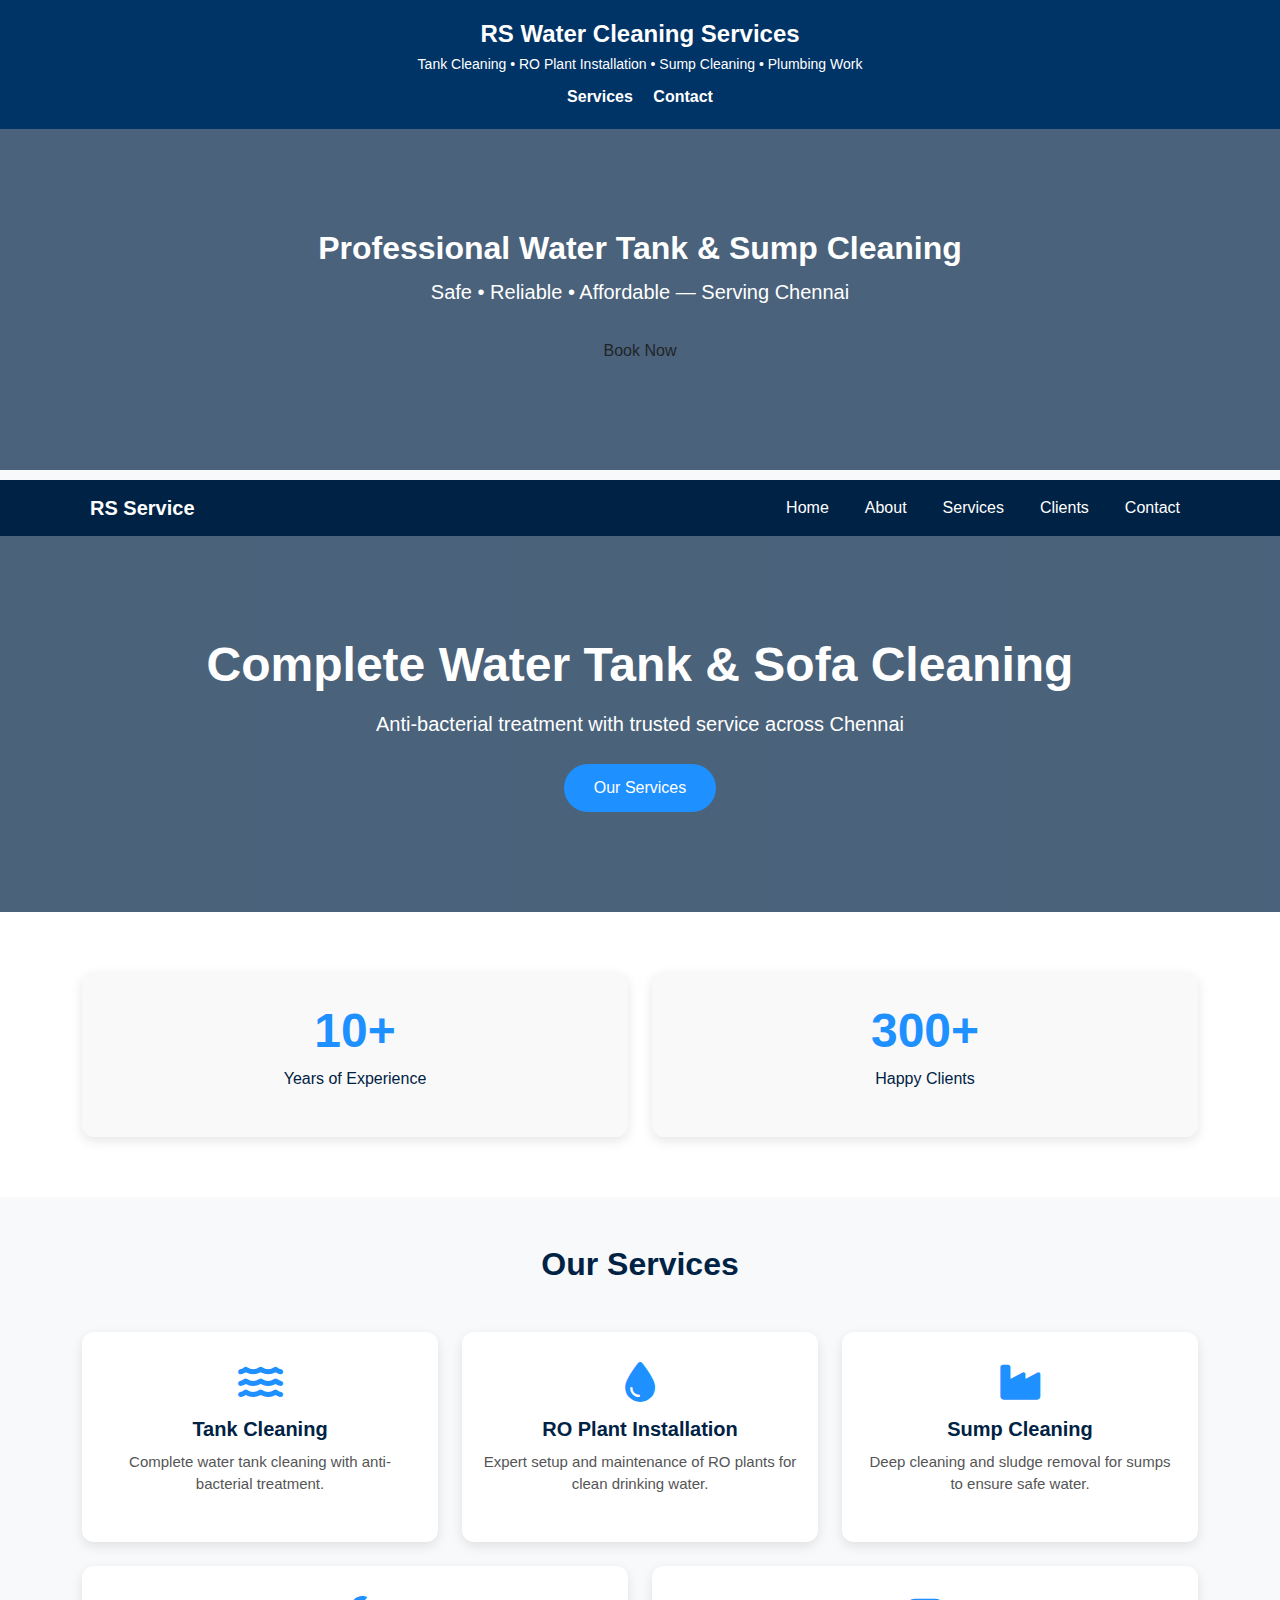
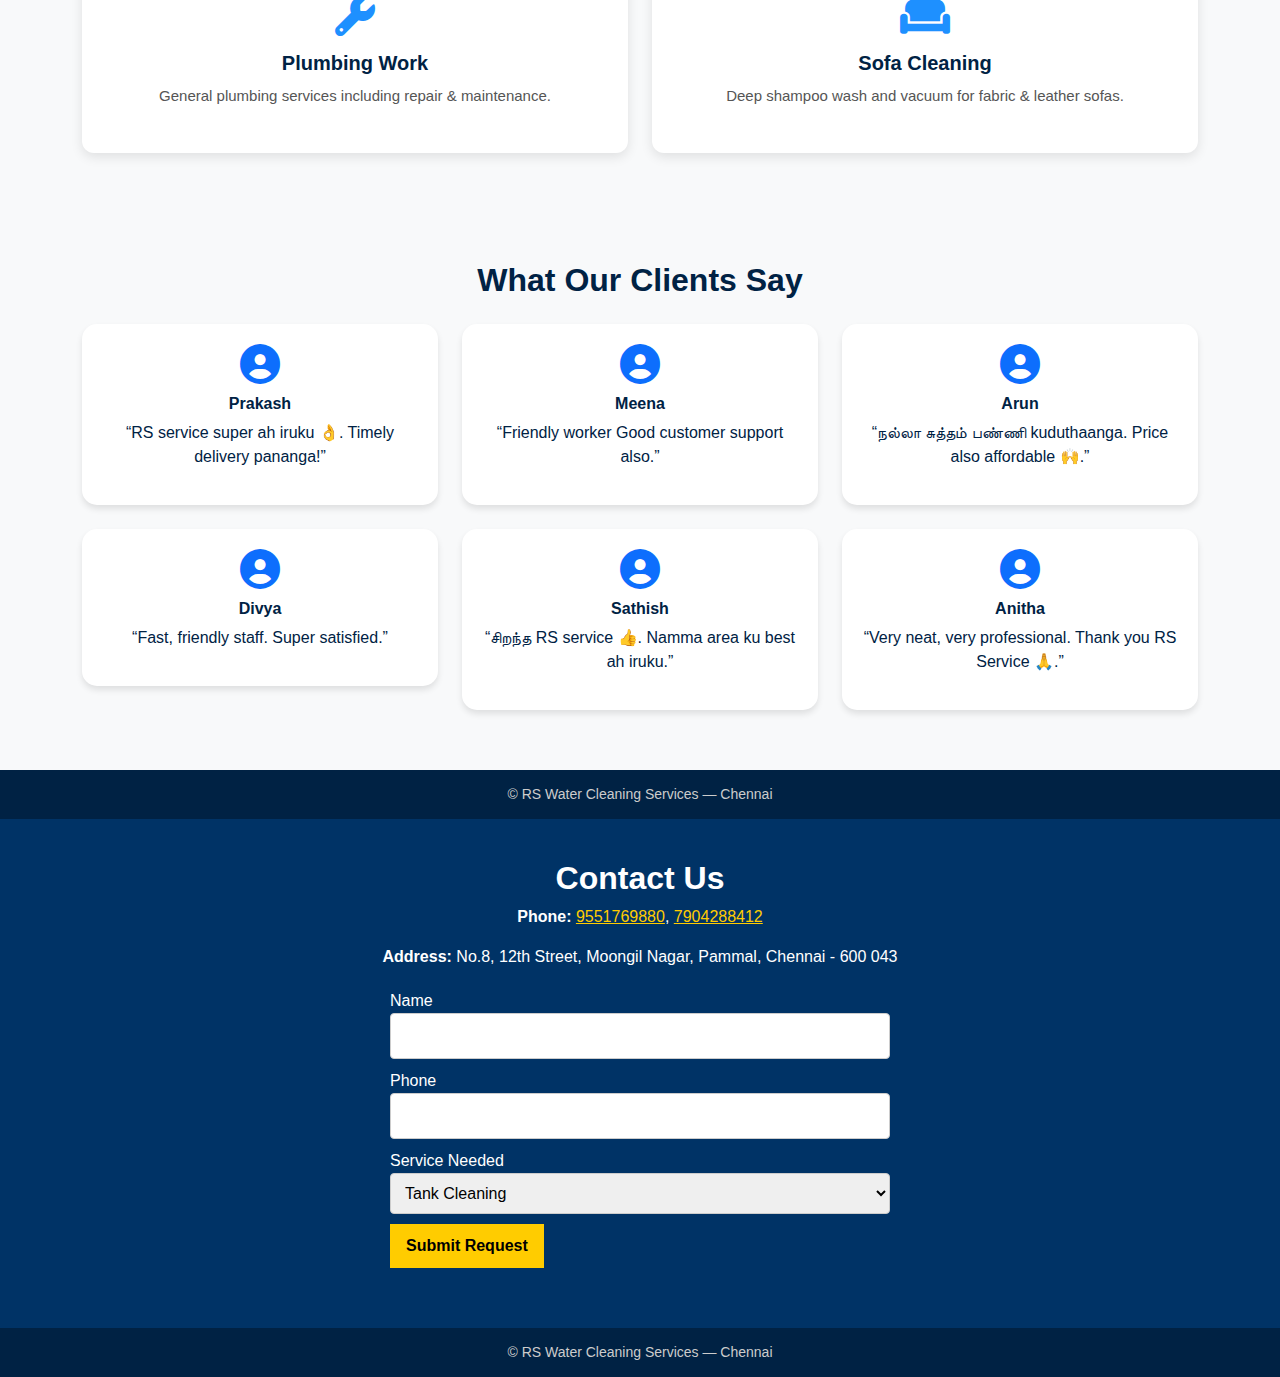
<file: contact.html>
<!doctype html>
<html lang="en">
<head>
  <meta charset="utf-8" />
  <meta name="viewport" content="width=device-width,initial-scale=1" />
  <title>RS Water Cleaning Services</title>
  <meta name="description" content="Tank cleaning, sump cleaning, RO plant installation, plumbing work — Chennai." />
  <style>
    body{margin:0;font-family:Arial,Helvetica,sans-serif;background:#f5f8fc;color:#222}
    header{background:#003366;color:#fff;padding:20px;text-align:center}
    header h1{margin:0;font-size:24px}
    header p{margin:5px 0;font-size:14px}
    nav{margin-top:10px}
    nav a{color:#fff;text-decoration:none;margin:0 8px;font-weight:bold}
    .hero{background:linear-gradient(rgba(0,51,102,0.8),rgba(0,51,102,0.8)),url('https://via.placeholder.com/1200x400?text=Water+Cleaning');background-size:cover;color:#fff;padding:60px 20px;text-align:center}
    .hero h2{margin:0;font-size:32px}
    .hero p{font-size:18px;margin-top:10px}
    .services{display:grid;grid-template-columns:repeat(auto-fit,minmax(220px,1fr));gap:20px;max-width:1000px;margin:40px auto;padding:0 20px}
    .service{background:#fff;border:1px solid #ddd;border-radius:8px;padding:20px;box-shadow:0 4px 12px rgba(0,0,0,0.08)}
    .service h3{margin-top:0;color:#003366}
    .contact{background:#003366;color:#fff;padding:40px 20px;text-align:center}
    .contact h2{margin-top:0}
    footer{background:#002244;color:#ccc;text-align:center;padding:14px;font-size:14px}
    button, .btn{background:#ffcc00;color:#000;padding:10px 16px;border:none;border-radius:6px;cursor:pointer;font-weight:bold;text-decoration:none}
  </style>
</head>
<body>
  <header>
    <h1>RS Water Cleaning Services</h1>
    <p>Tank Cleaning • RO Plant Installation • Sump Cleaning • Plumbing Work</p>
    <nav>
      <a href="#services">Services</a>
      <a href="#contact">Contact</a>
    </nav>
  </header>

  <section class="hero">
    <h2>Professional Water Tank & Sump Cleaning</h2>
    <p>Safe • Reliable • Affordable — Serving Chennai</p>
    <a href="#contact" class="btn">Book Now</a>
  </section>

 <!DOCTYPE html>
<html lang="en">
<head>
  <meta charset="UTF-8">
  <meta name="viewport" content="width=device-width, initial-scale=1.0">
  <title>RS Water Cleaning Services</title>
  <link href="https://cdn.jsdelivr.net/npm/bootstrap@5.3.3/dist/css/bootstrap.min.css" rel="stylesheet">
  <link href="https://cdnjs.cloudflare.com/ajax/libs/font-awesome/6.4.0/css/all.min.css" rel="stylesheet">
  <style>
    /* Theme */
    body {font-family: 'Segoe UI', sans-serif; background:#f8f9fa; color:#002244;}
    h1,h2,h3,h4,h5,h6 {font-weight:700;}

    /* Navbar */
    .navbar {background:#002244;}
    .navbar .nav-link {color:#fff; margin:0 10px;}
    .navbar .nav-link:hover {color:#1E90FF;}

    /* Hero Section */
    .hero {
      background: linear-gradient(rgba(0,34,68,0.7), rgba(0,34,68,0.7)), url('https://images.unsplash.com/photo-1581579186989-2e2c05a8973b') center/cover no-repeat;
      color:#fff;
      text-align:center;
      padding:100px 20px;
    }
    .hero h1 {font-size:48px; margin-bottom:15px;}
    .hero p {font-size:20px; margin-bottom:25px;}
    .hero .btn-primary {background:#1E90FF; border:none; border-radius:25px; padding:12px 30px;}

    /* Stats Section */
    .stats-section {background:#fff; padding:60px 20px;}
    .stat-box {
      background:#f9f9f9;
      padding:30px;
      border-radius:12px;
      text-align:center;
      box-shadow:0px 4px 12px rgba(0,0,0,0.1);
      transition:0.3s;
    }
    .stat-box:hover {transform:translateY(-6px);}
    .stat-box h2 {font-size:48px; color:#1E90FF;}

    /* Services Section */
    .service-card {
      background:#fff;
      border-radius:12px;
      box-shadow:0 4px 12px rgba(0,0,0,0.1);
      transition: transform 0.3s, box-shadow 0.3s;
      padding: 30px 20px;
      text-align: center;
    }
    .service-card:hover {
      transform: translateY(-6px);
      box-shadow: 0 6px 20px rgba(0,0,0,0.15);
    }
    .service-icon {
      font-size: 40px;
      color: #1E90FF;
      margin-bottom: 15px;
    }
    .service-card h3 {
      font-size: 20px;
      font-weight: 600;
      margin-bottom: 10px;
      color: #002244;
    }
    .service-card p {
      font-size: 15px;
      color: #555;
    }

    /* Clients Section */
    .clients {padding:60px 20px;}
    .client-card {
      border-radius:15px;
      box-shadow:0 4px 6px rgba(0,0,0,0.1);
      padding:20px;
      transition:transform 0.3s;
      background:#fff;
    }
    .client-card:hover {transform:translateY(-5px);}
    .client-icon {font-size:40px; color:#0d6efd; margin-bottom:10px;}

    /* Footer */
    footer {background:#002244; color:#ccc; text-align:center; padding:14px; font-size:14px;}
  </style>
</head>
<body>

<!-- Navbar -->
<nav class="navbar navbar-expand-lg navbar-dark">
  <div class="container">
    <a class="navbar-brand fw-bold" href="#">RS Service</a>
    <button class="navbar-toggler" type="button" data-bs-toggle="collapse" data-bs-target="#navMenu">
      <span class="navbar-toggler-icon"></span>
    </button>
    <div class="collapse navbar-collapse" id="navMenu">
      <ul class="navbar-nav ms-auto">
        <li class="nav-item"><a class="nav-link" href="#">Home</a></li>
        <li class="nav-item"><a class="nav-link" href="#about">About</a></li>
        <li class="nav-item"><a class="nav-link" href="#services">Services</a></li>
        <li class="nav-item"><a class="nav-link" href="#clients">Clients</a></li>
        <li class="nav-item"><a class="nav-link" href="#contact">Contact</a></li>
      </ul>
    </div>
  </div>
</nav>

<!-- Hero -->
<section class="hero">
  <div class="container">
    <h1>Complete Water Tank & Sofa Cleaning</h1>
    <p>Anti-bacterial treatment with trusted service across Chennai</p>
    <a href="#services" class="btn btn-primary">Our Services</a>
  </div>
</section>

<!-- Stats -->
<section id="about" class="stats-section">
  <div class="container">
    <div class="row g-4">
      <div class="col-md-6">
        <div class="stat-box">
          <h2>10+</h2>
          <p>Years of Experience</p>
        </div>
      </div>
      <div class="col-md-6">
        <div class="stat-box">
          <h2>300+</h2>
          <p>Happy Clients</p>
        </div>
      </div>
    </div>
  </div>
</section>

<!-- Services -->
<section id="services" class="py-5 bg-light">
  <div class="container">
    <h2 class="text-center mb-5">Our Services</h2>
    <div class="row g-4">

      <!-- Tank Cleaning -->
      <div class="col-md-4">
        <div class="service-card">
          <i class="fas fa-water service-icon"></i>
          <h3>Tank Cleaning</h3>
          <p>Complete water tank cleaning with anti-bacterial treatment.</p>
        </div>
      </div>

      <!-- RO Plant -->
      <div class="col-md-4">
        <div class="service-card">
          <i class="fas fa-tint service-icon"></i>
          <h3>RO Plant Installation</h3>
          <p>Expert setup and maintenance of RO plants for clean drinking water.</p>
        </div>
      </div>

      <!-- Sump Cleaning -->
      <div class="col-md-4">
        <div class="service-card">
          <i class="fas fa-industry service-icon"></i>
          <h3>Sump Cleaning</h3>
          <p>Deep cleaning and sludge removal for sumps to ensure safe water.</p>
        </div>
      </div>

      <!-- Plumbing -->
      <div class="col-md-6">
        <div class="service-card">
          <i class="fas fa-wrench service-icon"></i>
          <h3>Plumbing Work</h3>
          <p>General plumbing services including repair & maintenance.</p>
        </div>
      </div>

      <!-- Sofa Cleaning -->
      <div class="col-md-6">
        <div class="service-card">
          <i class="fas fa-couch service-icon"></i>
          <h3>Sofa Cleaning</h3>
          <p>Deep shampoo wash and vacuum for fabric & leather sofas.</p>
        </div>
      </div>

    </div>
  </div>
</section>

<!-- Clients -->
<section id="clients" class="clients">
  <div class="container">
    <h2 class="text-center mb-4">What Our Clients Say</h2>
    <div class="row g-4">
      
      <div class="col-md-4">
        <div class="client-card text-center">
          <i class="fas fa-user-circle client-icon"></i>
          <h6>Prakash</h6>
          <p>“RS service super ah iruku 👌. Timely delivery pananga!”</p>
        </div>
      </div>
      
      <div class="col-md-4">
        <div class="client-card text-center">
          <i class="fas fa-user-circle client-icon"></i>
          <h6>Meena</h6>
          <p>“Friendly worker Good customer support also.”</p>
        </div>
      </div>
      
      <div class="col-md-4">
        <div class="client-card text-center">
          <i class="fas fa-user-circle client-icon"></i>
          <h6>Arun</h6>
          <p>“நல்லா சுத்தம் பண்ணி kuduthaanga. Price also affordable 🙌.”</p>
        </div>
      </div>
      
      <div class="col-md-4">
        <div class="client-card text-center">
          <i class="fas fa-user-circle client-icon"></i>
          <h6>Divya</h6>
          <p>“Fast, friendly staff. Super satisfied.”</p>
        </div>
      </div>
      
      <div class="col-md-4">
        <div class="client-card text-center">
          <i class="fas fa-user-circle client-icon"></i>
          <h6>Sathish</h6>
          <p>“சிறந்த RS service 👍. Namma area ku best ah iruku.”</p>
        </div>
      </div>
      
      <div class="col-md-4">
        <div class="client-card text-center">
          <i class="fas fa-user-circle client-icon"></i>
          <h6>Anitha</h6>
          <p>“Very neat, very professional. Thank you RS Service 🙏.”</p>
        </div>
      </div>

    </div>
  </div>
</section>

<!-- Footer -->
<footer>
  © RS Water Cleaning Services — Chennai
</footer>

<script src="https://cdn.jsdelivr.net/npm/bootstrap@5.3.3/dist/js/bootstrap.bundle.min.js"></script>
</body>
</html>


  <section id="contact" class="contact">
    <h2>Contact Us</h2>
    <p><strong>Phone:</strong> <a href="tel:+919551769880" style="color:#ffcc00">9551769880</a>, <a href="tel:+917904288412" style="color:#ffcc00">7904288412</a></p>
    <p><strong>Address:</strong> No.8, 12th Street, Moongil Nagar, Pammal, Chennai - 600 043</p>
    <form id="contactForm" style="max-width:500px;margin:20px auto;text-align:left">
      <label>Name</label>
      <input type="text" name="name" required style="width:100%;padding:10px;margin-bottom:10px;border-radius:4px;border:1px solid #ccc">
      <label>Phone</label>
      <input type="tel" name="phone" required style="width:100%;padding:10px;margin-bottom:10px;border-radius:4px;border:1px solid #ccc">
      <label>Service Needed</label>
      <select name="service" style="width:100%;padding:10px;margin-bottom:10px;border-radius:4px;border:1px solid #ccc">
        <option>Tank Cleaning</option>
        <option>RO Plant Installation</option>
        <option>Sump Cleaning</option>
        <option>Plumbing Work</option>
         <option>Sofas Cleaning</option>
          <option>Other Work</option>
      </select>
      <button type="submit">Submit Request</button>
      <p id="status" style="margin-top:10px;font-size:14px"></p>
    </form>
  </section>

  <footer>
    © RS Water Cleaning Services — Chennai
  </footer>

  <script>
    const form=document.getElementById('contactForm');
    const status=document.getElementById('status');
    // Primary WhatsApp number (India) — from visiting card
    const whatsappNumber = '9551769880'; // country code + number, no + sign

    form.addEventListener('submit',function(e){
      e.preventDefault();
      status.textContent='Preparing WhatsApp message...';

      const fd = new FormData(form);
      const name = fd.get('name') || 'Customer';
      const phone = fd.get('phone') || '';
      const service = fd.get('service') || '';

      const message = `Hello RS Water Cleaning Services, I would like to book a *${service}*.
Name: ${name}
Phone: ${phone}
Please call to confirm.`;
      const waUrl = `https://wa.me/${whatsappNumber}?text=` + encodeURIComponent(message);

      // open WhatsApp in new tab (web or app). If blocked, show a clickable link.
      const newWin = window.open(waUrl, '_blank');
      if (newWin) {
        status.innerHTML = 'WhatsApp opened — please send the message in the new tab.';
        form.reset();
      } else {
        status.innerHTML = 'Popup blocked. <a href="' + waUrl + '" target="_blank">Click here to open WhatsApp</a>';
      }
    });
  </script>
</body>
</html>
</file>
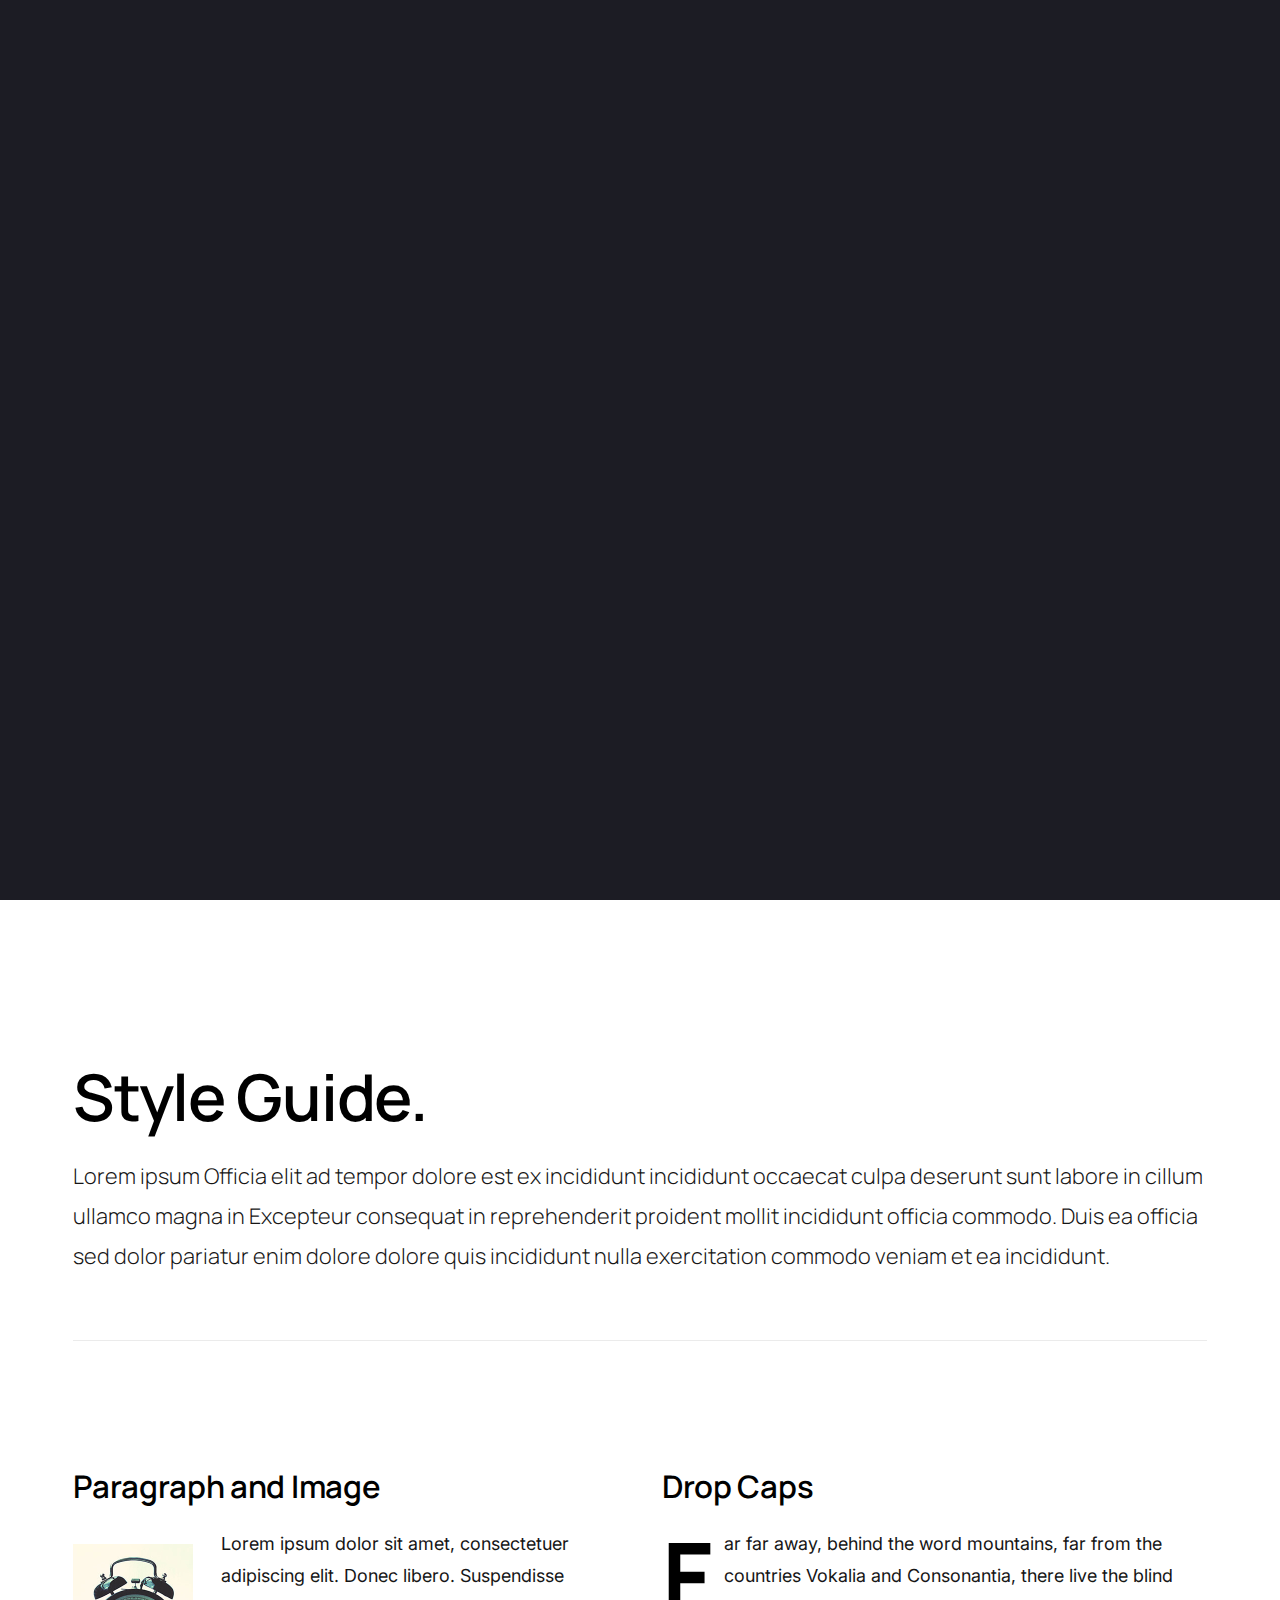
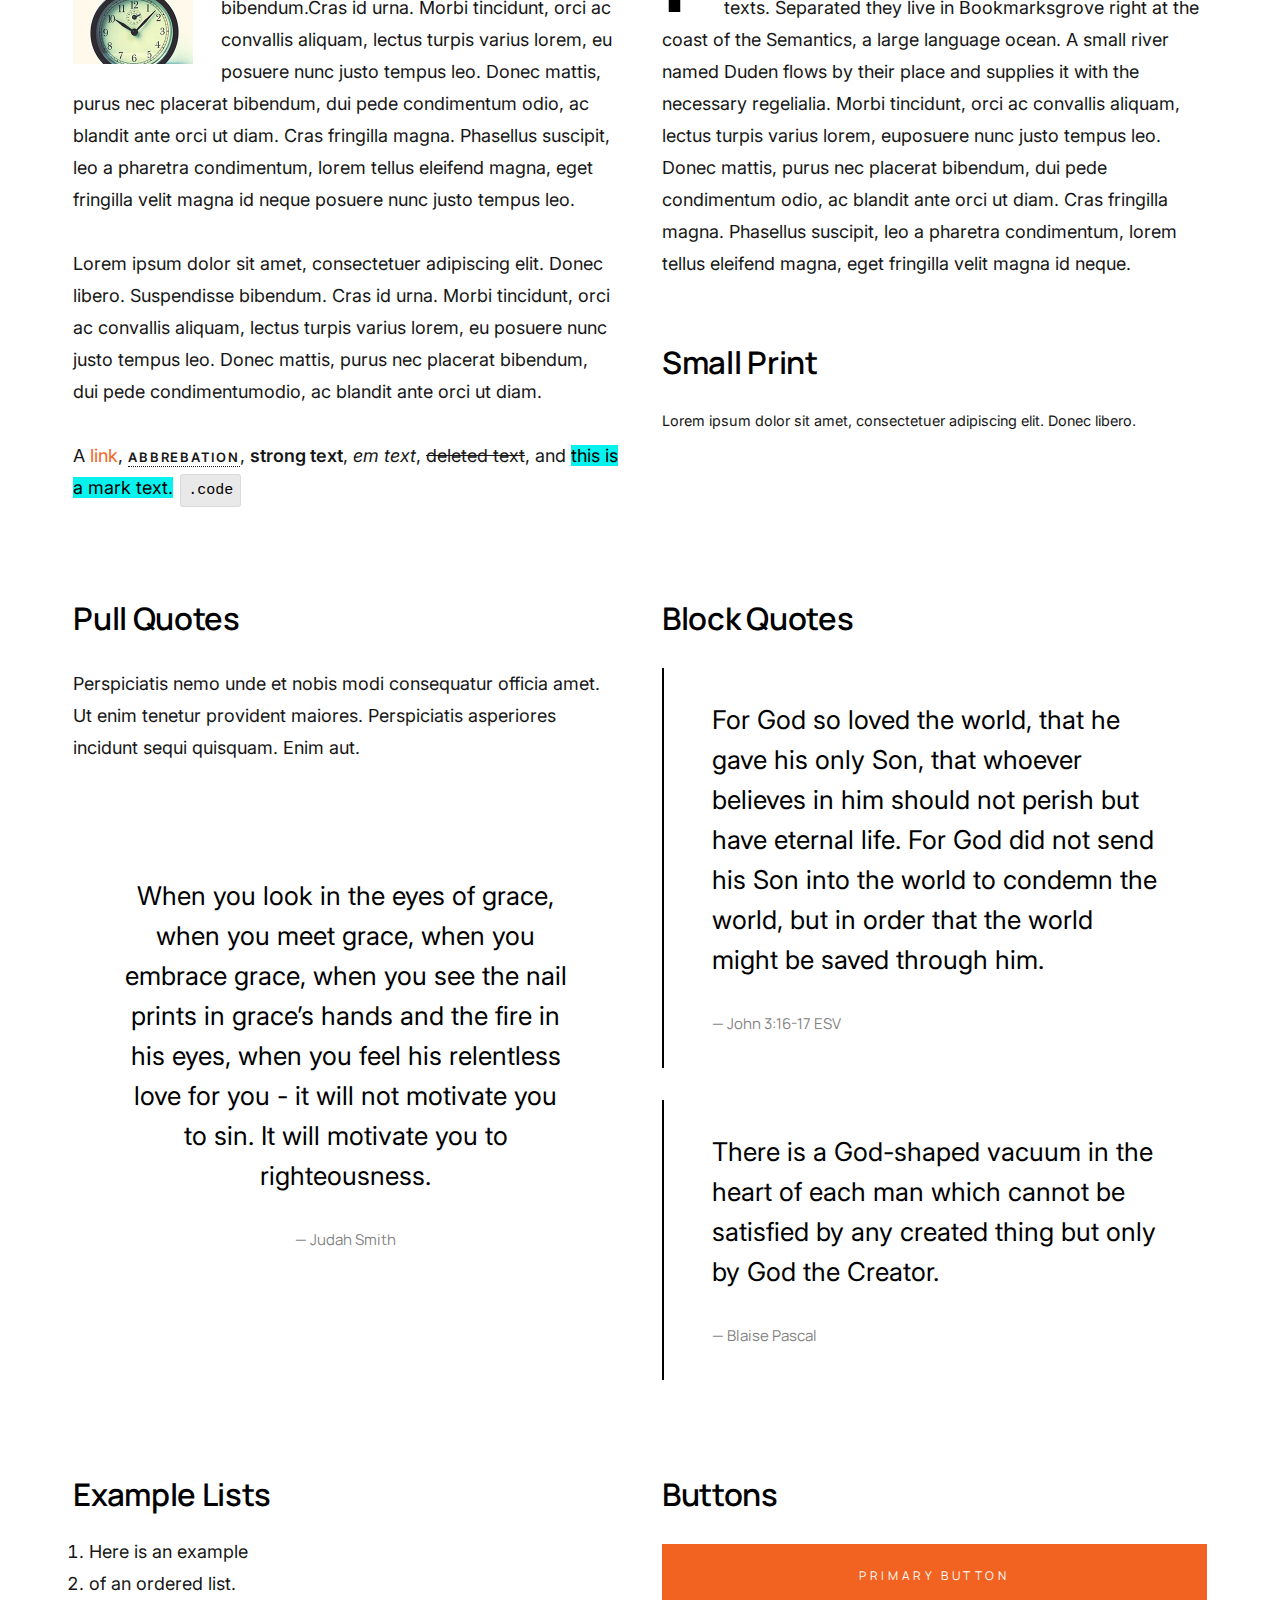
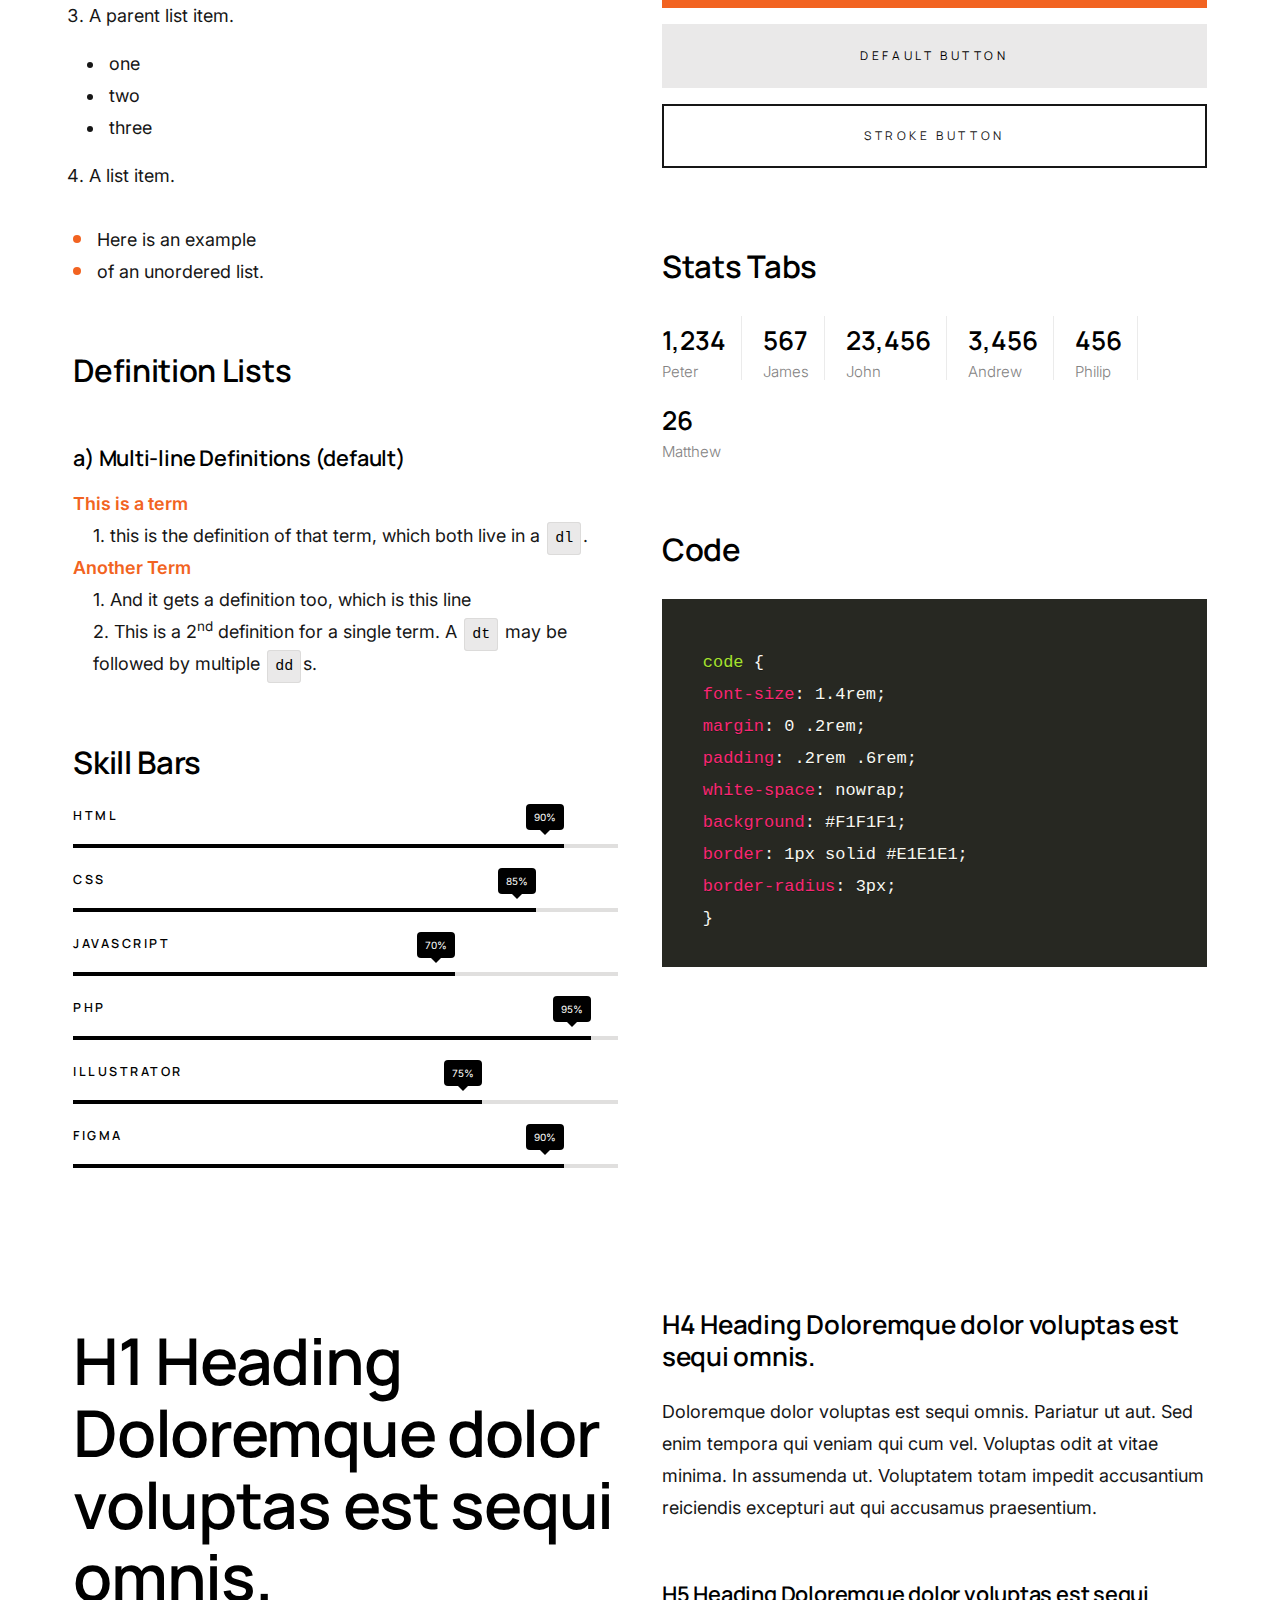
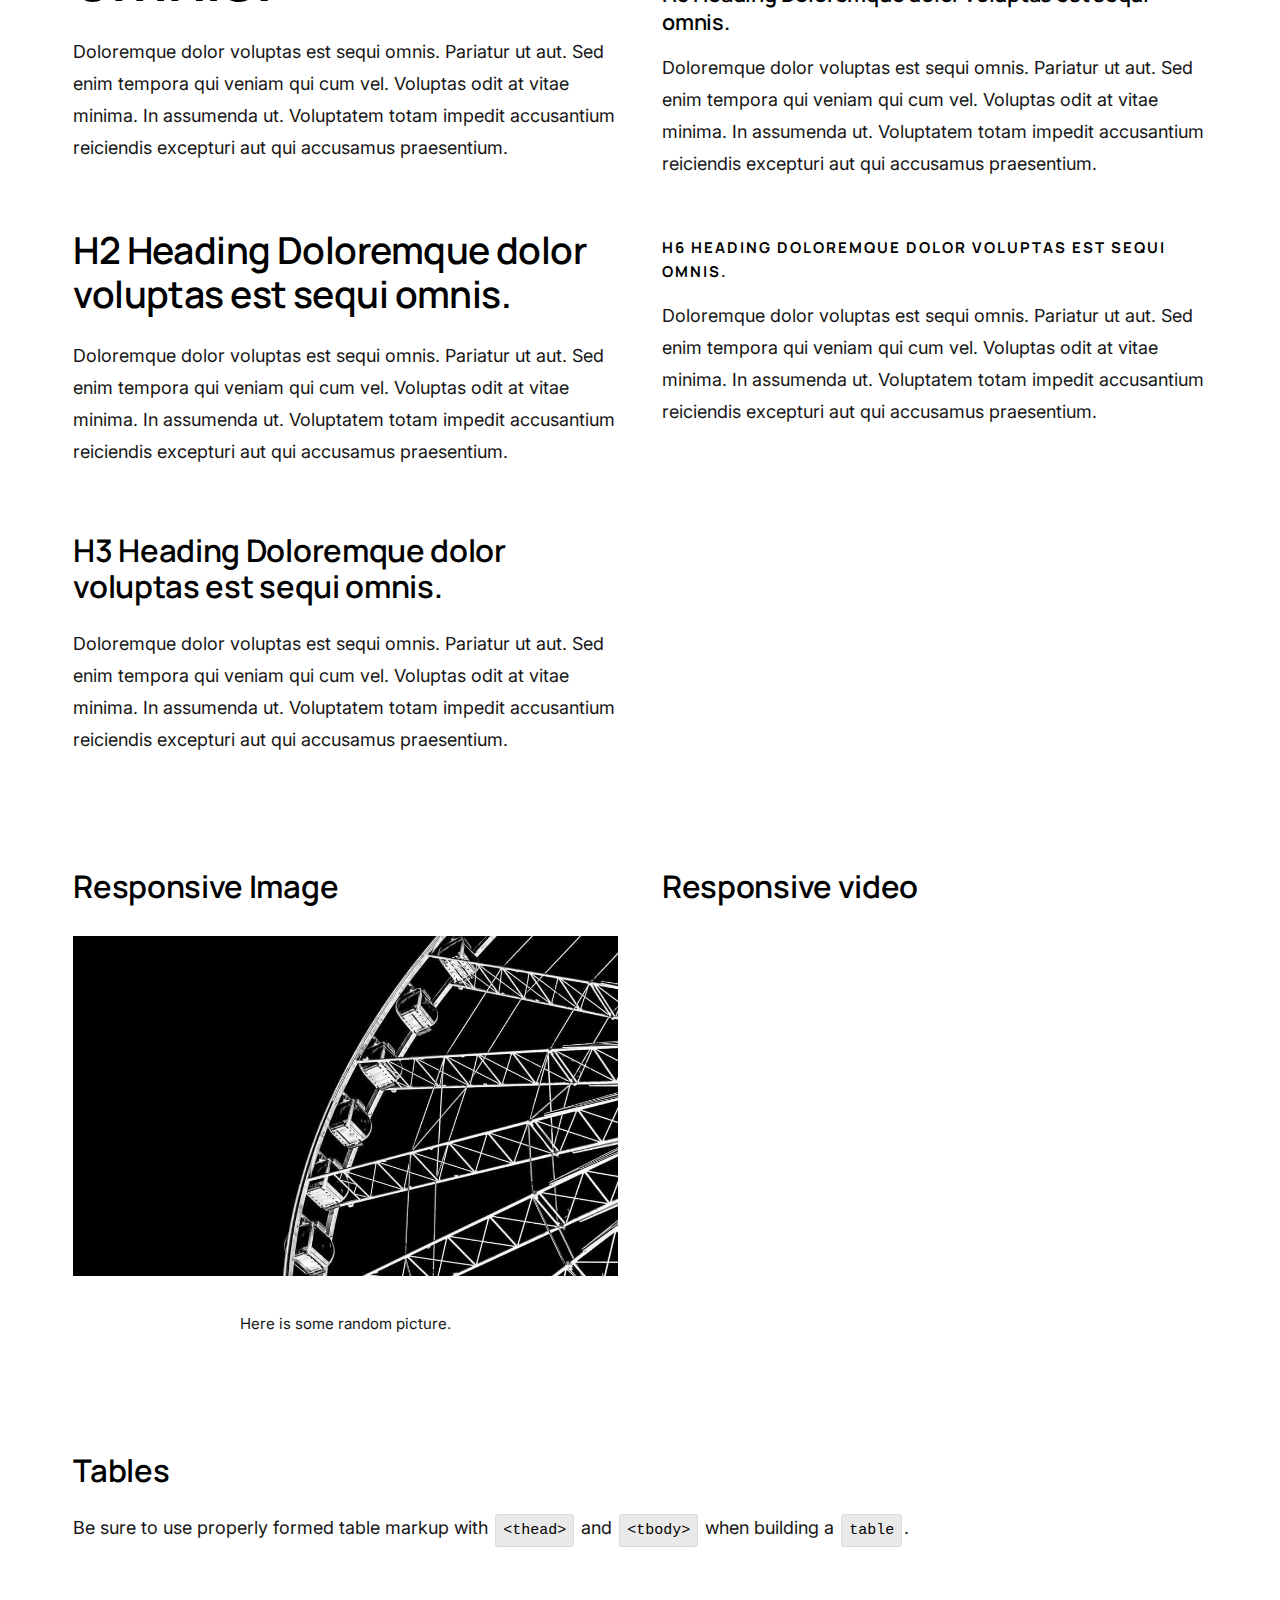
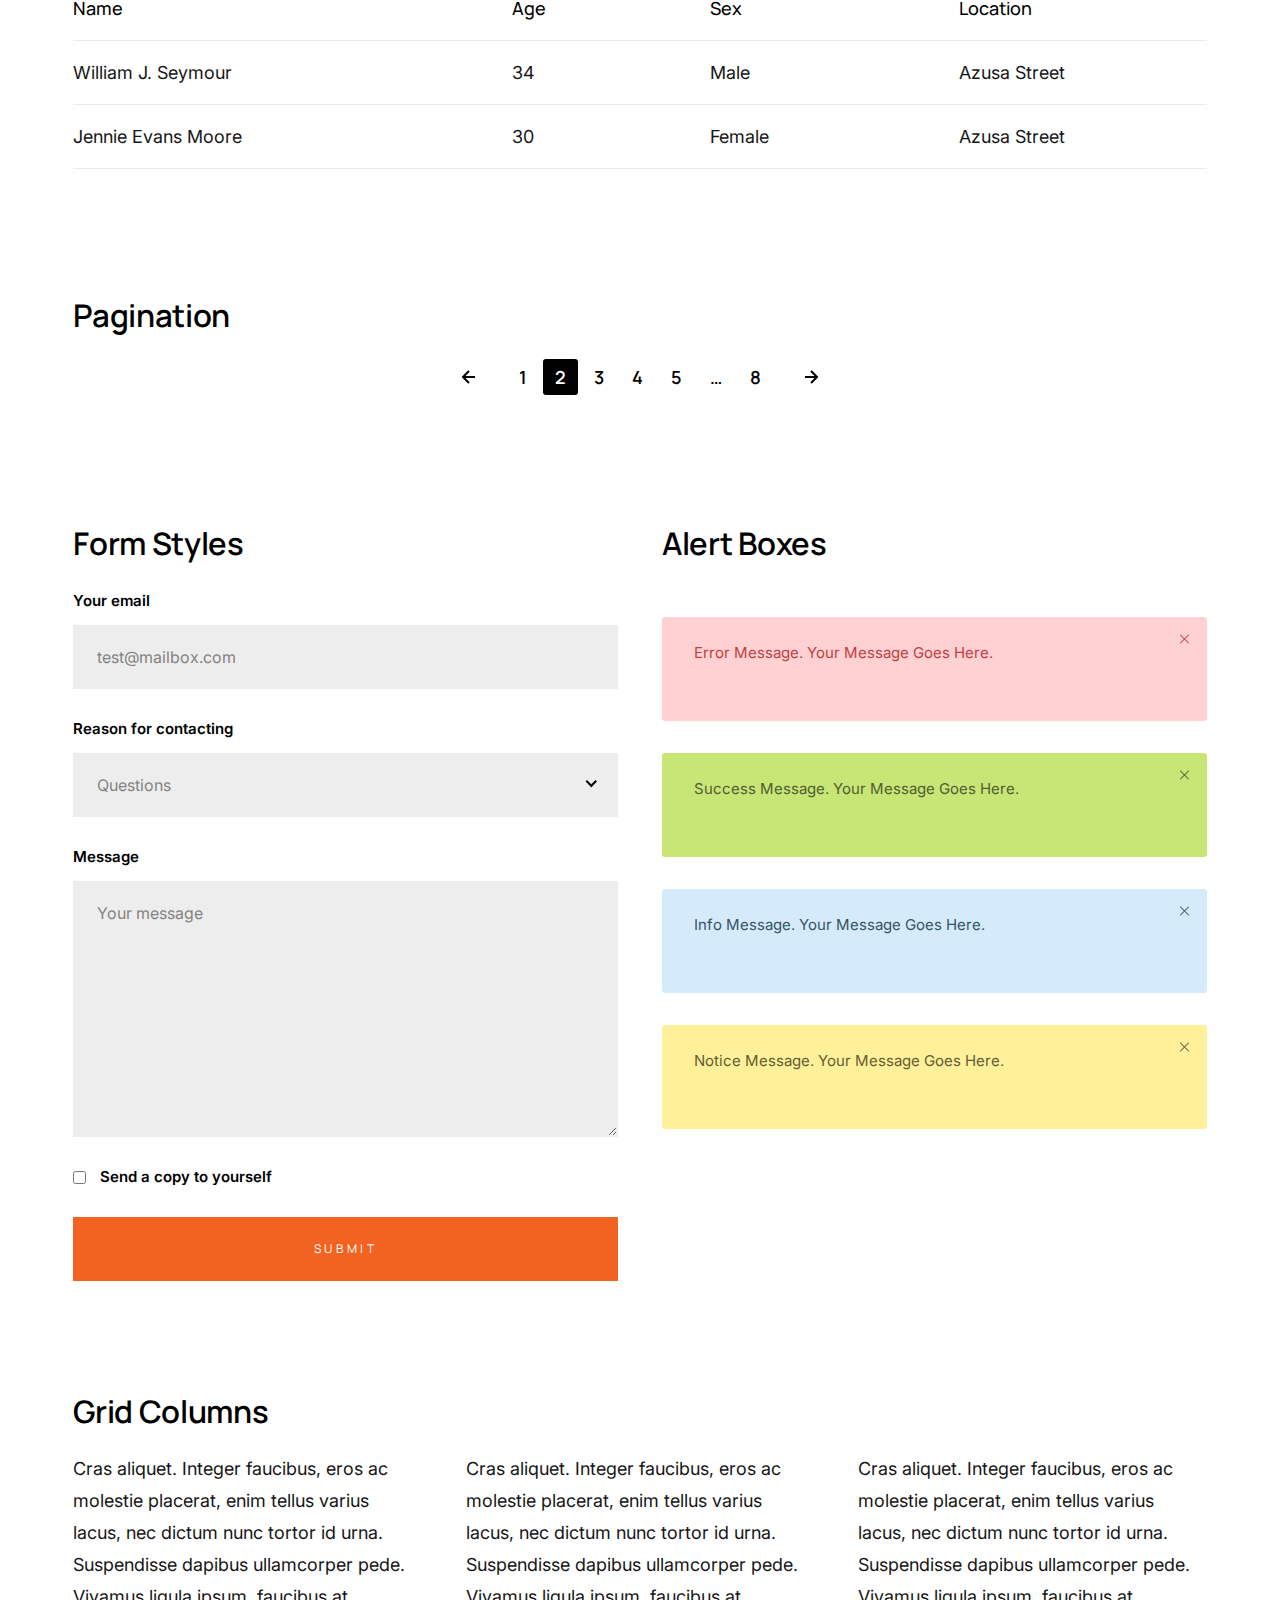
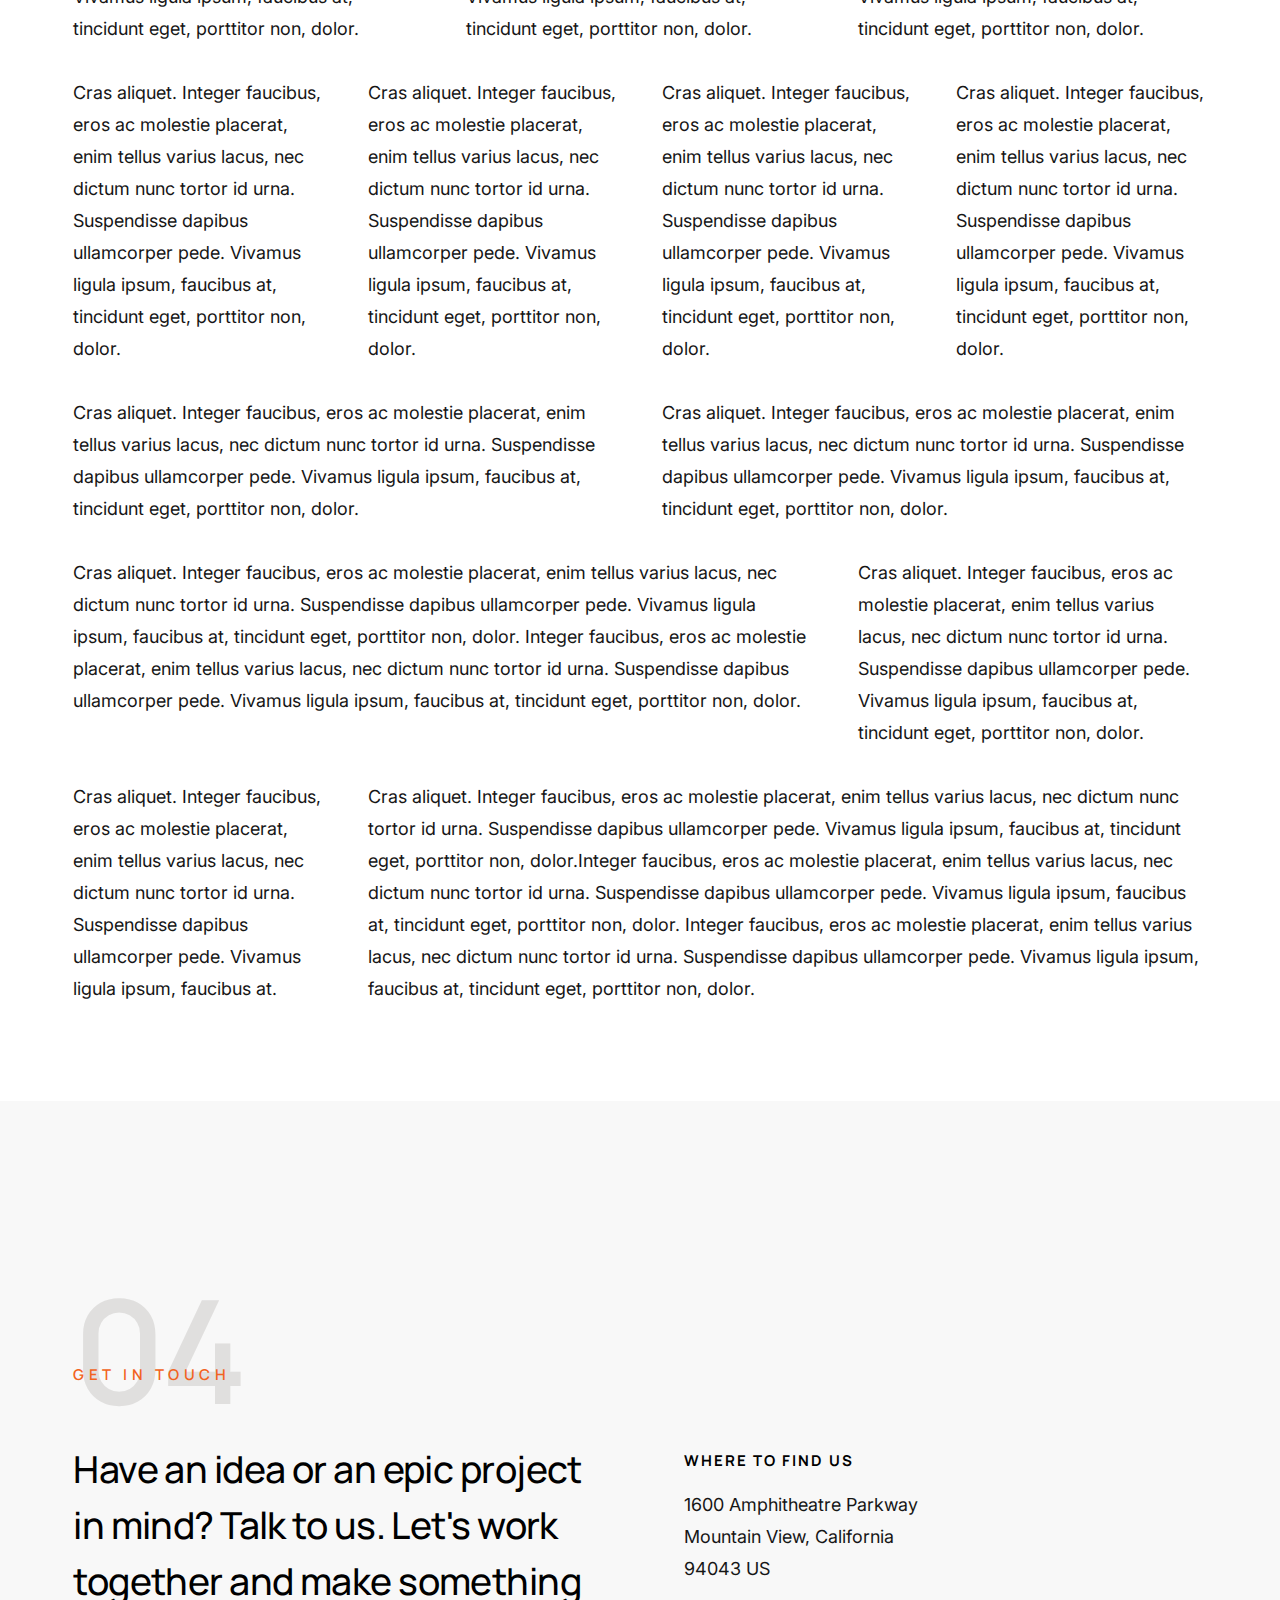
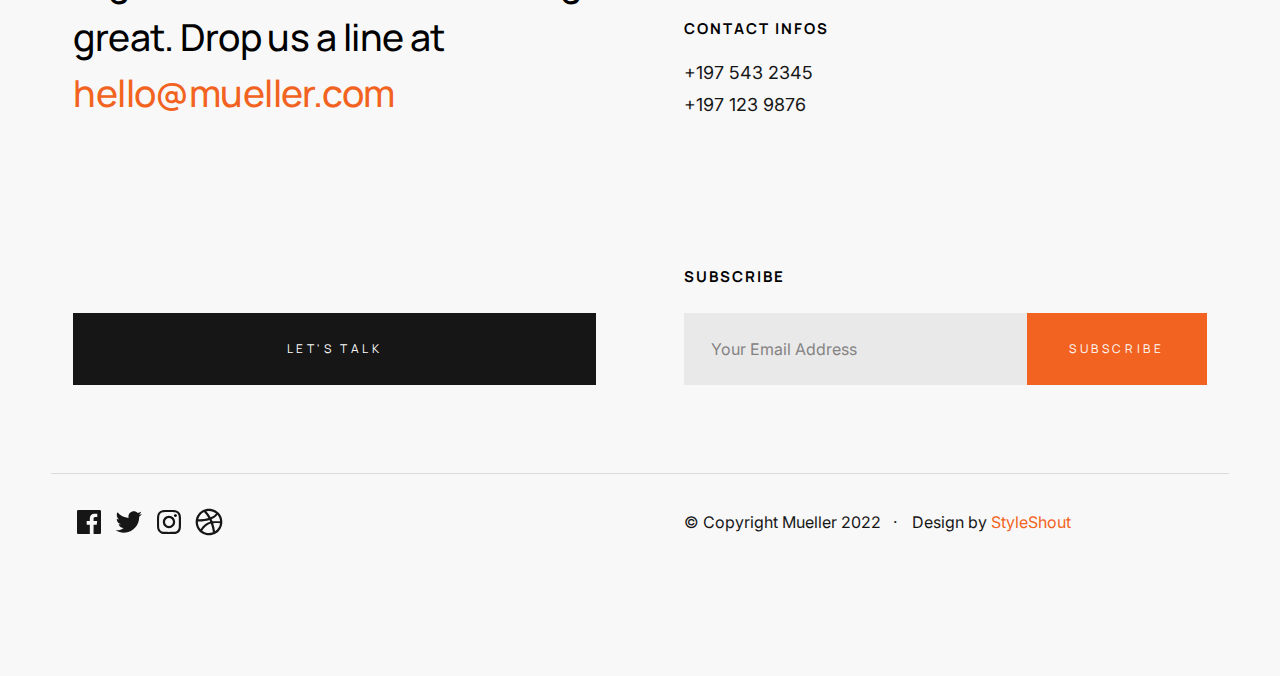
<file: styles.html>
<!DOCTYPE html>
<html lang="en" class="no-js" >
<head>

    <!--- basic page needs
    ================================================== -->
    <meta charset="utf-8">
    <meta name="viewport" content="width=device-width, initial-scale=1">
    <title>Mueller - Styles</title>

    <script>
        document.documentElement.classList.remove('no-js');
        document.documentElement.classList.add('js');
    </script>

    <!-- CSS
    ================================================== -->
    <link rel="stylesheet" href="css/vendor.css">
    <link rel="stylesheet" href="css/styles.css">

    <style type="text/css" media="screen">
        .s-styles {
            padding-top: var(--vspace-5);
            padding-bottom: var(--vspace-2);
            position: relative;
        }
        .s-styles .intro h1 {
            margin-top: 0;
        }
    </style>

    <!-- favicons
    ================================================== -->
    <link rel="apple-touch-icon" sizes="180x180" href="apple-touch-icon.png">
    <link rel="icon" type="image/png" sizes="32x32" href="favicon-32x32.png">
    <link rel="icon" type="image/png" sizes="16x16" href="favicon-16x16.png">
    <link rel="manifest" href="site.webmanifest">

</head>


<body id="top">


    <!-- preloader
    ================================================== -->
    <div id="preloader">
        <div id="loader"></div>
    </div>


    <!-- page wrap
    ================================================== -->
    <div id="page" class="s-pagewrap">


        <!-- # site header 
        ================================================== -->
        <header class="s-header">

            <div class="row s-header__inner">

                <div class="s-header__block">
                    <div class="s-header__logo">
                        <a class="logo" href="index.html">
                            <img src="images/logo.svg" alt="Homepage">
                        </a>
                    </div>

                    <a class="s-header__menu-toggle" href="#0"><span>Menu</span></a>
                </div> <!-- end s-header__block -->

                <nav class="s-header__nav">
    
                    <ul class="s-header__menu-links">
                        <li class="current"><a href="#intro" class="smoothscroll">Intro</a></li>
                        <li><a href="index.html#about">About</a></li>
                        <li><a href="index.html#services">Services</a></li>
                        <li><a href="index.html#folio">Work</a></li>
                        <li><a href="#footer" class="smoothscroll">Contact</a></li>
                    </ul> <!-- s-header__menu-links -->

                    <ul class="s-header__social">
                        <li>
                            <a href="">
                                <svg xmlns="http://www.w3.org/2000/svg" width="24" height="24" viewBox="0 0 24 24" style="fill:rgba(0, 0, 0, 1);transform:;-ms-filter:"><path d="M20,3H4C3.447,3,3,3.448,3,4v16c0,0.552,0.447,1,1,1h8.615v-6.96h-2.338v-2.725h2.338v-2c0-2.325,1.42-3.592,3.5-3.592 c0.699-0.002,1.399,0.034,2.095,0.107v2.42h-1.435c-1.128,0-1.348,0.538-1.348,1.325v1.735h2.697l-0.35,2.725h-2.348V21H20 c0.553,0,1-0.448,1-1V4C21,3.448,20.553,3,20,3z"></path></svg>
                                <span class="u-screen-reader-text">Facebook</span>
                            </a>
                        </li>
                        <li>
                            <a href="">
                                <svg xmlns="http://www.w3.org/2000/svg" width="24" height="24" viewBox="0 0 24 24" style="fill:rgba(0, 0, 0, 1);transform:;-ms-filter:"><path d="M19.633,7.997c0.013,0.175,0.013,0.349,0.013,0.523c0,5.325-4.053,11.461-11.46,11.461c-2.282,0-4.402-0.661-6.186-1.809 c0.324,0.037,0.636,0.05,0.973,0.05c1.883,0,3.616-0.636,5.001-1.721c-1.771-0.037-3.255-1.197-3.767-2.793 c0.249,0.037,0.499,0.062,0.761,0.062c0.361,0,0.724-0.05,1.061-0.137c-1.847-0.374-3.23-1.995-3.23-3.953v-0.05 c0.537,0.299,1.16,0.486,1.82,0.511C3.534,9.419,2.823,8.184,2.823,6.787c0-0.748,0.199-1.434,0.548-2.032 c1.983,2.443,4.964,4.04,8.306,4.215c-0.062-0.3-0.1-0.611-0.1-0.923c0-2.22,1.796-4.028,4.028-4.028 c1.16,0,2.207,0.486,2.943,1.272c0.91-0.175,1.782-0.512,2.556-0.973c-0.299,0.935-0.936,1.721-1.771,2.22 c0.811-0.088,1.597-0.312,2.319-0.624C21.104,6.712,20.419,7.423,19.633,7.997z"></path></svg>
                                <span class="u-screen-reader-text">Twitter</span>
                            </a>
                        </li>
                        <li>
                            <a href="">
                                <svg xmlns="http://www.w3.org/2000/svg" width="24" height="24" viewBox="0 0 24 24" style="fill:rgba(0, 0, 0, 1);transform:;-ms-filter:"><path d="M11.999,7.377c-2.554,0-4.623,2.07-4.623,4.623c0,2.554,2.069,4.624,4.623,4.624c2.552,0,4.623-2.07,4.623-4.624 C16.622,9.447,14.551,7.377,11.999,7.377L11.999,7.377z M11.999,15.004c-1.659,0-3.004-1.345-3.004-3.003 c0-1.659,1.345-3.003,3.004-3.003s3.002,1.344,3.002,3.003C15.001,13.659,13.658,15.004,11.999,15.004L11.999,15.004z"></path><circle cx="16.806" cy="7.207" r="1.078"></circle><path d="M20.533,6.111c-0.469-1.209-1.424-2.165-2.633-2.632c-0.699-0.263-1.438-0.404-2.186-0.42 c-0.963-0.042-1.268-0.054-3.71-0.054s-2.755,0-3.71,0.054C7.548,3.074,6.809,3.215,6.11,3.479C4.9,3.946,3.945,4.902,3.477,6.111 c-0.263,0.7-0.404,1.438-0.419,2.186c-0.043,0.962-0.056,1.267-0.056,3.71c0,2.442,0,2.753,0.056,3.71 c0.015,0.748,0.156,1.486,0.419,2.187c0.469,1.208,1.424,2.164,2.634,2.632c0.696,0.272,1.435,0.426,2.185,0.45 c0.963,0.042,1.268,0.055,3.71,0.055s2.755,0,3.71-0.055c0.747-0.015,1.486-0.157,2.186-0.419c1.209-0.469,2.164-1.424,2.633-2.633 c0.263-0.7,0.404-1.438,0.419-2.186c0.043-0.962,0.056-1.267,0.056-3.71s0-2.753-0.056-3.71C20.941,7.57,20.801,6.819,20.533,6.111z M19.315,15.643c-0.007,0.576-0.111,1.147-0.311,1.688c-0.305,0.787-0.926,1.409-1.712,1.711c-0.535,0.199-1.099,0.303-1.67,0.311 c-0.95,0.044-1.218,0.055-3.654,0.055c-2.438,0-2.687,0-3.655-0.055c-0.569-0.007-1.135-0.112-1.669-0.311 c-0.789-0.301-1.414-0.923-1.719-1.711c-0.196-0.534-0.302-1.099-0.311-1.669c-0.043-0.95-0.053-1.218-0.053-3.654 c0-2.437,0-2.686,0.053-3.655c0.007-0.576,0.111-1.146,0.311-1.687c0.305-0.789,0.93-1.41,1.719-1.712 c0.534-0.198,1.1-0.303,1.669-0.311c0.951-0.043,1.218-0.055,3.655-0.055c2.437,0,2.687,0,3.654,0.055 c0.571,0.007,1.135,0.112,1.67,0.311c0.786,0.303,1.407,0.925,1.712,1.712c0.196,0.534,0.302,1.099,0.311,1.669 c0.043,0.951,0.054,1.218,0.054,3.655c0,2.436,0,2.698-0.043,3.654H19.315z"></path></svg>
                                <span class="u-screen-reader-text">Instagram</span>
                            </a>
                        </li>
                        <li>
                            <a href="">
                                <svg xmlns="http://www.w3.org/2000/svg" width="24" height="24" viewBox="0 0 24 24" style="fill: rgba(0, 0, 0, 1);transform: ;msFilter:;"><path d="M20.66 6.98a9.932 9.932 0 0 0-3.641-3.64C15.486 2.447 13.813 2 12 2s-3.486.447-5.02 1.34c-1.533.893-2.747 2.107-3.64 3.64S2 10.187 2 12s.446 3.487 1.34 5.02a9.924 9.924 0 0 0 3.641 3.64C8.514 21.553 10.187 22 12 22s3.486-.447 5.02-1.34a9.932 9.932 0 0 0 3.641-3.64C21.554 15.487 22 13.813 22 12s-.446-3.487-1.34-5.02zM12 3.66c2 0 3.772.64 5.32 1.919-.92 1.174-2.286 2.14-4.1 2.9-1.002-1.813-2.088-3.327-3.261-4.54A7.715 7.715 0 0 1 12 3.66zM5.51 6.8a8.116 8.116 0 0 1 2.711-2.22c1.212 1.201 2.325 2.7 3.34 4.5-2 .6-4.114.9-6.341.9-.573 0-1.006-.013-1.3-.04A8.549 8.549 0 0 1 5.51 6.8zM3.66 12c0-.054.003-.12.01-.2.007-.08.01-.146.01-.2.254.014.641.02 1.161.02 2.666 0 5.146-.367 7.439-1.1.187.373.381.793.58 1.26-1.32.293-2.674 1.006-4.061 2.14S6.4 16.247 5.76 17.5c-1.4-1.587-2.1-3.42-2.1-5.5zM12 20.34c-1.894 0-3.594-.587-5.101-1.759.601-1.187 1.524-2.322 2.771-3.401 1.246-1.08 2.483-1.753 3.71-2.02a29.441 29.441 0 0 1 1.56 6.62 8.166 8.166 0 0 1-2.94.56zm7.08-3.96a8.351 8.351 0 0 1-2.58 2.621c-.24-2.08-.7-4.107-1.379-6.081.932-.066 1.765-.1 2.5-.1.799 0 1.686.034 2.659.1a8.098 8.098 0 0 1-1.2 3.46zm-1.24-5c-1.16 0-2.233.047-3.22.14a27.053 27.053 0 0 0-.68-1.62c2.066-.906 3.532-2.006 4.399-3.3 1.2 1.414 1.854 3.027 1.96 4.84-.812-.04-1.632-.06-2.459-.06z"></path></svg>
                                <span class="u-screen-reader-text">Dribbble</span>
                            </a>
                        </li>
                    </ul> <!-- s-header__social -->
    
                </nav> <!-- end s-header__nav -->

            </div> <!-- end s-header__inner -->

        </header> <!-- end s-header -->


        <!-- # site-content
        ================================================== -->
        <section id="content" class="s-content">


            <!-- intro
            ----------------------------------------------- -->
            <section id="intro" class="s-intro target-section">

                <div class="s-intro__bg"></div>

                <div class="row s-intro__content">

                    <div class="s-intro__content-bg"></div>

                    <div class="column lg-12 s-intro__content-inner">
                        
                        <h1 class="s-intro__content-title">
                        We provide creative <br>
                        solutions to turn your <br>
                        ideas into digital reality.
                        </h1>

                        <div class="s-intro__content-buttons">
                            <a href="#download" class="btn btn--stroke s-intro__content-btn smoothscroll">More About Us</a>
                            <a href="https://player.vimeo.com/video/14592941?color=f26522&title=0&byline=0&portrait=0" class="s-intro__content-video-btn">
                                <svg xmlns="http://www.w3.org/2000/svg" width="24" height="24" viewBox="0 0 24 24" style="fill: rgba(0, 0, 0, 1);transform: ;msFilter:;"><path d="M7 6v12l10-6z"></path></svg>
                            </a>
                        </div>
                        
                    </div> <!-- s-intro__content-inner -->

                </div> <!-- s-intro__content -->

                <div class="s-intro__scroll-down">
                    <a href="#styles" class="smoothscroll">
                        <span>Scroll Down</span>
                    </a>
                </div> <!-- s-intro__scroll-down -->

            </section> <!-- end s-intro -->


            <!-- styles
            ----------------------------------------------- -->
            <div id="styles" class="s-styles">

                <div class="row">

                    <div class="column lg-12 intro">

                        <h1>Style Guide.</h1>

                        <p class="lead">Lorem ipsum Officia elit ad tempor dolore est ex incididunt incididunt occaecat culpa deserunt 
                        sunt labore in cillum ullamco magna in Excepteur consequat in reprehenderit proident mollit incididunt officia commodo.
                        Duis ea officia sed dolor pariatur enim dolore dolore quis incididunt nulla exercitation commodo veniam et ea incididunt.
                        </p>

                        <hr>
                    </div>

                </div> <!-- end row -->

                <div class="row">

                    <div class="column lg-6 tab-12">

                        <h3>Paragraph and Image</h3>

                        <p><a href="#"><img width="120" height="120" class="u-pull-left" alt="sample-image" src="images/sample-image.jpg"></a>
                        Lorem ipsum dolor sit amet, consectetuer adipiscing elit. Donec libero. Suspendisse bibendum.Cras id urna. Morbi 
                        tincidunt, orci ac convallis aliquam, lectus turpis varius lorem, eu posuere nunc justo tempus leo. Donec mattis, 
                        purus nec placerat bibendum, dui pede condimentum odio, ac blandit ante orci ut diam. Cras fringilla magna. 
                        Phasellus suscipit, leo a pharetra condimentum, lorem tellus eleifend magna, eget fringilla velit magna id 
                        neque posuere nunc justo tempus leo. </p>

                        <p>
                        Lorem ipsum dolor sit amet, consectetuer adipiscing elit. Donec libero. Suspendisse bibendum. Cras id urna. 
                        Morbi tincidunt, orci ac convallis aliquam, lectus turpis varius lorem, eu posuere nunc justo tempus leo. 
                        Donec mattis, purus nec placerat bibendum, dui pede condimentumodio, ac blandit ante orci ut diam.	
                        </p>

                        <p>A <a href="#">link</a>,
                        <abbr title="this really isn't a very good description">abbrebation</abbr>,
                        <strong>strong text</strong>,
                        <em>em text</em>,
                        <del>deleted text</del>, and
                        <mark>this is a mark text.</mark>
                        <code>.code</code>
                        </p>

                    </div>

                    <div class="column lg-6 tab-12">

                        <h3>Drop Caps</h3>

                        <p class="drop-cap">Far far away, behind the word mountains, far from the countries Vokalia and Consonantia,
                        there live the blind texts. Separated they live in Bookmarksgrove right at the coast of the
                        Semantics, a large language ocean. A small river named Duden flows by their place and supplies it with the 
                        necessary regelialia. Morbi tincidunt, orci ac convallis aliquam, lectus turpis varius lorem, 
                        euposuere nunc justo tempus leo. Donec mattis, purus nec placerat bibendum, dui pede condimentum odio, 
                        ac blandit ante orci ut diam. Cras fringilla magna. Phasellus suscipit, leo a pharetra condimentum, 
                        lorem tellus eleifend magna, eget fringilla velit magna id neque.
                        </p>

                        <h3>Small Print</h3>

                        <p><small>Lorem ipsum dolor sit amet, consectetuer adipiscing elit. Donec libero.</small></p>

                    </div>

                </div> <!-- end row -->

                <div class="row">

                    <div class="column lg-6 tab-12">

                        <h3 class="u-add-bottom">Pull Quotes</h3>

                        <p>
                        Perspiciatis nemo unde et nobis modi consequatur officia amet. Ut enim 
                        tenetur provident maiores. Perspiciatis asperiores incidunt sequi 
                        quisquam. Enim aut. 
                        </p>

                        <figure class="pull-quote">
                            <blockquote>
                                <p>
                                When you look in the eyes of grace, when you meet grace, 
                                when you embrace grace, when you see the nail prints in 
                                grace’s hands and the fire in his eyes, when you feel his 
                                relentless love for you - it will not motivate you to sin. 
                                It will motivate you to righteousness.
                                </p>

                                <footer>
                                    <cite>Judah Smith</cite>
                                </footer>
                            </blockquote>
                        </figure>


                    </div>

                    <div class="column lg-6 tab-12">

                        <h3 class="u-add-bottom">Block Quotes</h3>

                        <blockquote cite="http://where-i-got-my-info-from.com">
                            <p>
                            For God so loved the world, that he gave his only Son, that whoever believes in 
                            him should not perish but have eternal life. For God did not send his Son into 
                            the world to condemn the world, but in order that the world might be 
                            saved through him.
                            </p>

                            <footer>
                                <cite>
                                    <a href="#0">John 3:16-17 ESV</a>
                                </cite>
                            </footer>

                        </blockquote>

                        <blockquote>
                            <p>There is a God-shaped vacuum in the heart of each man which cannot be satisfied 
                            by any created thing but only by God the Creator.</p>

                            <footer>
                                <cite>Blaise Pascal</cite>
                            </footer>

                        </blockquote>

                    </div>

                </div> <!-- end row -->

                <div class="row u-add-half-bottom">

                    <div class="column lg-6 tab-12">

                        <h3>Example Lists</h3>

                        <ol>
                            <li>Here is an example</li>
                            <li>of an ordered list.</li>
                            <li>A parent list item.
                                <ul>
                                    <li>one</li>
                                    <li>two</li>
                                    <li>three</li>
                                </ul>
                                </li>
                                <li>A list item.</li>
                            </ol>

                        <ul class="disc">
                            <li>Here is an example</li>
                            <li>of an unordered list.</li>
                        </ul>

                        <h3>Definition Lists</h3>

                        <h5>a) Multi-line Definitions (default) </h5>

                        <dl class="dictionary-style">
                            <dt><strong>This is a term</strong></dt>
                                <dd>this is the definition of that term, which both live in a <code>dl</code>.</dd>
                            <dt><strong>Another Term</strong></dt>
                                <dd>And it gets a definition too, which is this line</dd>
                                <dd>This is a 2<sup>nd</sup> definition for a single term. A <code>dt</code> may be followed by multiple <code>dd</code>s.</dd>
                        </dl>

                        <h3 class="u-add-bottom">Skill Bars</h3>

                        <ul class="skill-bars">
                            <li>
                            <div class="progress percent90"><span>90%</span></div>
                            <strong>HTML</strong>
                            </li>
                            <li>
                            <div class="progress percent85"><span>85%</span></div>
                            <strong>CSS</strong>
                            </li>
                            <li>
                            <div class="progress percent70"><span>70%</span></div>
                            <strong>Javascript</strong>
                            </li>
                            <li>
                            <div class="progress percent95"><span>95%</span></div>
                            <strong>PHP</strong>
                            </li>
                            <li>
                            <div class="progress percent75"><span>75%</span></div>
                            <strong>Illustrator</strong>
                            </li>
                            <li>
                            <div class="progress percent90"><span>90%</span></div>
                            <strong>Figma</strong>
                            </li>
                        </ul>

                    </div>

                    <div class="column lg-6 tab-12">

                        <h3 class="u-add-bottom">Buttons</h3>

                        <p>
                            <a class="btn btn--primary u-fullwidth" href="#0">Primary Button</a>
                            <a class="btn u-fullwidth" href="#0">Default Button</a>
                            <a class="btn btn--stroke u-fullwidth" href="#0">Stroke Button</a>
                        </p>

                        <h3>Stats Tabs</h3>

                        <ul class="stats-tabs">
                            <li><a href="#0">1,234 <em>Peter</em></a></li>
                            <li><a href="#0">567 <em>James</em></a></li>
                            <li><a href="#0">23,456 <em>John</em></a></li>
                            <li><a href="#0">3,456 <em>Andrew</em></a></li>
                            <li><a href="#0">456 <em>Philip</em></a></li>
                            <li><a href="#0">26 <em>Matthew</em></a></li>
                        </ul>

                        <h3 class="u-add-bottom">Code</h3>

<pre><code class="language-css">
    code {
    font-size: 1.4rem;
    margin: 0 .2rem;
    padding: .2rem .6rem;
    white-space: nowrap;
    background: #F1F1F1;
    border: 1px solid #E1E1E1;	
    border-radius: 3px;
    }
</code></pre>

                    </div>

                </div> <!-- end row -->

                <div class="row u-add-half-bottom">

                    <div class="column lg-6 tab-12">
                            
                        <h1>H1 Heading Doloremque dolor voluptas est sequi omnis.</h1>
                        <p>Doloremque dolor voluptas est sequi omnis. Pariatur ut aut. Sed enim tempora qui veniam qui cum vel. 
                        Voluptas odit at vitae minima. In assumenda ut. Voluptatem totam impedit accusantium reiciendis excepturi aut qui accusamus praesentium.</p>

                        <h2>H2 Heading Doloremque dolor voluptas est sequi omnis.</h2>
                        <p>Doloremque dolor voluptas est sequi omnis. Pariatur ut aut. Sed enim tempora qui veniam qui cum vel. 
                        Voluptas odit at vitae minima. In assumenda ut. Voluptatem totam impedit accusantium reiciendis excepturi aut qui accusamus praesentium.</p>

                        <h3>H3 Heading Doloremque dolor voluptas est sequi omnis.</h3>
                        <p>Doloremque dolor voluptas est sequi omnis. Pariatur ut aut. Sed enim tempora qui veniam qui cum vel. 
                        Voluptas odit at vitae minima. In assumenda ut. Voluptatem totam impedit accusantium reiciendis excepturi aut qui accusamus praesentium.</p>

                        
                    </div>

                    <div class="column lg-6 tab-12">
                        <h4>H4 Heading Doloremque dolor voluptas est sequi omnis.</h4>
                        <p>Doloremque dolor voluptas est sequi omnis. Pariatur ut aut. Sed enim tempora qui veniam qui cum vel. 
                        Voluptas odit at vitae minima. In assumenda ut. Voluptatem totam impedit accusantium reiciendis excepturi aut qui accusamus praesentium.</p>

                        <h5>H5 Heading Doloremque dolor voluptas est sequi omnis.</h5>
                        <p>Doloremque dolor voluptas est sequi omnis. Pariatur ut aut. Sed enim tempora qui veniam qui cum vel. 
                        Voluptas odit at vitae minima. In assumenda ut. Voluptatem totam impedit accusantium reiciendis excepturi aut qui accusamus praesentium.</p>

                        <h6>H6 Heading Doloremque dolor voluptas est sequi omnis.</h6>
                        <p>Doloremque dolor voluptas est sequi omnis. Pariatur ut aut. Sed enim tempora qui veniam qui cum vel. 
                        Voluptas odit at vitae minima. In assumenda ut. Voluptatem totam impedit accusantium reiciendis excepturi aut qui accusamus praesentium.</p>
            
                        
                    </div>

                </div> <!-- end row -->

                <div class="row u-add-half-bottom">

                    <div class="column lg-6 tab-12">

                        <h3 class="u-add-bottom">Responsive Image</h3>

                        <figure>
                            <img src="images/wheel-500.jpg" 
                            srcset="images/wheel-1000.jpg 1000w, 
                            images/wheel-500.jpg 500w" 
                            sizes="(max-width: 1000px) 100vw, 1000px" alt="">

                            <figcaption>
                                Here is some random picture.
                            </figcaption>
                        </figure>

                    </div>

                    <div class="column lg-6 tab-12">

                        <h3 class="u-add-bottom">Responsive video</h3>

                        <div class="video-container">
                        <iframe src="https://player.vimeo.com/video/14592941?color=00a650&title=0&byline=0&portrait=0" width="500" height="281" frameborder="0" webkitallowfullscreen mozallowfullscreen allowfullscreen></iframe> 
                        </div>

                    </div>
                    
                </div> <!-- end row -->

                <div class="row u-add-bottom">

                    <div class="column lg-12">

                        <h3>Tables</h3>
                        <p>Be sure to use properly formed table markup with <code>&lt;thead&gt;</code> and <code>&lt;tbody&gt;</code> when building a <code>table</code>.</p>

                        <div class="table-responsive">

                            <table>
                                    <thead>
                                    <tr>
                                        <th>Name</th>
                                        <th>Age</th>
                                        <th>Sex</th>
                                        <th>Location</th>
                                    </tr>
                                    </thead>
                                    <tbody>
                                    <tr>
                                        <td>William J. Seymour</td>
                                        <td>34</td>
                                        <td>Male</td>
                                        <td>Azusa Street</td>
                                    </tr>
                                    <tr>
                                        <td>Jennie Evans Moore</td>
                                        <td>30</td>
                                        <td>Female</td>
                                        <td>Azusa Street</td>
                                    </tr>
                                    </tbody>
                            </table>

                        </div>

                    </div>
                    
                </div> <!-- end row -->

                <div class="row">

                    <div class="column lg-12">
                        <h3>Pagination</h3>

                        <nav class="pgn">
                            <ul>
                                <li>
                                    <a class="pgn__prev" href="#0">
                                        <svg xmlns="http://www.w3.org/2000/svg" width="24" height="24" viewBox="0 0 24 24"><path d="M12.707 17.293L8.414 13H18v-2H8.414l4.293-4.293-1.414-1.414L4.586 12l6.707 6.707z"/></svg>
                                    </a>
                                </li>
                                <li><a class="pgn__num" href="#0">1</a></li>
                                <li><span class="pgn__num current">2</span></li>
                                <li><a class="pgn__num" href="#0">3</a></li>
                                <li><a class="pgn__num" href="#0">4</a></li>
                                <li><a class="pgn__num" href="#0">5</a></li>
                                <li><span class="pgn__num dots">…</span></li>
                                <li><a class="pgn__num" href="#0">8</a></li>
                                <li>
                                    <a class="pgn__next" href="#0">
                                        <svg xmlns="http://www.w3.org/2000/svg" width="24" height="24" viewBox="0 0 24 24"><path d="M11.293 17.293l1.414 1.414L19.414 12l-6.707-6.707-1.414 1.414L15.586 11H6v2h9.586z"/></svg>
                                    </a>
                                </li>
                            </ul>
                        </nav>

                    </div>

                </div> <!-- end row -->

                <div class="row">

                    <div class="column lg-6 tab-12">

                        <h3 class="u-add-bottom">Form Styles</h3>

                        <form>
                            <div>
                                <label for="sampleInput">Your email</label>
                                <input class="u-fullwidth" type="email" placeholder="test@mailbox.com" id="sampleInput">
                            </div>
                            <div>
                                <label for="sampleRecipientInput">Reason for contacting</label>
                                <div class="ss-custom-select">
                                    <select class="u-fullwidth" id="sampleRecipientInput">
                                        <option value="Option 1">Questions</option>
                                        <option value="Option 2">Report</option>
                                        <option value="Option 3">Others</option>
                                    </select>
                                </div>
                            </div>
                            
                            <label for="exampleMessage">Message</label>
                            <textarea class="u-fullwidth" placeholder="Your message" id="exampleMessage"></textarea>

                            <label class="u-add-bottom">
                                <input type="checkbox">
                                <span class="label-text">Send a copy to yourself</span>
                            </label>
                        
                            <input class="btn--primary u-fullwidth" type="submit" value="Submit">
                        </form>

                    </div>

                    <div class="column lg-6 tab-12">

                        <h3>Alert Boxes</h3>

                        <br>
                        
                        <div class="alert-box alert-box--error">
                            <p>Error Message. Your Message Goes Here.</p>
                            <span class="alert-box__close"></span>
                        </div><!-- end error -->
                                
                        <div class="alert-box alert-box--success">
                            <p>Success Message. Your Message Goes Here.</p>
                            <span class="alert-box__close"></span>
                        </div><!-- end success -->
                                
                        <div class="alert-box alert-box--info">
                            <p>Info Message. Your Message Goes Here.</p>
                            <span class="alert-box__close"></span>
                        </div><!-- end info -->
                                
                        <div class="alert-box alert-box--notice">
                            <p>Notice Message. Your Message Goes Here.</p>
                            <span class="alert-box__close"></span>
                        </div><!-- end notice -->
                    
                    </div>

                </div> <!-- end row -->

                <div class="row">

                    <div class="lg-12 column">
                        <h3>Grid Columns</h3>
                    </div>
        
                </div> <!-- Row End-->
        
                <!--<h4>1/3 Columns</h4>  -->
        
                <div class="row">
        
                    <div class="lg-4 mob-12 column">
                        <p>
                        Cras aliquet. Integer faucibus, eros ac molestie placerat, enim tellus varius lacus,
                        nec dictum nunc tortor id urna. Suspendisse dapibus ullamcorper pede. Vivamus ligula ipsum,
                        faucibus at, tincidunt eget, porttitor non, dolor. 
                        </p>
                    </div>
        
                    <div class="lg-4 mob-12 column">
                        <p>
                        Cras aliquet. Integer faucibus, eros ac molestie placerat, enim tellus varius lacus,
                        nec dictum nunc tortor id urna. Suspendisse dapibus ullamcorper pede. Vivamus ligula ipsum,
                        faucibus at, tincidunt eget, porttitor non, dolor. 
                        </p>
                    </div>
        
                    <div class="lg-4 mob-12 column">
                        <p>
                        Cras aliquet. Integer faucibus, eros ac molestie placerat, enim tellus varius lacus,
                        nec dictum nunc tortor id urna. Suspendisse dapibus ullamcorper pede. Vivamus ligula ipsum,
                        faucibus at, tincidunt eget, porttitor non, dolor. 
                        </p>
                    </div>
        
                </div>
        
                <!--<h4>1/4 Columns</h4>  -->
        
                <div class="row">
        
                    <div class="lg-3 tab-6 mob-12 column">
                        <p>
                        Cras aliquet. Integer faucibus, eros ac molestie placerat, enim tellus varius lacus,
                        nec dictum nunc tortor id urna. Suspendisse dapibus ullamcorper pede. Vivamus ligula ipsum,
                        faucibus at, tincidunt eget, porttitor non, dolor. 
                        </p>
                    </div>
        
                    <div class="lg-3 tab-6 mob-12 column">
                        <p>
                        Cras aliquet. Integer faucibus, eros ac molestie placerat, enim tellus varius lacus,
                        nec dictum nunc tortor id urna. Suspendisse dapibus ullamcorper pede. Vivamus ligula ipsum,
                        faucibus at, tincidunt eget, porttitor non, dolor. 
                        </p>
                    </div>
        
                    <div class="lg-3 tab-6 mob-12 column">
                        <p>
                        Cras aliquet. Integer faucibus, eros ac molestie placerat, enim tellus varius lacus,
                        nec dictum nunc tortor id urna. Suspendisse dapibus ullamcorper pede. Vivamus ligula ipsum,
                        faucibus at, tincidunt eget, porttitor non, dolor. 
                        </p>
                    </div>
        
                    <div class="lg-3 tab-6 mob-12 column">
                        <p>
                        Cras aliquet. Integer faucibus, eros ac molestie placerat, enim tellus varius lacus,
                        nec dictum nunc tortor id urna. Suspendisse dapibus ullamcorper pede. Vivamus ligula ipsum,
                        faucibus at, tincidunt eget, porttitor non, dolor. 
                        </p>
                    </div>
        
                </div>
        
                <!--<h4>1/2 Columns</h4>  -->
        
                <div class="row">
        
                    <div class="lg-6 mob-12 column">
                        <p>
                        Cras aliquet. Integer faucibus, eros ac molestie placerat, enim tellus varius lacus,
                        nec dictum nunc tortor id urna. Suspendisse dapibus ullamcorper pede. Vivamus ligula ipsum,
                        faucibus at, tincidunt eget, porttitor non, dolor. 
                        </p>
                    </div>
        
                    <div class="lg-6 mob-12 column">
                        <p>
                        Cras aliquet. Integer faucibus, eros ac molestie placerat, enim tellus varius lacus,
                        nec dictum nunc tortor id urna. Suspendisse dapibus ullamcorper pede. Vivamus ligula ipsum,
                        faucibus at, tincidunt eget, porttitor non, dolor. 
                        </p>
                    </div>
        
                </div>
        
                <!--<h4>2/3 Columns</h4>  -->
        
                <div class="row">
        
                    <div class="lg-8 tab-7 mob-12 column">
                        <p>
                        Cras aliquet. Integer faucibus, eros ac molestie placerat, enim tellus varius lacus,
                        nec dictum nunc tortor id urna. Suspendisse dapibus ullamcorper pede. Vivamus ligula ipsum,
                        faucibus at, tincidunt eget, porttitor non, dolor. Integer faucibus, eros ac molestie placerat, enim tellus varius lacus,
                        nec dictum nunc tortor id urna. Suspendisse dapibus ullamcorper pede. Vivamus ligula ipsum,
                        faucibus at, tincidunt eget, porttitor non, dolor.
                        </p>
                    </div>
        
                    <div class="lg-4 tab-5 mob-12 column">
                        <p>
                        Cras aliquet. Integer faucibus, eros ac molestie placerat, enim tellus varius lacus,
                        nec dictum nunc tortor id urna. Suspendisse dapibus ullamcorper pede. Vivamus ligula ipsum,
                        faucibus at, tincidunt eget, porttitor non, dolor. 
                        </p>
                    </div>
        
                </div>
        
                <!--<h4>3/4 Columns</h4>  -->
        
                <div class="row">
        
                    <div class="lg-3 tab-5 mob-12 column">
                        <p>
                        Cras aliquet. Integer faucibus, eros ac molestie placerat, enim tellus varius lacus,
                        nec dictum nunc tortor id urna. Suspendisse dapibus ullamcorper pede. Vivamus ligula ipsum,
                        faucibus at. 
                        </p>
                    </div>
        
                    <div class="lg-9 tab-7 mob-12 column">
                        <p>
                        Cras aliquet. Integer faucibus, eros ac molestie placerat, enim tellus varius lacus,
                        nec dictum nunc tortor id urna. Suspendisse dapibus ullamcorper pede. Vivamus ligula ipsum,
                        faucibus at, tincidunt eget, porttitor non, dolor.Integer faucibus, eros ac molestie placerat, enim tellus varius lacus,
                        nec dictum nunc tortor id urna. Suspendisse dapibus ullamcorper pede. Vivamus ligula ipsum,
                        faucibus at, tincidunt eget, porttitor non, dolor. Integer faucibus, eros ac molestie placerat, enim tellus varius lacus,
                        nec dictum nunc tortor id urna. Suspendisse dapibus ullamcorper pede. Vivamus ligula ipsum,
                        faucibus at, tincidunt eget, porttitor non, dolor.
                        </p>
                    </div>
        
                </div>

            </div> <!-- end styles -->

        </section>  <!-- end content -->


        <!-- # site-footer
        ================================================== -->
        <footer id="footer" class="s-footer target-section">

            <div class="row section-header" data-num="04">
                <h3 class="column lg-12 section-header__pretitle text-pretitle">GET IN TOUCH</h3>
                <div class="column lg-6 stack-on-1100 section-header__primary">
                    <h2 class="title text-display-1">
                    Have an idea or an epic project in mind? Talk to us. 
                    Let's work together and make something great. 
                    Drop us a line at <a href="mailto:#0" title="">hello@mueller.com</a>
                    </h2>
                </div>    
                <div class="column lg-6 stack-on-1100 section-header__secondary">
                    
                    <div class="contact-block">
                        <h6>Where To Find Us</h6>
                        <p>
                        1600 Amphitheatre Parkway <br>
                        Mountain View, California <br>
                        94043  US
                        </p>
                    </div>

                    <div class="contact-block">
                        <h6>Contact Infos</h6>
                        <ul class="contact-list">
                            <li><a href="tel:197-543-2345">+197 543 2345</a></li>
                            <li><a href="tel:197-123-9876">+197 123 9876</a></li>
                        </ul>
                    </div>

                </div>
            </div> <!-- end section-header -->

            <div class="row list-block block-lg-one-half block-tab-whole block-stack-on-1000 s-footer__btns">
                <div class="column list-block__item">
                    <div class="s-footer__contact-btn">
                        <a href="mailto:#0" class="btn btn--primary u-fullwidth">
                            Let's Talk 
                        </a>
                    </div>
                </div>
                <div class="column list-block__item">
                    <div class="subscribe-form s-footer__subscribe">
                        <h6>Subscribe</h6>
                        <form id="mc-form" class="mc-form">
                            <input type="email" name="EMAIL" id="mce-EMAIL" class="u-fullwidth text-center" placeholder="Your Email Address" title="The domain portion of the email address is invalid (the portion after the @)." pattern="^([^\x00-\x20\x22\x28\x29\x2c\x2e\x3a-\x3c\x3e\x40\x5b-\x5d\x7f-\xff]+|\x22([^\x0d\x22\x5c\x80-\xff]|\x5c[\x00-\x7f])*\x22)(\x2e([^\x00-\x20\x22\x28\x29\x2c\x2e\x3a-\x3c\x3e\x40\x5b-\x5d\x7f-\xff]+|\x22([^\x0d\x22\x5c\x80-\xff]|\x5c[\x00-\x7f])*\x22))*\x40([^\x00-\x20\x22\x28\x29\x2c\x2e\x3a-\x3c\x3e\x40\x5b-\x5d\x7f-\xff]+|\x5b([^\x0d\x5b-\x5d\x80-\xff]|\x5c[\x00-\x7f])*\x5d)(\x2e([^\x00-\x20\x22\x28\x29\x2c\x2e\x3a-\x3c\x3e\x40\x5b-\x5d\x7f-\xff]+|\x5b([^\x0d\x5b-\x5d\x80-\xff]|\x5c[\x00-\x7f])*\x5d))*(\.\w{2,})+$" required>
                            <input type="submit" name="subscribe" value="Subscribe" class="btn btn--primary u-fullwidth">
                            <!-- <div style="position: absolute; left: -5000px;" aria-hidden="true"><input type="text" name="b_cdb7b577e41181934ed6a6a44_9a91cfe7b3" tabindex="-1" value=""></div> -->
                            <div class="mc-status"></div>
                        </form>
                    </div>
                </div>
            </div> <!-- end s-footer__btns -->

            <div class="row s-footer__bottom">

                <div class="column lg-6 tab-12 s-footer__bottom-left">
                    <ul class="s-footer__social">
                        <li>
                            <a href="">
                                <svg xmlns="http://www.w3.org/2000/svg" width="24" height="24" viewBox="0 0 24 24" style="fill:rgba(0, 0, 0, 1);transform:;-ms-filter:"><path d="M20,3H4C3.447,3,3,3.448,3,4v16c0,0.552,0.447,1,1,1h8.615v-6.96h-2.338v-2.725h2.338v-2c0-2.325,1.42-3.592,3.5-3.592 c0.699-0.002,1.399,0.034,2.095,0.107v2.42h-1.435c-1.128,0-1.348,0.538-1.348,1.325v1.735h2.697l-0.35,2.725h-2.348V21H20 c0.553,0,1-0.448,1-1V4C21,3.448,20.553,3,20,3z"></path></svg>
                                <span class="u-screen-reader-text">Facebook</span>
                            </a>
                        </li>
                        <li>
                            <a href="">
                                <svg xmlns="http://www.w3.org/2000/svg" width="24" height="24" viewBox="0 0 24 24" style="fill:rgba(0, 0, 0, 1);transform:;-ms-filter:"><path d="M19.633,7.997c0.013,0.175,0.013,0.349,0.013,0.523c0,5.325-4.053,11.461-11.46,11.461c-2.282,0-4.402-0.661-6.186-1.809 c0.324,0.037,0.636,0.05,0.973,0.05c1.883,0,3.616-0.636,5.001-1.721c-1.771-0.037-3.255-1.197-3.767-2.793 c0.249,0.037,0.499,0.062,0.761,0.062c0.361,0,0.724-0.05,1.061-0.137c-1.847-0.374-3.23-1.995-3.23-3.953v-0.05 c0.537,0.299,1.16,0.486,1.82,0.511C3.534,9.419,2.823,8.184,2.823,6.787c0-0.748,0.199-1.434,0.548-2.032 c1.983,2.443,4.964,4.04,8.306,4.215c-0.062-0.3-0.1-0.611-0.1-0.923c0-2.22,1.796-4.028,4.028-4.028 c1.16,0,2.207,0.486,2.943,1.272c0.91-0.175,1.782-0.512,2.556-0.973c-0.299,0.935-0.936,1.721-1.771,2.22 c0.811-0.088,1.597-0.312,2.319-0.624C21.104,6.712,20.419,7.423,19.633,7.997z"></path></svg>
                                <span class="u-screen-reader-text">Twitter</span>
                            </a>
                        </li>
                        <li>
                            <a href="">
                                <svg xmlns="http://www.w3.org/2000/svg" width="24" height="24" viewBox="0 0 24 24" style="fill:rgba(0, 0, 0, 1);transform:;-ms-filter:"><path d="M11.999,7.377c-2.554,0-4.623,2.07-4.623,4.623c0,2.554,2.069,4.624,4.623,4.624c2.552,0,4.623-2.07,4.623-4.624 C16.622,9.447,14.551,7.377,11.999,7.377L11.999,7.377z M11.999,15.004c-1.659,0-3.004-1.345-3.004-3.003 c0-1.659,1.345-3.003,3.004-3.003s3.002,1.344,3.002,3.003C15.001,13.659,13.658,15.004,11.999,15.004L11.999,15.004z"></path><circle cx="16.806" cy="7.207" r="1.078"></circle><path d="M20.533,6.111c-0.469-1.209-1.424-2.165-2.633-2.632c-0.699-0.263-1.438-0.404-2.186-0.42 c-0.963-0.042-1.268-0.054-3.71-0.054s-2.755,0-3.71,0.054C7.548,3.074,6.809,3.215,6.11,3.479C4.9,3.946,3.945,4.902,3.477,6.111 c-0.263,0.7-0.404,1.438-0.419,2.186c-0.043,0.962-0.056,1.267-0.056,3.71c0,2.442,0,2.753,0.056,3.71 c0.015,0.748,0.156,1.486,0.419,2.187c0.469,1.208,1.424,2.164,2.634,2.632c0.696,0.272,1.435,0.426,2.185,0.45 c0.963,0.042,1.268,0.055,3.71,0.055s2.755,0,3.71-0.055c0.747-0.015,1.486-0.157,2.186-0.419c1.209-0.469,2.164-1.424,2.633-2.633 c0.263-0.7,0.404-1.438,0.419-2.186c0.043-0.962,0.056-1.267,0.056-3.71s0-2.753-0.056-3.71C20.941,7.57,20.801,6.819,20.533,6.111z M19.315,15.643c-0.007,0.576-0.111,1.147-0.311,1.688c-0.305,0.787-0.926,1.409-1.712,1.711c-0.535,0.199-1.099,0.303-1.67,0.311 c-0.95,0.044-1.218,0.055-3.654,0.055c-2.438,0-2.687,0-3.655-0.055c-0.569-0.007-1.135-0.112-1.669-0.311 c-0.789-0.301-1.414-0.923-1.719-1.711c-0.196-0.534-0.302-1.099-0.311-1.669c-0.043-0.95-0.053-1.218-0.053-3.654 c0-2.437,0-2.686,0.053-3.655c0.007-0.576,0.111-1.146,0.311-1.687c0.305-0.789,0.93-1.41,1.719-1.712 c0.534-0.198,1.1-0.303,1.669-0.311c0.951-0.043,1.218-0.055,3.655-0.055c2.437,0,2.687,0,3.654,0.055 c0.571,0.007,1.135,0.112,1.67,0.311c0.786,0.303,1.407,0.925,1.712,1.712c0.196,0.534,0.302,1.099,0.311,1.669 c0.043,0.951,0.054,1.218,0.054,3.655c0,2.436,0,2.698-0.043,3.654H19.315z"></path></svg>
                                <span class="u-screen-reader-text">Instagram</span>
                            </a>
                        </li>
                        <li>
                            <a href="">
                                <svg xmlns="http://www.w3.org/2000/svg" width="24" height="24" viewBox="0 0 24 24" style="fill: rgba(0, 0, 0, 1);transform: ;msFilter:;"><path d="M20.66 6.98a9.932 9.932 0 0 0-3.641-3.64C15.486 2.447 13.813 2 12 2s-3.486.447-5.02 1.34c-1.533.893-2.747 2.107-3.64 3.64S2 10.187 2 12s.446 3.487 1.34 5.02a9.924 9.924 0 0 0 3.641 3.64C8.514 21.553 10.187 22 12 22s3.486-.447 5.02-1.34a9.932 9.932 0 0 0 3.641-3.64C21.554 15.487 22 13.813 22 12s-.446-3.487-1.34-5.02zM12 3.66c2 0 3.772.64 5.32 1.919-.92 1.174-2.286 2.14-4.1 2.9-1.002-1.813-2.088-3.327-3.261-4.54A7.715 7.715 0 0 1 12 3.66zM5.51 6.8a8.116 8.116 0 0 1 2.711-2.22c1.212 1.201 2.325 2.7 3.34 4.5-2 .6-4.114.9-6.341.9-.573 0-1.006-.013-1.3-.04A8.549 8.549 0 0 1 5.51 6.8zM3.66 12c0-.054.003-.12.01-.2.007-.08.01-.146.01-.2.254.014.641.02 1.161.02 2.666 0 5.146-.367 7.439-1.1.187.373.381.793.58 1.26-1.32.293-2.674 1.006-4.061 2.14S6.4 16.247 5.76 17.5c-1.4-1.587-2.1-3.42-2.1-5.5zM12 20.34c-1.894 0-3.594-.587-5.101-1.759.601-1.187 1.524-2.322 2.771-3.401 1.246-1.08 2.483-1.753 3.71-2.02a29.441 29.441 0 0 1 1.56 6.62 8.166 8.166 0 0 1-2.94.56zm7.08-3.96a8.351 8.351 0 0 1-2.58 2.621c-.24-2.08-.7-4.107-1.379-6.081.932-.066 1.765-.1 2.5-.1.799 0 1.686.034 2.659.1a8.098 8.098 0 0 1-1.2 3.46zm-1.24-5c-1.16 0-2.233.047-3.22.14a27.053 27.053 0 0 0-.68-1.62c2.066-.906 3.532-2.006 4.399-3.3 1.2 1.414 1.854 3.027 1.96 4.84-.812-.04-1.632-.06-2.459-.06z"></path></svg>
                                <span class="u-screen-reader-text">Dribbble</span>
                            </a>
                        </li>
                    </ul>
                </div>

                <div class="column lg-6 tab-12 s-footer__bottom-right">
                    <div class="ss-copyright">
                        <span>© Copyright Mueller 2022</span> 
                        <span>Design by <a href="https://www.styleshout.com/">StyleShout</a></span>
                    </div>
                </div>

            </div> <!-- s-footer__bottom -->
    
            <div class="ss-go-top">
                <a class="smoothscroll" title="Back to Top" href="#top">
                    <svg xmlns="http://www.w3.org/2000/svg" width="24" height="24" viewBox="0 0 24 24" style="fill: rgba(0, 0, 0, 1);transform: ;msFilter:;"><path d="M6 4h12v2H6zm5 10v6h2v-6h5l-6-6-6 6z"></path></svg>
                </a>
            </div> <!-- end ss-go-top -->
    
        </footer> <!-- end footer -->


    <!-- Java Script
    ================================================== -->
    <script src="js/plugins.js"></script>
    <script src="js/main.js"></script>

</body>
</html>
</file>
<file: css/vendor.css>
/* ===================================================================
 * Mueller Third-party Stylesheets
 * Template Ver. 1.0.0
 * 06-21-2022
 * -------------------------------------------------------------------
 *
 * TOC:
 * 
 * # PrismJS
 * # Swiper
 * # Basiclightbox
 *
 * ------------------------------------------------------------------- */

/* ===================================================================
 * # PrismJS 1.20.0
 *   https://prismjs.com/download.html#themes=prism-okaidia&languages=markup+css+clike+javascript+markup-templating+php 
 *   
 *   okaidia theme for JavaScript, CSS and HTML
 *   Loosely based on Monokai textmate theme by http://www.monokai.nl/
 *   @author ocodia
 * ------------------------------------------------------------------- */
code[class*="language-"],
pre[class*="language-"] {
    color           : #f8f8f2;
    background      : none;
    text-shadow     : 0 1px rgba(0, 0, 0, 0.3);
    font-family     : var(--font-mono);
    font-size       : calc(var(--text-size) * 0.9444);
    text-align      : left;
    white-space     : pre;
    word-spacing    : normal;
    word-break      : normal;
    word-wrap       : normal;
    line-height     : var(--vspace-1);
    -moz-tab-size   : 4;
    -o-tab-size     : 4;
    tab-size        : 4;
    -webkit-hyphens : none;
    -moz-hyphens    : none;
    -ms-hyphens     : none;
    hyphens         : none;
}

/* Code blocks */
pre[class*="language-"] {
    padding  : var(--vspace-0_5) 0 var(--vspace-1);
    margin   : var(--vspace-1) 0;
    overflow : auto;
}

:not(pre)>code[class*="language-"],
pre[class*="language-"] {
    background : #272822;
}

/* Inline code */
:not(pre)>code[class*="language-"] {
    padding     : .1em;
    white-space : normal;
}

.token.comment,
.token.prolog,
.token.doctype,
.token.cdata {
    color : slategray;
}

.token.punctuation {
    color : #f8f8f2;
}

.token.namespace {
    opacity : .7;
}

.token.property,
.token.tag,
.token.constant,
.token.symbol,
.token.deleted {
    color : #f92672;
}

.token.boolean,
.token.number {
    color : #ae81ff;
}

.token.selector,
.token.attr-name,
.token.string,
.token.char,
.token.builtin,
.token.inserted {
    color : #a6e22e;
}

.token.operator,
.token.entity,
.token.url,
.language-css .token.string,
.style .token.string,
.token.variable {
    color : #f8f8f2;
}

.token.atrule,
.token.attr-value,
.token.function,
.token.class-name {
    color : #e6db74;
}

.token.keyword {
    color : #66d9ef;
}

.token.regex,
.token.important {
    color : #fd971f;
}

.token.important,
.token.bold {
    font-weight : bold;
}

.token.italic {
    font-style : italic;
}

.token.entity {
    cursor : help;
}


/* ===================================================================
 * # Swiper 6.4.5
 *   Most modern mobile touch slider and framework with hardware accelerated transitions
 *   https://swiperjs.com
 *
 *   Copyright 2014-2020 Vladimir Kharlampidi
 *
 *   Released under the MIT License
 *
 *   Released on: December 18, 2020
 * ------------------------------------------------------------------- */
@font-face {
    font-family : "swiper-icons";
    src         : url("data:application/font-woff;charset=utf-8;base64, [base64]//wADZ2x5ZgAAAywAAADMAAAD2MHtryVoZWFkAAABbAAAADAAAAA2E2+eoWhoZWEAAAGcAAAAHwAAACQC9gDzaG10eAAAAigAAAAZAAAArgJkABFsb2NhAAAC0AAAAFoAAABaFQAUGG1heHAAAAG8AAAAHwAAACAAcABAbmFtZQAAA/gAAAE5AAACXvFdBwlwb3N0AAAFNAAAAGIAAACE5s74hXjaY2BkYGAAYpf5Hu/j+W2+MnAzMYDAzaX6QjD6/4//Bxj5GA8AuRwMYGkAPywL13jaY2BkYGA88P8Agx4j+/8fQDYfA1AEBWgDAIB2BOoAeNpjYGRgYNBh4GdgYgABEMnIABJzYNADCQAACWgAsQB42mNgYfzCOIGBlYGB0YcxjYGBwR1Kf2WQZGhhYGBiYGVmgAFGBiQQkOaawtDAoMBQxXjg/wEGPcYDDA4wNUA2CCgwsAAAO4EL6gAAeNpj2M0gyAACqxgGNWBkZ2D4/wMA+xkDdgAAAHjaY2BgYGaAYBkGRgYQiAHyGMF8FgYHIM3DwMHABGQrMOgyWDLEM1T9/w8UBfEMgLzE////P/5//f/V/xv+r4eaAAeMbAxwIUYmIMHEgKYAYjUcsDAwsLKxc3BycfPw8jEQA/[base64]/uznmfPFBNODM2K7MTQ45YEAZqGP81AmGGcF3iPqOop0r1SPTaTbVkfUe4HXj97wYE+yNwWYxwWu4v1ugWHgo3S1XdZEVqWM7ET0cfnLGxWfkgR42o2PvWrDMBSFj/IHLaF0zKjRgdiVMwScNRAoWUoH78Y2icB/yIY09An6AH2Bdu/UB+yxopYshQiEvnvu0dURgDt8QeC8PDw7Fpji3fEA4z/PEJ6YOB5hKh4dj3EvXhxPqH/SKUY3rJ7srZ4FZnh1PMAtPhwP6fl2PMJMPDgeQ4rY8YT6Gzao0eAEA409DuggmTnFnOcSCiEiLMgxCiTI6Cq5DZUd3Qmp10vO0LaLTd2cjN4fOumlc7lUYbSQcZFkutRG7g6JKZKy0RmdLY680CDnEJ+UMkpFFe1RN7nxdVpXrC4aTtnaurOnYercZg2YVmLN/d/gczfEimrE/fs/bOuq29Zmn8tloORaXgZgGa78yO9/cnXm2BpaGvq25Dv9S4E9+5SIc9PqupJKhYFSSl47+Qcr1mYNAAAAeNptw0cKwkAAAMDZJA8Q7OUJvkLsPfZ6zFVERPy8qHh2YER+3i/BP83vIBLLySsoKimrqKqpa2hp6+jq6RsYGhmbmJqZSy0sraxtbO3sHRydnEMU4uR6yx7JJXveP7WrDycAAAAAAAH//wACeNpjYGRgYOABYhkgZgJCZgZNBkYGLQZtIJsFLMYAAAw3ALgAeNolizEKgDAQBCchRbC2sFER0YD6qVQiBCv/H9ezGI6Z5XBAw8CBK/m5iQQVauVbXLnOrMZv2oLdKFa8Pjuru2hJzGabmOSLzNMzvutpB3N42mNgZGBg4GKQYzBhYMxJLMlj4GBgAYow/P/PAJJhLM6sSoWKfWCAAwDAjgbRAAB42mNgYGBkAIIbCZo5IPrmUn0hGA0AO8EFTQAA") format("woff");
    font-weight : 400;
    font-style  : normal;
}

:root {
    --swiper-theme-color : #007aff;
}

.swiper-container {
    margin-left  : auto;
    margin-right : auto;
    position     : relative;
    overflow     : hidden;
    list-style   : none;
    padding      : 0;
    /* Fix of Webkit flickering */
    z-index      : 1;
}

.swiper-container-vertical>.swiper-wrapper {
    flex-direction : column;
}

.swiper-wrapper {
    position            : relative;
    width               : 100%;
    height              : 100%;
    z-index             : 1;
    display             : flex;
    transition-property : transform;
    box-sizing          : content-box;
}

.swiper-container-android .swiper-slide,
.swiper-wrapper {
    transform : translate3d(0px, 0, 0);
}

.swiper-container-multirow>.swiper-wrapper {
    flex-wrap : wrap;
}

.swiper-container-multirow-column>.swiper-wrapper {
    flex-wrap      : wrap;
    flex-direction : column;
}

.swiper-container-free-mode>.swiper-wrapper {
    transition-timing-function : ease-out;
    margin                     : 0 auto;
}

.swiper-slide {
    flex-shrink         : 0;
    width               : 100%;
    height              : 100%;
    position            : relative;
    transition-property : transform;
}

.swiper-slide-invisible-blank {
    visibility : hidden;
}

/* Auto Height */
.swiper-container-autoheight,
.swiper-container-autoheight .swiper-slide {
    height : auto;
}

.swiper-container-autoheight .swiper-wrapper {
    align-items         : flex-start;
    transition-property : transform, height;
}

/* 3D Effects */
.swiper-container-3d {
    perspective : 1200px;
}

.swiper-container-3d .swiper-wrapper,
.swiper-container-3d .swiper-slide,
.swiper-container-3d .swiper-slide-shadow-left,
.swiper-container-3d .swiper-slide-shadow-right,
.swiper-container-3d .swiper-slide-shadow-top,
.swiper-container-3d .swiper-slide-shadow-bottom,
.swiper-container-3d .swiper-cube-shadow {
    transform-style : preserve-3d;
}

.swiper-container-3d .swiper-slide-shadow-left,
.swiper-container-3d .swiper-slide-shadow-right,
.swiper-container-3d .swiper-slide-shadow-top,
.swiper-container-3d .swiper-slide-shadow-bottom {
    position       : absolute;
    left           : 0;
    top            : 0;
    width          : 100%;
    height         : 100%;
    pointer-events : none;
    z-index        : 10;
}

.swiper-container-3d .swiper-slide-shadow-left {
    background-image : linear-gradient(to left, rgba(0, 0, 0, 0.5), rgba(0, 0, 0, 0));
}

.swiper-container-3d .swiper-slide-shadow-right {
    background-image : linear-gradient(to right, rgba(0, 0, 0, 0.5), rgba(0, 0, 0, 0));
}

.swiper-container-3d .swiper-slide-shadow-top {
    background-image : linear-gradient(to top, rgba(0, 0, 0, 0.5), rgba(0, 0, 0, 0));
}

.swiper-container-3d .swiper-slide-shadow-bottom {
    background-image : linear-gradient(to bottom, rgba(0, 0, 0, 0.5), rgba(0, 0, 0, 0));
}

/* CSS Mode */
.swiper-container-css-mode>.swiper-wrapper {
    overflow           : auto;
    scrollbar-width    : none;
    /* For Firefox */
    -ms-overflow-style : none;
    /* For Internet Explorer and Edge */
}

.swiper-container-css-mode>.swiper-wrapper::-webkit-scrollbar {
    display : none;
}

.swiper-container-css-mode>.swiper-wrapper>.swiper-slide {
    scroll-snap-align : start start;
}

.swiper-container-horizontal.swiper-container-css-mode>.swiper-wrapper {
    scroll-snap-type : x mandatory;
}

.swiper-container-vertical.swiper-container-css-mode>.swiper-wrapper {
    scroll-snap-type : y mandatory;
}

:root {
    --swiper-navigation-size  : 44px;
    /*
    --swiper-navigation-color : var(--swiper-theme-color);
    */
}

.swiper-button-prev,
.swiper-button-next {
    position        : absolute;
    top             : 50%;
    width           : calc(var(--swiper-navigation-size) / 44 * 27);
    height          : var(--swiper-navigation-size);
    margin-top      : calc(-1 * var(--swiper-navigation-size) / 2);
    z-index         : 10;
    cursor          : pointer;
    display         : flex;
    align-items     : center;
    justify-content : center;
    color           : var(--swiper-navigation-color, var(--swiper-theme-color));
}

.swiper-button-prev.swiper-button-disabled,
.swiper-button-next.swiper-button-disabled {
    opacity        : 0.35;
    cursor         : auto;
    pointer-events : none;
}

.swiper-button-prev:after,
.swiper-button-next:after {
    font-family    : swiper-icons;
    font-size      : var(--swiper-navigation-size);
    text-transform : none !important;
    letter-spacing : 0;
    text-transform : none;
    font-variant   : initial;
    line-height    : 1;
}

.swiper-button-prev,
.swiper-container-rtl .swiper-button-next {
    left  : 10px;
    right : auto;
}

.swiper-button-prev:after,
.swiper-container-rtl .swiper-button-next:after {
    content : "prev";
}

.swiper-button-next,
.swiper-container-rtl .swiper-button-prev {
    right : 10px;
    left  : auto;
}

.swiper-button-next:after,
.swiper-container-rtl .swiper-button-prev:after {
    content : "next";
}

.swiper-button-prev.swiper-button-white,
.swiper-button-next.swiper-button-white {
    --swiper-navigation-color : #ffffff;
}

.swiper-button-prev.swiper-button-black,
.swiper-button-next.swiper-button-black {
    --swiper-navigation-color : #000000;
}

.swiper-button-lock {
    display : none;
}

:root {
    /*
    --swiper-pagination-color: var(--swiper-theme-color);
    */
}

.swiper-pagination {
    position   : absolute;
    text-align : center;
    transition : 300ms opacity;
    transform  : translate3d(0, 0, 0);
    z-index    : 10;
}

.swiper-pagination.swiper-pagination-hidden {
    opacity : 0;
}

/* Common Styles */
.swiper-pagination-fraction,
.swiper-pagination-custom,
.swiper-container-horizontal>.swiper-pagination-bullets {
    bottom : 10px;
    left   : 0;
    width  : 100%;
}

/* Bullets */
.swiper-pagination-bullets-dynamic {
    overflow  : hidden;
    font-size : 0;
}

.swiper-pagination-bullets-dynamic .swiper-pagination-bullet {
    transform : scale(0.33);
    position  : relative;
}

.swiper-pagination-bullets-dynamic .swiper-pagination-bullet-active {
    transform : scale(1);
}

.swiper-pagination-bullets-dynamic .swiper-pagination-bullet-active-main {
    transform : scale(1);
}

.swiper-pagination-bullets-dynamic .swiper-pagination-bullet-active-prev {
    transform : scale(0.66);
}

.swiper-pagination-bullets-dynamic .swiper-pagination-bullet-active-prev-prev {
    transform : scale(0.33);
}

.swiper-pagination-bullets-dynamic .swiper-pagination-bullet-active-next {
    transform : scale(0.66);
}

.swiper-pagination-bullets-dynamic .swiper-pagination-bullet-active-next-next {
    transform : scale(0.33);
}

.swiper-pagination-bullet {
    width         : 8px;
    height        : 8px;
    display       : inline-block;
    border-radius : 100%;
    background    : #000;
    opacity       : 0.2;
}

button.swiper-pagination-bullet {
    border             : none;
    margin             : 0;
    padding            : 0;
    box-shadow         : none;
    -webkit-appearance : none;
    -moz-appearance    : none;
    appearance         : none;
}

.swiper-pagination-clickable .swiper-pagination-bullet {
    cursor : pointer;
}

.swiper-pagination-bullet-active {
    opacity    : 1;
    background : var(--swiper-pagination-color, var(--swiper-theme-color));
}

.swiper-container-vertical>.swiper-pagination-bullets {
    right     : 10px;
    top       : 50%;
    transform : translate3d(0px, -50%, 0);
}

.swiper-container-vertical>.swiper-pagination-bullets .swiper-pagination-bullet {
    margin  : 6px 0;
    display : block;
}

.swiper-container-vertical>.swiper-pagination-bullets.swiper-pagination-bullets-dynamic {
    top       : 50%;
    transform : translateY(-50%);
    width     : 8px;
}

.swiper-container-vertical>.swiper-pagination-bullets.swiper-pagination-bullets-dynamic .swiper-pagination-bullet {
    display    : inline-block;
    transition : 200ms transform, 200ms top;
}

.swiper-container-horizontal>.swiper-pagination-bullets .swiper-pagination-bullet {
    margin : 0 4px;
}

.swiper-container-horizontal>.swiper-pagination-bullets.swiper-pagination-bullets-dynamic {
    left        : 50%;
    transform   : translateX(-50%);
    white-space : nowrap;
}

.swiper-container-horizontal>.swiper-pagination-bullets.swiper-pagination-bullets-dynamic .swiper-pagination-bullet {
    transition : 200ms transform, 200ms left;
}

.swiper-container-horizontal.swiper-container-rtl>.swiper-pagination-bullets-dynamic .swiper-pagination-bullet {
    transition : 200ms transform, 200ms right;
}

/* Progress */
.swiper-pagination-progressbar {
    background : rgba(0, 0, 0, 0.25);
    position   : absolute;
}

.swiper-pagination-progressbar .swiper-pagination-progressbar-fill {
    background       : var(--swiper-pagination-color, var(--swiper-theme-color));
    position         : absolute;
    left             : 0;
    top              : 0;
    width            : 100%;
    height           : 100%;
    transform        : scale(0);
    transform-origin : left top;
}

.swiper-container-rtl .swiper-pagination-progressbar .swiper-pagination-progressbar-fill {
    transform-origin : right top;
}

.swiper-container-horizontal>.swiper-pagination-progressbar,
.swiper-container-vertical>.swiper-pagination-progressbar.swiper-pagination-progressbar-opposite {
    width  : 100%;
    height : 4px;
    left   : 0;
    top    : 0;
}

.swiper-container-vertical>.swiper-pagination-progressbar,
.swiper-container-horizontal>.swiper-pagination-progressbar.swiper-pagination-progressbar-opposite {
    width  : 4px;
    height : 100%;
    left   : 0;
    top    : 0;
}

.swiper-pagination-white {
    --swiper-pagination-color : #ffffff;
}

.swiper-pagination-black {
    --swiper-pagination-color : #000000;
}

.swiper-pagination-lock {
    display : none;
}

/* Scrollbar */
.swiper-scrollbar {
    border-radius    : 10px;
    position         : relative;
    -ms-touch-action : none;
    background       : rgba(0, 0, 0, 0.1);
}

.swiper-container-horizontal>.swiper-scrollbar {
    position : absolute;
    left     : 1%;
    bottom   : 3px;
    z-index  : 50;
    height   : 5px;
    width    : 98%;
}

.swiper-container-vertical>.swiper-scrollbar {
    position : absolute;
    right    : 3px;
    top      : 1%;
    z-index  : 50;
    width    : 5px;
    height   : 98%;
}

.swiper-scrollbar-drag {
    height        : 100%;
    width         : 100%;
    position      : relative;
    background    : rgba(0, 0, 0, 0.5);
    border-radius : 10px;
    left          : 0;
    top           : 0;
}

.swiper-scrollbar-cursor-drag {
    cursor : move;
}

.swiper-scrollbar-lock {
    display : none;
}

.swiper-zoom-container {
    width           : 100%;
    height          : 100%;
    display         : flex;
    justify-content : center;
    align-items     : center;
    text-align      : center;
}

.swiper-zoom-container>img,
.swiper-zoom-container>svg,
.swiper-zoom-container>canvas {
    max-width  : 100%;
    max-height : 100%;
    object-fit : contain;
}

.swiper-slide-zoomed {
    cursor : move;
}

/* Preloader */
:root {
    /*
    --swiper-preloader-color: var(--swiper-theme-color);
    */
}

.swiper-lazy-preloader {
    width            : 42px;
    height           : 42px;
    position         : absolute;
    left             : 50%;
    top              : 50%;
    margin-left      : -21px;
    margin-top       : -21px;
    z-index          : 10;
    transform-origin : 50%;
    animation        : swiper-preloader-spin 1s infinite linear;
    box-sizing       : border-box;
    border           : 4px solid var(--swiper-preloader-color, var(--swiper-theme-color));
    border-radius    : 50%;
    border-top-color : transparent;
}

.swiper-lazy-preloader-white {
    --swiper-preloader-color : #fff;
}

.swiper-lazy-preloader-black {
    --swiper-preloader-color : #000;
}

@keyframes swiper-preloader-spin {
    100% {
        transform : rotate(360deg);
    }
}

/* a11y */
.swiper-container .swiper-notification {
    position       : absolute;
    left           : 0;
    top            : 0;
    pointer-events : none;
    opacity        : 0;
    z-index        : -1000;
}

.swiper-container-fade.swiper-container-free-mode .swiper-slide {
    transition-timing-function : ease-out;
}

.swiper-container-fade .swiper-slide {
    pointer-events      : none;
    transition-property : opacity;
}

.swiper-container-fade .swiper-slide .swiper-slide {
    pointer-events : none;
}

.swiper-container-fade .swiper-slide-active,
.swiper-container-fade .swiper-slide-active .swiper-slide-active {
    pointer-events : auto;
}

.swiper-container-cube {
    overflow : visible;
}

.swiper-container-cube .swiper-slide {
    pointer-events              : none;
    -webkit-backface-visibility : hidden;
    backface-visibility         : hidden;
    z-index                     : 1;
    visibility                  : hidden;
    transform-origin            : 0 0;
    width                       : 100%;
    height                      : 100%;
}

.swiper-container-cube .swiper-slide .swiper-slide {
    pointer-events : none;
}

.swiper-container-cube.swiper-container-rtl .swiper-slide {
    transform-origin : 100% 0;
}

.swiper-container-cube .swiper-slide-active,
.swiper-container-cube .swiper-slide-active .swiper-slide-active {
    pointer-events : auto;
}

.swiper-container-cube .swiper-slide-active,
.swiper-container-cube .swiper-slide-next,
.swiper-container-cube .swiper-slide-prev,
.swiper-container-cube .swiper-slide-next+.swiper-slide {
    pointer-events : auto;
    visibility     : visible;
}

.swiper-container-cube .swiper-slide-shadow-top,
.swiper-container-cube .swiper-slide-shadow-bottom,
.swiper-container-cube .swiper-slide-shadow-left,
.swiper-container-cube .swiper-slide-shadow-right {
    z-index                     : 0;
    -webkit-backface-visibility : hidden;
    backface-visibility         : hidden;
}

.swiper-container-cube .swiper-cube-shadow {
    position       : absolute;
    left           : 0;
    bottom         : 0px;
    width          : 100%;
    height         : 100%;
    background     : #000;
    opacity        : 0.6;
    -webkit-filter : blur(50px);
    filter         : blur(50px);
    z-index        : 0;
}

.swiper-container-flip {
    overflow : visible;
}

.swiper-container-flip .swiper-slide {
    pointer-events              : none;
    -webkit-backface-visibility : hidden;
    backface-visibility         : hidden;
    z-index                     : 1;
}

.swiper-container-flip .swiper-slide .swiper-slide {
    pointer-events : none;
}

.swiper-container-flip .swiper-slide-active,
.swiper-container-flip .swiper-slide-active .swiper-slide-active {
    pointer-events : auto;
}

.swiper-container-flip .swiper-slide-shadow-top,
.swiper-container-flip .swiper-slide-shadow-bottom,
.swiper-container-flip .swiper-slide-shadow-left,
.swiper-container-flip .swiper-slide-shadow-right {
    z-index                     : 0;
    -webkit-backface-visibility : hidden;
    backface-visibility         : hidden;
}


/* ===================================================================
 * # Basiclightbox
 *
 *
 * ------------------------------------------------------------------- */
.basicLightbox {
    position        : fixed;
    display         : flex;
    justify-content : center;
    align-items     : center;
    top             : 0;
    left            : 0;
    width           : 100%;
    height          : 100vh;
    background      : var(--color-gray-19);
    opacity         : 0.01;
    transition      : opacity 0.4s ease;
    z-index         : 1000;
    will-change     : opacity;
}

.basicLightbox::after {
    content             : "";
    position            : absolute;
    top                 : 1.6rem;
    right               : 1.8rem;
    width               : 2em;
    height              : 2em;
    background          : url(../images/icons/icon-close-2.svg);
    background-position : center;
    background-size     : 1.6rem 1.6rem;
    background-repeat   : no-repeat;
    cursor              : pointer;
}

.basicLightbox--visible {
    opacity : 1;
}

.basicLightbox__placeholder {
    max-width   : 100%;
    transform   : scale(0.9);
    transition  : all 0.4s ease;
    z-index     : 1;
    will-change : transform;
    opacity     : 0;
}

.basicLightbox__placeholder>iframe:first-child:last-child,
.basicLightbox__placeholder>img:first-child:last-child,
.basicLightbox__placeholder>video:first-child:last-child {
    display    : block;
    position   : absolute;
    top        : 0;
    right      : 0;
    bottom     : 0;
    left       : 0;
    margin     : auto;
    max-width  : 95%;
    max-height : 95%;
}

.basicLightbox__placeholder>iframe:first-child:last-child,
.basicLightbox__placeholder>video:first-child:last-child {
    pointer-events : auto;
}

.basicLightbox__placeholder>img:first-child:last-child,
.basicLightbox__placeholder>video:first-child:last-child {
    width  : auto;
    height : auto;
}

.basicLightbox--iframe .basicLightbox__placeholder,
.basicLightbox--img .basicLightbox__placeholder,
.basicLightbox--video .basicLightbox__placeholder {
    width          : 100%;
    height         : 100%;
    pointer-events : none;
}

.basicLightbox--visible .basicLightbox__placeholder {
    transform : scale(1);
    opacity   : 1;
}
</file>
<file: css/styles.css>
@charset "UTF-8";
/* =================================================================== 
 * Mueller Main Stylesheet
 * Template Ver. 1.0.0
 * 06-21-2022
 * ------------------------------------------------------------------
 *
 * TOC:
 *
 * # SETTINGS
 *      ## fonts 
 *      ## colors
 *      ## spacing and typescale
 *      ## grid variables
 * # NORMALIZE
 * # BASE SETUP
 * # GRID
 *      ## large screen devices
 *      ## medium screen devices 
 *      ## tablet devices 
 *      ## mobile devices 
 *      ## small screen devices
 *      ## additional column stackpoints
 * # UTILITY CLASSES
 * # TYPOGRAPHY
 *      ## base type styles
 *      ## additional typography & helper classes
 *      ## lists
 *      ## spacing
 * # PRELOADER
 *      ## page loaded
 * # FORM
 *      ## style placeholder text
 *      ## change autocomplete styles in Chrome
 * # BUTTONS
 * # TABLE
 * # COMPONENTS
 *      ## pagination
 *      ## alert box 
 *      ## skillbars
 *      ## stats tabs
 * # PROJECT-WIDE SHARED STYLES
 *      ## theme-specific typography classes
 *      ## media classes
 *      ## section header
 *      ## list block
 *      ## swiper overrides
 * # PAGE WRAP
 * # SITE HEADER
 *      ## logo
 *      ## main navigation
 *      ## header social
 *      ## mobile menu toggle
 * # INTRO
 *      ## intro background
 *      ## intro content
 *      ## intro scroll down
 *      ## intro transitions
 * # ABOUT
 * # SERVICES
 * # PORTFOLIO
 *      ## bricks masonry 
 *      ## masonry entries 
 *      ## modal popup
 * # CLIENTS
 * # TESTIMONIALS
 *      ## testimonial slider 
 * # FOOTER
 *      ## contact btn
 *      ## subscription form
 *      ## footer social
 *      ## copyright
 *      ## go top
 *
 * ------------------------------------------------------------------ */


/* ===================================================================
 * # SETTINGS
 *
 *
 * ------------------------------------------------------------------- */

/* ------------------------------------------------------------------- 
 * ## fonts 
 * ------------------------------------------------------------------- */
@import url("https://fonts.googleapis.com/css2?family=Inter:wght@300;400;500;600;700&family=Manrope:wght@500;600;700&display=swap");

:root {
    --font-1    : "Inter", sans-serif;
    --font-2    : "Manrope", sans-serif;

    /* monospace
     */
    --font-mono : Consolas, "Andale Mono", Courier, "Courier New", monospace;
}

/* ------------------------------------------------------------------- 
 * ## colors
 * ------------------------------------------------------------------- */
:root {

    /* color-1(#f26522)
     * color-2(#035d5c)
     */
    --color-1                      : hsla(19, 89%, 54%, 1);
    --color-2                      : hsla(179, 94%, 19%, 1);

    /* theme color variations
     */
    --color-1-lightest             : hsla(19, 89%, 84%, 1);
    --color-1-lighter              : hsla(19, 89%, 74%, 1);
    --color-1-light                : hsla(19, 89%, 64%, 1);
    --color-1-dark                 : hsla(19, 89%, 44%, 1);
    --color-1-darker               : hsla(19, 89%, 34%, 1);
    --color-1-darkest              : hsla(19, 89%, 24%, 1);
    --color-2-lightest             : hsla(179, 94%, 49%, 1);
    --color-2-lighter              : hsla(179, 94%, 39%, 1);
    --color-2-light                : hsla(179, 94%, 29%, 1);
    --color-2-dark                 : hsla(179, 94%, 9%, 1);
    --color-2-darker               : hsla(179, 94%, 1%, 1);

    /* feedback colors
     * color-error(#ffd1d2), color-success(#c8e675), 
     * color-info(#d7ecfb), color-notice(#fff099)
     */
    --color-error                  : hsla(359, 100%, 91%, 1);
    --color-success                : hsla(76, 69%, 68%, 1);
    --color-info                   : hsla(205, 82%, 91%, 1);
    --color-notice                 : hsla(51, 100%, 80%, 1);
    --color-error-content          : hsla(359, 50%, 50%, 1);
    --color-success-content        : hsla(76, 29%, 28%, 1);
    --color-info-content           : hsla(205, 32%, 31%, 1);
    --color-notice-content         : hsla(51, 30%, 30%, 1);

    /* shades 
     * generated using 
     * Tint & Shade Generator 
     * (https://maketintsandshades.com/)
     */
    --color-black                  : #000000;
    --color-gray-19                : #161616;
    --color-gray-18                : #2c2c2c;
    --color-gray-17                : #424241;
    --color-gray-16                : #585857;
    --color-gray-15                : #6e6e6d;
    --color-gray-14                : #848383;
    --color-gray-13                : #9a9999;
    --color-gray-12                : #b0afae;
    --color-gray-11                : #c6c5c4;
    --color-gray-10                : #dcdbda;
    --color-gray-9                 : #e0dfde;
    --color-gray-8                 : #e3e2e1;
    --color-gray-7                 : #e7e6e5;
    --color-gray-6                 : #eae9e9;
    --color-gray-5                 : #eeeded;
    --color-gray-4                 : #f1f1f0;
    --color-gray-3                 : #f5f4f4;
    --color-gray-2                 : #f8f8f8;
    --color-gray-1                 : #fcfbfb;
    --color-white                  : #ffffff;

    /* text
     */
    --color-text                   : var(--color-gray-19);
    --color-text-dark              : var(--color-black);
    --color-text-light             : var(--color-gray-14);
    --color-placeholder            : var(--color-gray-14);

    /* buttons
     */
    --color-btn                    : var(--color-gray-6);
    --color-btn-text               : var(--color-black);
    --color-btn-hover              : var(--color-gray-8);
    --color-btn-hover-text         : var(--color-gray-19);
    --color-btn-primary            : var(--color-1);
    --color-btn-primary-text       : var(--color-white);
    --color-btn-primary-hover      : var(--color-gray-19);
    --color-btn-primary-hover-text : var(--color-white);
    --color-btn-stroke             : var(--color-gray-19);
    --color-btn-stroke-text        : var(--color-gray-19);
    --color-btn-stroke-hover       : var(--color-gray-19);
    --color-btn-stroke-hover-text  : var(--color-white);

    /* preloader
     */
    --color-preloader-bg           : var(--color-gray-19);
    --color-loader                 : white;
    --color-loader-light           : rgba(255, 255, 255, 0.1);

    /* others
     */
    --color-body                   : white;
    --color-border                 : rgba(0, 0, 0, .08);
    --border-radius                : 3px;
}

/* ------------------------------------------------------------------- 
 * ## spacing and typescale
 * ------------------------------------------------------------------- */
:root {

    /* spacing
     * base font size: 18px 
     * vertical space unit : 32px
     */
    --base-size        : 62.5%;
    --multiplier       : 1;
    --base-font-size   : calc(1.8rem * var(--multiplier));
    --space            : calc(3.2rem * var(--multiplier));

    /* vertical spacing 
     */
    --vspace-0_125     : calc(0.125 * var(--space));
    --vspace-0_25      : calc(0.25 * var(--space));
    --vspace-0_375     : calc(0.375 * var(--space));
    --vspace-0_5       : calc(0.5 * var(--space));
    --vspace-0_625     : calc(0.625 * var(--space));
    --vspace-0_75      : calc(0.75 * var(--space));
    --vspace-0_875     : calc(0.875 * var(--space));
    --vspace-1         : calc(var(--space));
    --vspace-1_25      : calc(1.25 * var(--space));
    --vspace-1_5       : calc(1.5 * var(--space));
    --vspace-1_75      : calc(1.75 * var(--space));
    --vspace-2         : calc(2 * var(--space));
    --vspace-2_5       : calc(2.5 * var(--space));
    --vspace-3         : calc(3 * var(--space));
    --vspace-3_5       : calc(3.5 * var(--space));
    --vspace-4         : calc(4 * var(--space));
    --vspace-4_5       : calc(4.5 * var(--space));
    --vspace-5         : calc(5 * var(--space));

    /* type scale
     * ratio 1:2 | base: 18px
     * -------------------------------------------------------
     *
     * --text-display-3 = (77.40px)
     * --text-display-2 = (64.50px)
     * --text-display-1 = (53.75px)
     * --text-xxxl      = (44.79px)
     * --text-xxl       = (37.32px)
     * --text-xl        = (31.10px)
     * --text-lg        = (25.92px)
     * --text-md        = (21.60px)
     * --text-size      = (18.00px) BASE
     * --text-sm        = (15.00px)
     * --text-xs        = (12.50px)
     *
     * ---------------------------------------------------------
     */
    --text-scale-ratio : 1.2;
    --text-size        : var(--base-font-size);
    --text-xs          : calc((var(--text-size) / var(--text-scale-ratio)) / var(--text-scale-ratio));
    --text-sm          : calc(var(--text-xs) * var(--text-scale-ratio));
    --text-md          : calc(var(--text-sm) * var(--text-scale-ratio) * var(--text-scale-ratio));
    --text-lg          : calc(var(--text-md) * var(--text-scale-ratio));
    --text-xl          : calc(var(--text-lg) * var(--text-scale-ratio));
    --text-xxl         : calc(var(--text-xl) * var(--text-scale-ratio));
    --text-xxxl        : calc(var(--text-xxl) * var(--text-scale-ratio));
    --text-display-1   : calc(var(--text-xxxl) * var(--text-scale-ratio));
    --text-display-2   : calc(var(--text-display-1) * var(--text-scale-ratio));
    --text-display-3   : calc(var(--text-display-2) * var(--text-scale-ratio));

    /* default button height
     */
    --vspace-btn       : var(--vspace-2);
}

/* on mobile devices below 600px, change the value of '--multiplier' 
 * to adjust the values of base font size and vertical space unit.
 */
@media screen and (max-width: 600px) {
    :root {
        --multiplier : .9375;
    }
}

/* ------------------------------------------------------------------- 
 * ## grid variables
 * ------------------------------------------------------------------- */
:root {

    /* widths for rows and containers
     */
    --width-full     : 100%;
    --width-max      : 1180px;
    --width-wide     : 1400px;
    --width-wider    : 1600px;
    --width-widest   : 1800px;
    --width-narrow   : 1000px;
    --width-narrower : 800px;
    --width-grid-max : var(--width-max);

    /* gutter
     */
    --gutter         : 2.2rem;
}

/* on medium screen devices
 */
@media screen and (max-width: 1200px) {
    :root {
        --gutter : 2rem;
    }
}

/* on mobile devices
 */
@media screen and (max-width: 600px) {
    :root {
        --gutter : 1rem;
    }
}


/* ====================================================================
 * # NORMALIZE
 *
 *
 * --------------------------------------------------------------------
 * normalize.css v8.0.1 | MIT License |
 * github.com/necolas/normalize.css
 * -------------------------------------------------------------------- */
html {
    line-height              : 1.15;
    -webkit-text-size-adjust : 100%;
}

body {
    margin : 0;
}

main {
    display : block;
}

h1 {
    font-size : 2em;
    margin    : 0.67em 0;
}

hr {
    box-sizing : content-box;
    height     : 0;
    overflow   : visible;
}

pre {
    font-family : monospace, monospace;
    font-size   : 1em;
}

a {
    background-color : transparent;
}

abbr[title] {
    border-bottom   : none;
    text-decoration : underline;
    text-decoration : underline dotted;
}

b,
strong {
    font-weight : bolder;
}

code,
kbd,
samp {
    font-family : monospace, monospace;
    font-size   : 1em;
}

small {
    font-size : 80%;
}

sub,
sup {
    font-size      : 75%;
    line-height    : 0;
    position       : relative;
    vertical-align : baseline;
}

sub {
    bottom : -0.25em;
}

sup {
    top : -0.5em;
}

img {
    border-style : none;
}

button,
input,
optgroup,
select,
textarea {
    font-family : inherit;
    font-size   : 100%;
    line-height : 1.15;
    margin      : 0;
}

button,
input {
    overflow : visible;
}

button,
select {
    text-transform : none;
}

button,
[type="button"],
[type="reset"],
[type="submit"] {
    -webkit-appearance : button;
}

button::-moz-focus-inner,
[type="button"]::-moz-focus-inner,
[type="reset"]::-moz-focus-inner,
[type="submit"]::-moz-focus-inner {
    border-style : none;
    padding      : 0;
}

button:-moz-focusring,
[type="button"]:-moz-focusring,
[type="reset"]:-moz-focusring,
[type="submit"]:-moz-focusring {
    outline : 1px dotted ButtonText;
}

fieldset {
    padding : 0.35em 0.75em 0.625em;
}

legend {
    box-sizing  : border-box;
    color       : inherit;
    display     : table;
    max-width   : 100%;
    padding     : 0;
    white-space : normal;
}

progress {
    vertical-align : baseline;
}

textarea {
    overflow : auto;
}

[type="checkbox"],
[type="radio"] {
    box-sizing : border-box;
    padding    : 0;
}

[type="number"]::-webkit-inner-spin-button,
[type="number"]::-webkit-outer-spin-button {
    height : auto;
}

[type="search"] {
    -webkit-appearance : textfield;
    outline-offset     : -2px;
}

[type="search"]::-webkit-search-decoration {
    -webkit-appearance : none;
}

::-webkit-file-upload-button {
    -webkit-appearance : button;
    font               : inherit;
}

details {
    display : block;
}

summary {
    display : list-item;
}

template {
    display : none;
}

[hidden] {
    display : none;
}


/* ===================================================================
 * # BASE SETUP
 *
 *
 * ------------------------------------------------------------------- */
html {
    font-size  : var(--base-size);
    box-sizing : border-box;
}

*,
*::before,
*::after {
    box-sizing : inherit;
}

html,
body {
    height : 100%;
}

body {
    background-color            : var(--color-body);
    -webkit-overflow-scrolling  : touch;
    -webkit-text-size-adjust    : 100%;
    -webkit-tap-highlight-color : rgba(0, 0, 0, 0);
    -webkit-font-smoothing      : antialiased;
    -moz-osx-font-smoothing     : grayscale;
}

p {
    font-size      : inherit;
    text-rendering : optimizeLegibility;
}

a {
    text-decoration : none;
}

svg,
img,
video {
    max-width : 100%;
    height    : auto;
}

pre {
    overflow : auto;
}

div,
dl,
dt,
dd,
ul,
ol,
li,
h1,
h2,
h3,
h4,
h5,
h6,
pre,
form,
p,
blockquote,
th,
td {
    margin  : 0;
    padding : 0;
}

input[type="email"],
input[type="number"],
input[type="search"],
input[type="text"],
input[type="tel"],
input[type="url"],
input[type="password"],
textarea {
    -webkit-appearance : none;
    -moz-appearance    : none;
    appearance         : none;
}


/* ===================================================================
 * # GRID v4.0.0
 *
 *
 *   -----------------------------------------------------------------
 * - Grid breakpoints are based on MAXIMUM WIDTH media queries, 
 *   meaning they apply to that one breakpoint and ALL THOSE BELOW IT.
 * - Grid columns without a specified width will automatically layout 
 *   as equal width columns.
 *
 * - BLOCK GRID columns(columns inside BLOCK GRID containers) are 
 *   equally-sized columns define at parent/row level. 
 *   A BLOCK GRID container's class attribute value begins with "block-".
 *
 * ------------------------------------------------------------------- */

/* row 
 */
.row {
    width     : 92%;
    max-width : var(--width-grid-max);
    margin    : 0 auto;
    display   : flex;
    flex-flow : row wrap;
}

.row .row {
    width        : auto;
    max-width    : none;
    margin-left  : calc(var(--gutter) * -1);
    margin-right : calc(var(--gutter) * -1);
}

/* column
 */
.column {
    display : block;
    flex    : 1 1 0%;
    padding : 0 var(--gutter);
}

.collapse>.column,
.column.collapse {
    padding : 0;
}

/* row utility classes
 */
.row.row-wrap {
    flex-wrap : wrap;
}

.row.row-nowrap {
    flex-wrap : nowrap;
}

.row.row-y-top {
    align-items : flex-start;
}

.row.row-y-bottom {
    align-items : flex-end;
}

.row.row-y-center {
    align-items : center;
}

.row.row-stretch {
    align-items : stretch;
}

.row.row-baseline {
    align-items : baseline;
}

.row.row-x-left {
    justify-content : flex-start;
}

.row.row-x-right {
    justify-content : flex-end;
}

.row.row-x-center {
    justify-content : center;
}

/* --------------------------------------------------------------------
 * ## large screen devices 
 * -------------------------------------------------------------------- */
.lg-1 {
    flex  : none;
    width : 8.33333%;
}

.lg-2 {
    flex  : none;
    width : 16.66667%;
}

.lg-3 {
    flex  : none;
    width : 25%;
}

.lg-4 {
    flex  : none;
    width : 33.33333%;
}

.lg-5 {
    flex  : none;
    width : 41.66667%;
}

.lg-6 {
    flex  : none;
    width : 50%;
}

.lg-7 {
    flex  : none;
    width : 58.33333%;
}

.lg-8 {
    flex  : none;
    width : 66.66667%;
}

.lg-9 {
    flex  : none;
    width : 75%;
}

.lg-10 {
    flex  : none;
    width : 83.33333%;
}

.lg-11 {
    flex  : none;
    width : 91.66667%;
}

.lg-12 {
    flex  : none;
    width : 100%;
}

.block-lg-one-eight>.column {
    flex  : none;
    width : 12.5%;
}

.block-lg-one-sixth>.column {
    flex  : none;
    width : 16.66667%;
}

.block-lg-one-fifth>.column {
    flex  : none;
    width : 20%;
}

.block-lg-one-fourth>.column {
    flex  : none;
    width : 25%;
}

.block-lg-one-third>.column {
    flex  : none;
    width : 33.33333%;
}

.block-lg-one-half>.column {
    flex  : none;
    width : 50%;
}

.block-lg-whole>.column {
    flex  : none;
    width : 100%;
}

/* --------------------------------------------------------------------
 * ## medium screen devices 
 * -------------------------------------------------------------------- */
@media screen and (max-width: 1200px) {
    .md-1 {
        flex  : none;
        width : 8.33333%;
    }

    .md-2 {
        flex  : none;
        width : 16.66667%;
    }

    .md-3 {
        flex  : none;
        width : 25%;
    }

    .md-4 {
        flex  : none;
        width : 33.33333%;
    }

    .md-5 {
        flex  : none;
        width : 41.66667%;
    }

    .md-6 {
        flex  : none;
        width : 50%;
    }

    .md-7 {
        flex  : none;
        width : 58.33333%;
    }

    .md-8 {
        flex  : none;
        width : 66.66667%;
    }

    .md-9 {
        flex  : none;
        width : 75%;
    }

    .md-10 {
        flex  : none;
        width : 83.33333%;
    }

    .md-11 {
        flex  : none;
        width : 91.66667%;
    }

    .md-12 {
        flex  : none;
        width : 100%;
    }

    .block-md-one-eight>.column {
        flex  : none;
        width : 12.5%;
    }

    .block-md-one-sixth>.column {
        flex  : none;
        width : 16.66667%;
    }

    .block-md-one-fifth>.column {
        flex  : none;
        width : 20%;
    }

    .block-md-one-fourth>.column {
        flex  : none;
        width : 25%;
    }

    .block-md-one-third>.column {
        flex  : none;
        width : 33.33333%;
    }

    .block-md-one-half>.column {
        flex  : none;
        width : 50%;
    }

    .block-md-whole>.column {
        flex  : none;
        width : 100%;
    }

    .hide-on-md {
        display : none;
    }
}

/* --------------------------------------------------------------------
 * ## tablet devices 
 * -------------------------------------------------------------------- */
@media screen and (max-width: 800px) {
    .tab-1 {
        flex  : none;
        width : 8.33333%;
    }

    .tab-2 {
        flex  : none;
        width : 16.66667%;
    }

    .tab-3 {
        flex  : none;
        width : 25%;
    }

    .tab-4 {
        flex  : none;
        width : 33.33333%;
    }

    .tab-5 {
        flex  : none;
        width : 41.66667%;
    }

    .tab-6 {
        flex  : none;
        width : 50%;
    }

    .tab-7 {
        flex  : none;
        width : 58.33333%;
    }

    .tab-8 {
        flex  : none;
        width : 66.66667%;
    }

    .tab-9 {
        flex  : none;
        width : 75%;
    }

    .tab-10 {
        flex  : none;
        width : 83.33333%;
    }

    .tab-11 {
        flex  : none;
        width : 91.66667%;
    }

    .tab-12 {
        flex  : none;
        width : 100%;
    }

    .block-tab-one-eight>.column {
        flex  : none;
        width : 12.5%;
    }

    .block-tab-one-sixth>.column {
        flex  : none;
        width : 16.66667%;
    }

    .block-tab-one-fifth>.column {
        flex  : none;
        width : 20%;
    }

    .block-tab-one-fourth>.column {
        flex  : none;
        width : 25%;
    }

    .block-tab-one-third>.column {
        flex  : none;
        width : 33.33333%;
    }

    .block-tab-one-half>.column {
        flex  : none;
        width : 50%;
    }

    .block-tab-whole>.column {
        flex  : none;
        width : 100%;
    }

    .hide-on-tab {
        display : none;
    }
}

/* --------------------------------------------------------------------
 * ## mobile devices 
 * -------------------------------------------------------------------- */
@media screen and (max-width: 600px) {
    .row {
        width         : 100%;
        padding-left  : 6vw;
        padding-right : 6vw;
    }

    .row .row {
        padding-left  : 0;
        padding-right : 0;
    }

    .mob-1 {
        flex  : none;
        width : 8.33333%;
    }

    .mob-2 {
        flex  : none;
        width : 16.66667%;
    }

    .mob-3 {
        flex  : none;
        width : 25%;
    }

    .mob-4 {
        flex  : none;
        width : 33.33333%;
    }

    .mob-5 {
        flex  : none;
        width : 41.66667%;
    }

    .mob-6 {
        flex  : none;
        width : 50%;
    }

    .mob-7 {
        flex  : none;
        width : 58.33333%;
    }

    .mob-8 {
        flex  : none;
        width : 66.66667%;
    }

    .mob-9 {
        flex  : none;
        width : 75%;
    }

    .mob-10 {
        flex  : none;
        width : 83.33333%;
    }

    .mob-11 {
        flex  : none;
        width : 91.66667%;
    }

    .mob-12 {
        flex  : none;
        width : 100%;
    }

    .block-mob-one-eight>.column {
        flex  : none;
        width : 12.5%;
    }

    .block-mob-one-sixth>.column {
        flex  : none;
        width : 16.66667%;
    }

    .block-mob-one-fifth>.column {
        flex  : none;
        width : 20%;
    }

    .block-mob-one-fourth>.column {
        flex  : none;
        width : 25%;
    }

    .block-mob-one-third>.column {
        flex  : none;
        width : 33.33333%;
    }

    .block-mob-one-half>.column {
        flex  : none;
        width : 50%;
    }

    .block-mob-whole>.column {
        flex  : none;
        width : 100%;
    }

    .hide-on-mob {
        display : none;
    }
}

/* --------------------------------------------------------------------
 * ## small screen devices 
 * --------------------------------------------------------------------*/

/* stack columns on small screen devices
 */
@media screen and (max-width: 400px) {
    .row .row {
        margin-left  : 0;
        margin-right : 0;
    }

    .block-stack>.column,
    .column {
        flex         : none;
        width        : 100%;
        margin-left  : 0;
        margin-right : 0;
        padding      : 0;
    }

    .hide-on-sm {
        display : none;
    }
}

/* --------------------------------------------------------------------
 * ## additional column stackpoints 
 * -------------------------------------------------------------------- */
@media screen and (max-width: 1100px) {

    .stack-on-1100,
    .block-stack-on-1100>.column {
        flex         : none;
        width        : 100%;
        margin-left  : 0;
        margin-right : 0;
    }
}

@media screen and (max-width: 1000px) {

    .stack-on-1000,
    .block-stack-on-1000>.column {
        flex         : none;
        width        : 100%;
        margin-left  : 0;
        margin-right : 0;
    }
}

@media screen and (max-width: 900px) {

    .stack-on-900,
    .block-stack-on-900>.column {
        flex         : none;
        width        : 100%;
        margin-left  : 0;
        margin-right : 0;
    }
}

@media screen and (max-width: 700px) {

    .stack-on-700,
    .block-stack-on-700>.column {
        flex         : none;
        width        : 100%;
        margin-left  : 0;
        margin-right : 0;
    }
}

@media screen and (max-width: 500px) {

    .stack-on-500,
    .block-stack-on-500>.column {
        flex         : none;
        width        : 100%;
        margin-left  : 0;
        margin-right : 0;
    }
}


/* ===================================================================
 * # UTILITY CLASSES
 *
 *
 * ------------------------------------------------------------------- */

/* flex item alignment classes
 */
.u-flexitem-center {
    margin     : auto;
    align-self : center;
}

.u-flexitem-left {
    margin-right : auto;
    align-self   : center;
}

.u-flexitem-right {
    margin-left : auto;
    align-self  : center;
}

.u-flexitem-x-center {
    margin-right : auto;
    margin-left  : auto;
}

.u-flexitem-x-left {
    margin-right : auto;
}

.u-flexitem-x-right {
    margin-left : auto;
}

.u-flexitem-y-center {
    align-self : center;
}

.u-flexitem-y-top {
    align-self : flex-start;
}

.u-flexitem-y-bottom {
    align-self : flex-end;
}

/* misc helper classes
 */
.u-screen-reader-text {
    clip      : rect(1px, 1px, 1px, 1px);
    clip-path : inset(50%);
    height    : 1px;
    width     : 1px;
    margin    : -1px;
    overflow  : hidden;
    padding   : 0;
    border    : 0;
    position  : absolute;
    word-wrap : normal !important;
}

.u-clearfix:after {
    content : "";
    display : table;
    clear   : both;
}

.u-hidden {
    display : none;
}

.u-invisible {
    visibility : hidden;
}

.u-antialiased {
    -webkit-font-smoothing  : antialiased;
    -moz-osx-font-smoothing : grayscale;
}

.u-overflow-hidden {
    overflow : hidden;
}

.u-remove-top {
    margin-top : 0;
}

.u-remove-bottom {
    margin-bottom : 0;
}

.u-add-half-bottom {
    margin-bottom : var(--vspace-0_5);
}

.u-add-bottom {
    margin-bottom : var(--vspace-1);
}

.u-no-border {
    border : none;
}

.u-fullwidth {
    width : 100%;
}

.u-pull-left {
    float : left;
}

.u-pull-right {
    float : right;
}


/* ===================================================================
 * # TYPOGRAPHY 
 *
 *
 * ------------------------------------------------------------------- 
 * type scale - ratio 1:2 | base: 18px
 * -------------------------------------------------------------------
 *
 * --text-display-3 = (77.40px)
 * --text-display-2 = (64.50px)
 * --text-display-1 = (53.75px)
 * --text-xxxl      = (44.79px)
 * --text-xxl       = (37.32px)
 * --text-xl        = (31.10px)
 * --text-lg        = (25.92px)
 * --text-md        = (21.60px)
 * --text-size      = (18.00px) BASE
 * --text-sm        = (15.00px)
 * --text-xs        = (12.50px)
 *
 * -------------------------------------------------------------------- */

/* --------------------------------------------------------------------
 * ## base type styles
 * -------------------------------------------------------------------- */
body {
    font-family : var(--font-1);
    font-size   : var(--base-font-size);
    font-weight : 400;
    line-height : var(--vspace-1);
    color       : var(--color-text);
}

/* links
 */
a {
    color      : var(--color-1);
    transition : all 0.3s ease-in-out;
}

a:focus,
a:hover,
a:active {
    color : var(--color-2);
}

a:hover,
a:active {
    outline : 0;
}

/* headings
 */
h1,
h2,
h3,
h4,
h5,
h6,
.h1,
.h2,
.h3,
.h4,
.h5,
.h6 {
    font-family            : var(--font-2);
    font-weight            : 600;
    color                  : var(--color-text-dark);
    font-variant-ligatures : common-ligatures;
    text-rendering         : optimizeLegibility;
    letter-spacing         : -.010em;
}

h1,
.h1 {
    margin-top    : var(--vspace-2_5);
    margin-bottom : var(--vspace-0_75);
}

h2,
.h2,
h3,
.h3,
h4,
.h4 {
    margin-top    : var(--vspace-2);
    margin-bottom : var(--vspace-0_75);
}

h5,
.h5,
h6,
.h6 {
    margin-top    : var(--vspace-1_75);
    margin-bottom : var(--vspace-0_5);
}

h1,
.h1 {
    font-size      : var(--text-display-2);
    line-height    : calc(2.25 * var(--space));
    letter-spacing : -.020em;
}

@media screen and (max-width: 500px) {

    h1,
    .h1 {
        font-size   : var(--text-display-1);
        line-height : calc(1.875 * var(--space));
    }
}

h2,
.h2 {
    font-size      : var(--text-xxl);
    line-height    : calc(1.375 * var(--space));
    letter-spacing : -.015em;
}

h3,
.h3 {
    font-size   : var(--text-xl);
    line-height : calc(1.125 * var(--space));
}

h4,
.h4 {
    font-size   : var(--text-lg);
    line-height : var(--vspace-1);
}

h5,
.h5 {
    font-size   : var(--text-md);
    line-height : var(--vspace-0_875);
}

h6,
.h6 {
    font-weight    : 700;
    font-size      : var(--text-sm);
    line-height    : var(--vspace-0_75);
    text-transform : uppercase;
    letter-spacing : .2rem;
}

/* emphasis, italic,
 * strong, bold and small text
 */
em,
i,
strong,
b {
    font-size   : inherit;
    line-height : inherit;
}

em,
i {
    font-style : italic;
}

strong,
b {
    font-weight : 600;
}

small {
    font-size   : 80%;
    font-weight : 400;
    line-height : var(--vspace-0_5);
}

/* blockquotes
 */
blockquote {
    margin      : 0 0 var(--vspace-1) 0;
    padding     : var(--vspace-1) var(--vspace-1_5);
    border-left : 2px solid var(--color-text-dark);
    position    : relative;
}

blockquote p {
    font-family : var(--font-1);
    font-weight : 400;
    font-size   : var(--text-lg);
    font-style  : normal;
    line-height : var(--vspace-1_25);
    color       : var(--color-text-dark);
    padding     : 0;
}

blockquote cite {
    display     : block;
    font-family : var(--font-2);
    font-weight : 400;
    font-size   : var(--text-sm);
    line-height : var(--vspace-0_75);
    font-style  : normal;
}

blockquote cite:before {
    content : "\2014 \0020";
}

blockquote cite,
blockquote cite a,
blockquote cite a:visited {
    color  : var(--color-text-light);
    border : none;
}

@media screen and (max-width: 500px) {
    blockquote {
        padding : var(--vspace-0_75) var(--vspace-0_75);
    }

    blockquote p {
        font-size   : var(--text-md);
        line-height : var(--vspace-1);
    }
}

/* figures
 */
figure img,
p img {
    margin         : 0;
    vertical-align : bottom;
}

figure {
    display      : block;
    margin-left  : 0;
    margin-right : 0;
}

figure img+figcaption {
    margin-top : var(--vspace-1);
}

figcaption {
    /* font-style: italic; */
    font-size     : var(--text-sm);
    text-align    : center;
    margin-bottom : 0;
}

/* preformatted, code
 */
var,
kbd,
samp,
code,
pre {
    font-family : var(--font-mono);
}

pre {
    padding    : var(--vspace-0_75) var(--vspace-1) var(--vspace-1);
    background : var(--color-gray-6);
    overflow-x : auto;
}

code {
    font-size     : var(--text-sm);
    line-height   : 1.6rem;
    margin        : 0 .2rem;
    padding       : calc(((var(--vspace-1) - 1.6rem) / 2) - .1rem) calc(.8rem - .1rem);
    white-space   : nowrap;
    background    : var(--color-gray-6);
    border        : 1px solid var(--color-gray-10);
    color         : var(--color-text-dark);
    border-radius : 3px;
}

pre>code {
    display     : block;
    white-space : pre;
    line-height : var(--vspace-1);
    padding     : 0;
    margin      : 0;
    border      : none;
}

/* deleted text, abbreviation,
 * & mark text
 */
del {
    text-decoration : line-through;
}

abbr {
    font-family    : var(--font-1);
    font-weight    : 600;
    font-variant   : small-caps;
    text-transform : lowercase;
    letter-spacing : .1em;
}

abbr[title],
dfn[title] {
    border-bottom   : 1px dotted;
    cursor          : help;
    text-decoration : none;
}

mark {
    background : var(--color-2-lightest);
    color      : var(--color-black);
}

/* horizontal rule
 */
hr {
    border       : solid var(--color-border);
    border-width : .1rem 0 0;
    clear        : both;
    margin       : var(--vspace-2) 0 calc(var(--vspace-2) - 1px);
    height       : 0;
}

hr.fancy {
    border     : none;
    margin     : var(--vspace-2) 0;
    height     : var(--vspace-1);
    text-align : center;
}

hr.fancy::before {
    content        : "*****";
    letter-spacing : .3em;
}

/* --------------------------------------------------------------------
 * ## additional typography & helper classes
 * -------------------------------------------------------------------- */
.lead,
.attention-getter {
    font-family : var(--font-2);
    font-weight : 300;
    font-size   : var(--text-md);
    line-height : var(--vspace-1_25);
    color       : var(--color-text);
}

@media screen and (max-width: 800px) {

    .lead,
    .attention-getter {
        font-size   : calc(var(--text-size) * 1.0556);
        line-height : calc(1.125 * var(--space));
    }
}

@media screen and (max-width: 400px) {

    .lead,
    .attention-getter {
        font-size   : var(--text-size);
        line-height : var(--vspace-1);
    }
}

.pull-quote {
    position   : relative;
    padding    : 0;
    margin-top : 0;
    text-align : center;
}

.pull-quote blockquote {
    border      : none;
    margin      : 0 auto;
    max-width   : 62rem;
    padding-top : var(--vspace-2_5);
    position    : relative;
}

.pull-quote blockquote p {
    font-weight : 400;
    color       : var(--color-text-dark);
}

.pull-quote blockquote:before {
    content           : "";
    display           : block;
    height            : var(--vspace-1);
    width             : var(--vspace-1);
    background-repeat : no-repeat;
    background        : center center;
    background-size   : contain;
    background-image  : url(../images/icons/icon-quote.svg);
    transform         : translate(-50%, 0, 0);
    position          : absolute;
    top               : var(--vspace-1);
    left              : 50%;
}

.drop-cap:first-letter {
    float          : left;
    font-family    : var(--font-2);
    font-weight    : 700;
    font-size      : calc(3 * var(--space));
    line-height    : 1;
    padding        : 0 0.125em 0 0;
    text-transform : uppercase;
    background     : transparent;
    color          : var(--color-text-dark);
}

.text-center {
    text-align : center;
}

.text-left {
    text-align : left;
}

.text-right {
    text-align : right;
}

/* --------------------------------------------------------------------
 * ## lists
 * -------------------------------------------------------------------- */
ol {
    list-style : decimal;
}

ul {
    list-style : disc;
}

li {
    display : list-item;
}

ol,
ul {
    margin-left : 1.6rem;
}

ul li {
    padding-left : .4rem;
}

ul ul,
ul ol,
ol ol,
ol ul {
    margin : 1.6rem 0 1.6rem 1.6rem;
}

ul.disc li {
    display    : list-item;
    list-style : none;
    padding    : 0 0 0 .8rem;
    position   : relative;
}

ul.disc li::before {
    content        : "";
    display        : inline-block;
    width          : 8px;
    height         : 8px;
    border-radius  : 50%;
    background     : var(--color-1);
    position       : absolute;
    left           : -.9em;
    top            : 11px;
    vertical-align : middle;
}

dt {
    margin : 0;
    color  : var(--color-1);
}

dd {
    margin : 0 0 0 2rem;
}

/* definition list line style 
 */
.lining dt,
.lining dd {
    display : inline;
    margin  : 0;
}

.lining dt+dt:before,
.lining dd+dt:before {
    content     : "\A";
    white-space : pre;
}

.lining dd+dd:before {
    content : ", ";
}

.lining dd+dd:before {
    content : ", ";
}

.lining dd:before {
    content     : ": ";
    margin-left : -0.2em;
}

/* definition list dictionary style 
 */
.dictionary-style dt {
    display       : inline;
    counter-reset : definitions;
}

.dictionary-style dt+dt:before {
    content     : ", ";
    margin-left : -0.2em;
}

.dictionary-style dd {
    display           : block;
    counter-increment : definitions;
}

.dictionary-style dd:before {
    content : counter(definitions, decimal) ". ";
}

/* --------------------------------------------------------------------
 * ## spacing
 * -------------------------------------------------------------------- */
fieldset,
button,
.btn {
    margin-bottom : var(--vspace-0_5);
}

input,
textarea,
select,
pre,
blockquote,
figure,
figcaption,
table,
p,
ul,
ol,
dl,
form,
img,
.video-container,
.ss-custom-select {
    margin-bottom : var(--vspace-1);
}


/* =================================================================== 
 * # PRELOADER
 * 
 * 
 * -------------------------------------------------------------------
 * - markup:
 *
 * <div id="preloader">
 *    <div id="loader"></div>
 * </div>
 *
 * ------------------------------------------------------------------- */
#preloader {
    position        : fixed;
    display         : flex;
    flex-flow       : row wrap;
    justify-content : center;
    align-items     : center;
    background      : var(--color-preloader-bg);
    z-index         : 500;
    height          : 100vh;
    width           : 100%;
    opacity         : 1;
}

.no-js #preloader {
    display : none;
}

#loader {
    width   : var(--vspace-1_5);
    height  : var(--vspace-1_5);
    padding : 0;
    opacity : 1;
}

#loader:before {
    content           : "";
    border-top        : 4px solid var(--color-loader-light);
    border-right      : 4px solid var(--color-loader-light);
    border-bottom     : 4px solid var(--color-loader-light);
    border-left       : 4px solid var(--color-loader);
    -webkit-animation : load 1.1s infinite linear;
    animation         : load 1.1s infinite linear;
    display           : block;
    border-radius     : 50%;
    width             : 100%;
    height            : 100%;
}

@-webkit-keyframes load {
    0% {
        -webkit-transform : rotate(0deg);
        transform         : rotate(0deg);
    }

    100% {
        -webkit-transform : rotate(360deg);
        transform         : rotate(360deg);
    }
}

@keyframes load {
    0% {
        transform : rotate(0deg);
    }

    100% {
        transform : rotate(360deg);
    }
}

/* ------------------------------------------------------------------- 
 * ## page loaded
 * ------------------------------------------------------------------- */
.ss-loaded #preloader {
    opacity    : 0;
    visibility : hidden;
    transition : all .6s .9s ease-in-out;
}

.ss-loaded #preloader #loader {
    opacity    : 0;
    transition : opacity .6s ease-in-out;
}


/* ===================================================================
 * # FORM
 *
 *
 * ------------------------------------------------------------------- */
fieldset {
    border  : none;
    padding : 0;
}

input[type="email"],
input[type="number"],
input[type="search"],
input[type="text"],
input[type="tel"],
input[type="url"],
input[type="password"],
textarea,
select {
    --input-height      : var(--vspace-2);
    --input-line-height : var(--vspace-1);
    --input-vpadding    : calc(((var(--input-height) - var(--input-line-height)) / 2) - 1px);
    display             : block;
    height              : var(--input-height);
    padding             : var(--input-vpadding) calc(2.4rem - 1px);
    border              : 0;
    outline             : 0;
    color               : var(--color-placeholder);
    font-family         : var(--font-1);
    font-size           : var(--text-sm);
    font-size           : calc(var(--text-size) * 0.8889);
    line-height         : var(--input-line-height);
    max-width           : 100%;
    background-color    : var(--color-gray-5);
    border              : 1px solid transparent;
    transition          : all .3s ease-in-out;
}

.ss-custom-select {
    position : relative;
    padding  : 0;
}

.ss-custom-select select {
    -webkit-appearance : none;
    -moz-appearance    : none;
    appearance         : none;
    text-indent        : 0.01px;
    text-overflow      : '';
    margin             : 0;
    vertical-align     : middle;
}

.ss-custom-select select option {
    padding-left  : 2rem;
    padding-right : 2rem;
}

.ss-custom-select select::-ms-expand {
    display : none;
}

.ss-custom-select::after {
    border-bottom    : 2px solid black;
    border-right     : 2px solid black;
    content          : '';
    display          : block;
    height           : 8px;
    width            : 8px;
    margin-top       : -7px;
    pointer-events   : none;
    position         : absolute;
    right            : 2.4rem;
    top              : 50%;
    transition       : all 0.15s ease-in-out;
    transform-origin : 66% 66%;
    transform        : rotate(45deg);
}

textarea {
    min-height : calc(8 * var(--space));
}

input[type="email"]:focus,
input[type="number"]:focus,
input[type="search"]:focus,
input[type="text"]:focus,
input[type="tel"]:focus,
input[type="url"]:focus,
input[type="password"]:focus,
textarea:focus,
select:focus {
    color            : var(--color-black);
    background-color : white;
    box-shadow       : 0 0 5px var(--color-1);
    border           : 1px solid var(--color-1-light);
}

label,
legend {
    font-family   : var(--font-1);
    font-weight   : 600;
    font-size     : var(--text-sm);
    line-height   : var(--vspace-0_5);
    margin-bottom : var(--vspace-0_5);
    color         : var(--color-text-dark);
    display       : block;
}

input[type="checkbox"],
input[type="radio"] {
    display : inline;
}

label>.label-text {
    display     : inline-block;
    margin-left : 1rem;
    font-family : var(--font-1);
    line-height : inherit;
}

label>input[type="checkbox"],
label>input[type="radio"] {
    margin   : 0;
    position : relative;
    top      : 2px;
}

/* ------------------------------------------------------------------- 
 * ## style placeholder text
 * ------------------------------------------------------------------- */
::-webkit-input-placeholder {
    /* WebKit, Blink, Edge */
    color : var(--color-placeholder);
}

:-moz-placeholder {
    /* Mozilla Firefox 4 to 18 */
    color   : var(--color-placeholder);
    opacity : 1;
}

::-moz-placeholder {
    /* Mozilla Firefox 19+ */
    color   : var(--color-placeholder);
    opacity : 1;
}

:-ms-input-placeholder {
    /* Internet Explorer 10-11 */
    color : var(--color-placeholder);
}

::-ms-input-placeholder {
    /* Microsoft Edge */
    color : var(--color-placeholder);
}

::placeholder {
    /* Most modern browsers support this now. */
    color : var(--color-placeholder);
}

/* ------------------------------------------------------------------- 
 * ## change autocomplete styles in Chrome
 * ------------------------------------------------------------------- */
input:-webkit-autofill,
input:-webkit-autofill:hover,
input:-webkit-autofill:focus,
textarea:-webkit-autofill,
textarea:-webkit-autofill:hover,
textarea:-webkit-autofill:focus,
select:-webkit-autofill,
select:-webkit-autofill:hover,
select:-webkit-autofill:focus {
    -webkit-text-fill-color : var(--color-1);
    transition              : background-color 5000s ease-in-out 0s;
}


/* ===================================================================
 * # BUTTONS
 *
 *
 * ------------------------------------------------------------------- */
.btn,
button,
input[type="submit"],
input[type="reset"],
input[type="button"] {
    --btn-height            : var(--vspace-btn);
    display                 : inline-block;
    font-family             : var(--font-2);
    font-weight             : 400;
    font-size               : calc(var(--text-size) * 0.6667);
    text-transform          : uppercase;
    letter-spacing          : .3em;
    height                  : var(--btn-height);
    line-height             : calc(var(--btn-height) - 4px);
    padding                 : 0 3.6rem;
    margin                  : 0 0.4rem var(--vspace-0_5) 0;
    color                   : var(--color-btn-text);
    text-decoration         : none;
    text-align              : center;
    white-space             : nowrap;
    cursor                  : pointer;
    transition              : all .3s;
    background-color        : var(--color-btn);
    border                  : 2px solid var(--color-btn);
    -webkit-font-smoothing  : antialiased;
    -moz-osx-font-smoothing : grayscale;
}

.btn:focus,
button:focus,
input[type="submit"]:focus,
input[type="reset"]:focus,
input[type="button"]:focus,
.btn:hover,
button:hover,
input[type="submit"]:hover,
input[type="reset"]:hover,
input[type="button"]:hover {
    background-color : var(--color-btn-hover);
    border-color     : var(--color-btn-hover);
    color            : var(--color-btn-hover-text);
    outline          : 0;
}

/* button primary
 */
.btn.btn--primary,
button.btn--primary,
input[type="submit"].btn--primary,
input[type="reset"].btn--primary,
input[type="button"].btn--primary {
    background   : var(--color-btn-primary);
    border-color : var(--color-btn-primary);
    color        : var(--color-btn-primary-text);
}

.btn.btn--primary:focus,
button.btn--primary:focus,
input[type="submit"].btn--primary:focus,
input[type="reset"].btn--primary:focus,
input[type="button"].btn--primary:focus,
.btn.btn--primary:hover,
button.btn--primary:hover,
input[type="submit"].btn--primary:hover,
input[type="reset"].btn--primary:hover,
input[type="button"].btn--primary:hover {
    background   : var(--color-btn-primary-hover);
    border-color : var(--color-btn-primary-hover);
    color        : var(--color-btn-primary-hover-text);
}

/* button modifiers
 */
.btn.u-fullwidth,
button.u-fullwidth {
    width        : 100%;
    margin-right : 0;
}

.btn--small,
button.btn--small {
    --btn-height : calc(var(--vspace-btn) - 1.6rem);
}

.btn--medium,
button.btn--medium {
    --btn-height : calc(var(--vspace-btn) + .8rem);
}

.btn--large,
button.btn--large {
    --btn-height : calc(var(--vspace-btn) + 1.6rem);
}

.btn--stroke,
button.btn--stroke {
    background  : transparent !important;
    font-weight : 400;
    border      : 2px solid var(--color-btn-stroke);
    color       : var(--color-btn-stroke-text);
}

.btn--stroke:focus,
button.btn--stroke:focus,
.btn--stroke:hover,
button.btn--stroke:hover {
    background : var(--color-btn-stroke-hover) !important;
    border     : 2px solid var(--color-btn-stroke-hover);
    color      : var(--color-btn-stroke-hover-text);
}

.btn--pill,
button.btn--pill {
    padding-left  : 3.2rem !important;
    padding-right : 3.2rem !important;
    border-radius : 1000px !important;
}


/* ===================================================================
 * # TABLE
 *
 *
 * ------------------------------------------------------------------- */
table {
    border-width    : 0;
    width           : 100%;
    max-width       : 100%;
    font-family     : var(--font-1);
    border-collapse : collapse;
}

th,
td {
    padding       : var(--vspace-0_5) 3.2rem calc(var(--vspace-0_5) - 1px);
    text-align    : left;
    border-bottom : 1px solid var(--color-border);
}

th {
    padding     : var(--vspace-0_5) 3.2rem;
    color       : var(--color-text-dark);
    font-family : var(--font-2);
    font-weight : 500;
}

th:first-child,
td:first-child {
    padding-left : 0;
}

th:last-child,
td:last-child {
    padding-right : 0;
}

.table-responsive {
    overflow-x                 : auto;
    -webkit-overflow-scrolling : touch;
}


/* ===================================================================
 * # COMPONENTS
 *
 *
 * ------------------------------------------------------------------- */

/* -------------------------------------------------------------------
 * ## pagination
 * ------------------------------------------------------------------- */
.pgn {
    --pgn-num-height : calc(var(--vspace-1) + .4rem);
    margin           : 0 auto var(--vspace-1);
    text-align       : center;
}

.pgn ul {
    display         : inline-flex;
    flex-flow       : row wrap;
    justify-content : center;
    list-style      : none;
    margin-left     : 0;
    position        : relative;
    padding         : 0 6rem;
}

.pgn ul li {
    margin  : 0;
    padding : 0;
}

.pgn__num {
    font-family   : var(--font-2);
    font-weight   : 600;
    font-size     : var(--text-size);
    line-height   : var(--vspace-1);
    display       : block;
    padding       : .2rem 1.2rem;
    height        : var(--pgn-num-height);
    margin        : .2rem .2rem;
    color         : var(--color-text-dark);
    border-radius : var(--border-radius);
    transition    : all, .3s, ease-in-out;
}

.pgn__num:focus,
.pgn__num:hover {
    background : var(--color-text-dark);
    color      : var(--color-white);
}

.pgn .current,
.pgn .current:focus,
.pgn .current:hover {
    background : var(--color-text-dark);
    color      : var(--color-white);
}

.pgn .inactive,
.pgn .inactive:focus,
.pgn .inactive:hover {
    opacity : 0.4;
    cursor  : default;
}

.pgn__prev,
.pgn__next {
    display         : inline-flex;
    flex-flow       : row wrap;
    justify-content : center;
    align-items     : center;
    height          : var(--pgn-num-height);
    width           : 4.8rem;
    line-height     : var(--vspace-1);
    border-radius   : 4px;
    padding         : 0;
    margin          : 0;
    opacity         : 1;
    font            : 0/0 a;
    text-shadow     : none;
    color           : transparent;
    transition      : all, .3s, ease-in-out;
    position        : absolute;
    top             : 50%;
    transform       : translate(0, -50%);
}

.pgn__prev:focus,
.pgn__prev:hover,
.pgn__next:focus,
.pgn__next:hover {
    background : var(--color-text-dark);
}

.pgn__prev svg,
.pgn__next svg {
    height     : 2.4rem;
    width      : 2.4rem;
    transition : all, .3s, ease-in-out;
}

.pgn__prev svg path,
.pgn__next svg path {
    fill : var(--color-text-dark);
}

.pgn__prev:focus svg path,
.pgn__prev:hover svg path,
.pgn__next:focus svg path,
.pgn__next:hover svg path {
    fill : white;
}

.pgn__prev {
    left : 0;
}

.pgn__next {
    right : 0;
}

.pgn__prev.inactive,
.pgn__next.inactive {
    opacity : 0.4;
    cursor  : default;
}

.pgn__prev.inactive:focus,
.pgn__prev.inactive:hover,
.pgn__next.inactive:focus,
.pgn__next.inactive:hover {
    background-color : transparent;
}

/* ------------------------------------------------------------------- 
 * responsive:
 * pagination
 * ------------------------------------------------------------------- */
@media screen and (max-width: 600px) {
    .pgn ul {
        padding : 0 5.2rem;
    }
}

/* ------------------------------------------------------------------- 
 * ## alert box 
 * ------------------------------------------------------------------- */
.alert-box {
    padding       : var(--vspace-0_75) 4rem var(--vspace-0_75) 3.2rem;
    margin-bottom : var(--vspace-1);
    border-radius : var(--border-radius);
    font-family   : var(--font-1);
    font-weight   : 400;
    font-size     : var(--text-sm);
    line-height   : var(--vspace-0_75);
    opacity       : 1;
    visibility    : visible;
    position      : relative;
}

.alert-box__close {
    position : absolute;
    display  : block;
    right    : 1.6rem;
    top      : 1.6rem;
    cursor   : pointer;
    width    : 12px;
    height   : 12px;
}

.alert-box__close::before,
.alert-box__close::after {
    content  : '';
    display  : inline-block;
    width    : 1px;
    height   : 12px;
    position : absolute;
    top      : 0;
    left     : 5px;
}

.alert-box__close::before {
    transform : rotate(45deg);
}

.alert-box__close::after {
    transform : rotate(-45deg);
}

.alert-box--error {
    background-color : var(--color-error);
    color            : var(--color-error-content);
}

.alert-box--error .alert-box__close::before,
.alert-box--error .alert-box__close::after {
    background-color : var(--color-error-content);
}

.alert-box--success {
    background-color : var(--color-success);
    color            : var(--color-success-content);
}

.alert-box--success .alert-box__close::before,
.alert-box--success .alert-box__close::after {
    background-color : var(--color-success-content);
}

.alert-box--info {
    background-color : var(--color-info);
    color            : var(--color-info-content);
}

.alert-box--info .alert-box__close::before,
.alert-box--info .alert-box__close::after {
    background-color : var(--color-info-content);
}

.alert-box--notice {
    background-color : var(--color-notice);
    color            : var(--color-notice-content);
}

.alert-box--notice .alert-box__close::before,
.alert-box--notice .alert-box__close::after {
    background-color : var(--color-notice-content);
}

.alert-box.hideit {
    opacity    : 0;
    visibility : hidden;
    transition : all .5s;
}

/* ------------------------------------------------------------------- 
 * ## skillbars
 * ------------------------------------------------------------------- */
.skill-bars {
    list-style : none;
    margin     : var(--vspace-2) 0 var(--vspace-1);
}

.skill-bars li {
    height        : .4rem;
    background    : var(--color-gray-9);
    width         : 100%;
    margin-bottom : calc(var(--vspace-2) - .4rem);
    padding       : 0;
    position      : relative;
}

.skill-bars li strong {
    position       : absolute;
    left           : 0;
    top            : calc((var(--vspace-1) * 1.25) * -1);
    font-family    : var(--font-2);
    font-weight    : 600;
    color          : var(--color-text-dark);
    text-transform : uppercase;
    letter-spacing : .2em;
    font-size      : var(--text-xs);
    line-height    : var(--vspace-0_75);
}

.skill-bars li .progress {
    background : var(--color-black);
    position   : relative;
    height     : 100%;
}

.skill-bars li .progress span {
    display       : block;
    font-family   : var(--font-1);
    color         : white;
    font-size     : 1rem;
    line-height   : 1;
    background    : var(--color-black);
    padding       : var(--vspace-0_25);
    border-radius : 4px;
    position      : absolute;
    right         : 0;
    top           : calc((var(--vspace-1) + .8rem) * -1);
}

.skill-bars li .progress span::after {
    position         : absolute;
    left             : 50%;
    bottom           : -10px;
    margin-left      : -5px;
    width            : 0;
    height           : 0;
    border           : 5px solid transparent;
    border-top-color : var(--color-black, var(--color-black));
    content          : "";
}

.skill-bars li .percent5 {
    width : 5%;
}

.skill-bars li .percent10 {
    width : 10%;
}

.skill-bars li .percent15 {
    width : 15%;
}

.skill-bars li .percent20 {
    width : 20%;
}

.skill-bars li .percent25 {
    width : 25%;
}

.skill-bars li .percent30 {
    width : 30%;
}

.skill-bars li .percent35 {
    width : 35%;
}

.skill-bars li .percent40 {
    width : 40%;
}

.skill-bars li .percent45 {
    width : 45%;
}

.skill-bars li .percent50 {
    width : 50%;
}

.skill-bars li .percent55 {
    width : 55%;
}

.skill-bars li .percent60 {
    width : 60%;
}

.skill-bars li .percent65 {
    width : 65%;
}

.skill-bars li .percent70 {
    width : 70%;
}

.skill-bars li .percent75 {
    width : 75%;
}

.skill-bars li .percent80 {
    width : 80%;
}

.skill-bars li .percent85 {
    width : 85%;
}

.skill-bars li .percent90 {
    width : 90%;
}

.skill-bars li .percent95 {
    width : 95%;
}

.skill-bars li .percent100 {
    width : 100%;
}

/* --------------------------------------------------------------------
 * ## stats tabs
 * -------------------------------------------------------------------- */
.stats-tabs {
    padding : 0;
    margin  : var(--vspace-1) 0;
}

.stats-tabs li {
    display      : inline-block;
    margin       : 0 1.6rem var(--vspace-0_5) 0;
    padding      : 0 1.5rem 0 0;
    border-right : 1px solid var(--color-border);
}

.stats-tabs li:last-child {
    margin  : 0;
    padding : 0;
    border  : none;
}

.stats-tabs li a {
    display     : block;
    font-family : var(--font-2);
    font-size   : var(--text-lg);
    font-weight : 600;
    line-height : var(--vspace-1_5);
    border      : none;
    color       : var(--color-text-dark);
}

.stats-tabs li a:hover {
    color : var(--color-1);
}

.stats-tabs li a em {
    display     : block;
    margin      : 0;
    font-family : var(--font-1);
    font-size   : var(--text-sm);
    line-height : var(--vspace-0_5);
    font-weight : 300;
    font-style  : normal;
    color       : var(--color-text-light);
}


/* ===================================================================
 * # PROJECT-WIDE SHARED STYLES
 *
 *
 * ------------------------------------------------------------------- */
.wide {
    max-width : var(--width-wide);
}

.wider {
    max-width : var(--width-wider);
}

.narrow {
    max-width : var(--width-narrow);
}

.basicLightbox iframe {
    width        : 880px;
    aspect-ratio : 16/9;
}

/* ------------------------------------------------------------------- 
 * ## theme-specific typography classes
 * ------------------------------------------------------------------- */
.body-text-2 {
    font-size   : calc(var(--text-size) * 0.9444);
    line-height : calc(0.9375 * var(--space));
}

.body-text-3 {
    font-size   : calc(var(--text-size) * 0.8889);
    line-height : calc(0.9375 * var(--space));
}

.text-pretitle {
    font-weight    : 600;
    font-size      : var(--text-sm);
    text-transform : uppercase;
    letter-spacing : .3em;
    color          : var(--color-1);
    margin-top     : 0;
}

.text-display-1 {
    font-size   : var(--text-xxl);
    font-weight : 500;
    line-height : 1.5;
    margin-top  : 0;
}

/* ------------------------------------------------------------------- 
 * ## media classes
 * ------------------------------------------------------------------- */

/* floated image
 */
img.u-pull-right {
    margin : var(--vspace-0_5) 0 var(--vspace-0_5) var(--vspace-0_875);
}

img.u-pull-left {
    margin : var(--vspace-0_5) var(--vspace-0_875) var(--vspace-0_5) 0;
}

/* responsive video container
  */
.video-container {
    --aspect-ratio : 16/9;
    position       : relative;
    height         : 0;
    overflow       : hidden;
    padding-bottom : calc(100%/(var(--aspect-ratio)));
}

.video-container iframe,
.video-container object,
.video-container embed,
.video-container video {
    position : absolute;
    top      : 0;
    left     : 0;
    width    : 100%;
    height   : 100%;
}

/* ------------------------------------------------------------------- 
 * ## section header
 * ------------------------------------------------------------------- */
.section-header {
    padding-top   : var(--vspace-2_5);
    margin-bottom : var(--vspace-1_75);
    position      : relative;
}

.section-header__pretitle,
.section-header__primary,
.section-header__secondary {
    z-index  : 1;
    position : relative;
}

.section-header__pretitle {
    margin-bottom : var(--vspace-1_5);
}

.section-header__secondary {
    padding-right : calc(var(--gutter) * 2);
    padding-left  : calc(var(--gutter) * 2);
    margin-top    : var(--vspace-0_25);
}

.section-header .desc {
    font-family : var(--font-1);
    font-size   : calc(var(--text-size) * 1.1111);
    font-weight : 300;
    line-height : 1.8;
    color       : var(--color-text-light);
}

.section-header::before {
    content        : attr(data-num);
    font-family    : var(--font-2);
    font-weight    : 600;
    font-size      : 8em;
    letter-spacing : -0.03em;
    line-height    : 1;
    color          : var(--color-gray-9);
    position       : absolute;
    top            : 0;
    left           : var(--gutter);
}

.section-header.light-on-dark .title {
    color : white;
}

.section-header.light-on-dark .desc {
    color : var(--color-gray-15);
}

.section-header.light-on-dark::before {
    color   : var(--color-gray-18);
    opacity : .75;
}

/* ------------------------------------------------------------------- 
 * ## list block
 * ------------------------------------------------------------------- */
.list-block h3 {
    margin : 0;
}

.list-block .column:nth-child(2n + 1) {
    padding-right : 4.4rem;
}

.list-block .column:nth-child(2n + 2) {
    padding-left : 4.4rem;
}

.list-block.show-ctr {
    counter-reset : ctr;
}

.list-block__item {
    margin-bottom : var(--vspace-0_25);
}

.list-block__title {
    margin-bottom : var(--vspace-0_5);
}

.show-ctr .list-block__title::before {
    content           : counter(ctr, decimal-leading-zero) ".";
    counter-increment : ctr;
    display           : block;
    font-family       : var(--font-2);
    font-weight       : 600;
    font-size         : 1.25em;
    line-height       : 1;
    color             : var(--color-1);
    margin-bottom     : var(--vspace-0_25);
}

.list-block__icon {
    display          : flex;
    align-items      : center;
    justify-content  : center;
    height           : var(--vspace-1_75);
    width            : var(--vspace-1_75);
    border-radius    : 50%;
    background-color : var(--color-gray-6);
    margin-bottom    : var(--vspace-0_25);
}

.list-block__icon svg {
    height : var(--vspace-0_875);
    width  : var(--vspace-0_875);
}

.list-block__icon svg path,
.list-block__icon svg circle {
    fill : var(--color-1);
}

/* ------------------------------------------------------------------- 
 * ## swiper overrides
 * ------------------------------------------------------------------- */
.swiper-container .swiper-pagination-bullets .swiper-pagination-bullet {
    margin : 0 1.2rem;
}

.swiper-container .swiper-pagination-bullet {
    width      : 8px;
    height     : 8px;
    background : var(--color-gray-12);
    opacity    : 1;
}

.swiper-container .swiper-pagination-bullet-active {
    background : var(--color-gray-19);
    opacity    : 1;
}

/* ------------------------------------------------------------------- 
 * responsive:
 * project-wide and shared styles
 * ------------------------------------------------------------------- */
@media screen and (max-width: 1200px) {
    .section-header__secondary {
        padding-right : var(--gutter);
        padding-left  : var(--gutter);
    }

    .list-block .column:nth-child(2n + 1) {
        padding-right : var(--gutter);
    }

    .list-block .column:nth-child(2n + 2) {
        padding-left : var(--gutter);
    }
}

@media screen and (max-width: 600px) {
    .section-header::before {
        left : calc(var(--gutter) + 6vw);
    }
}

@media screen and (max-width: 500px) {
    .section-header {
        padding-top : var(--vspace-2);
    }

    .section-header .title {
        font-size : 3rem;
    }

    .section-header::before {
        font-size : 6.8em;
    }

    .list-block__icon {
        height : var(--vspace-1_5);
        width  : var(--vspace-1_5);
    }

    .list-block__icon svg {
        height : var(--vspace-0_875);
        width  : var(--vspace-0_875);
    }
}

@media screen and (max-width: 400px) {
    .section-header::before {
        left : 4.6vw;
    }

    .list-block .column:nth-child(2n + 1) {
        padding-right : 0;
    }

    .list-block .column:nth-child(2n + 2) {
        padding-left : 0;
    }
}


/* ===================================================================
 * # PAGE WRAP
 *
 *
 * ------------------------------------------------------------------- */
.s-pagewrap {
    display        : flex;
    flex-direction : column;
    min-height     : 100%;
    overflow       : hidden;
    position       : relative;
}


/* ===================================================================
 * # SITE HEADER
 *
 *
 * ------------------------------------------------------------------- */
.s-header {
    --header-height  : 80px;
    --logo-width     : 40px;
    z-index          : 100;
    background-color : transparent;
    height           : var(--header-height);
    width            : 100%;
    position         : absolute;
    top              : var(--vspace-0_5);
    left             : 0;
}

.s-header.offset {
    transform           : translateY(-100%);
    transition-property : transform, background-color;
    transition-duration : .5s;
}

.s-header.scrolling {
    transform : translateY(0);
}

.s-header.sticky {
    opacity          : 0;
    visibility       : hidden;
    background-color : var(--color-gray-19);
    position         : fixed;
    top              : 0;
    left             : 0;
}

.s-header.sticky .s-header__inner {
    max-width : var(--width-grid-max);
}

.s-header.sticky.scrolling {
    opacity    : 1;
    visibility : visible;
}

.s-header__inner {
    max-width   : 1400px;
    height      : var(--header-height);
    align-items : center;
    padding     : 0 var(--gutter);
}

.s-header__block {
    z-index : 101;
}

/* --------------------------------------------------------------------
 * ## logo
 * -------------------------------------------------------------------- */
.s-header__logo {
    z-index     : 3;
    line-height : 1;
    transform   : translate(4px, 0);
}

.s-header__logo a {
    display : block;
    margin  : 0;
    padding : 0;
    outline : 0;
    border  : none;
}

.s-header__logo img {
    width          : var(--logo-width);
    margin         : 0;
    vertical-align : bottom;
}

/* --------------------------------------------------------------------
 * ## main navigation
 * -------------------------------------------------------------------- */
.s-header__nav {
    margin-left     : var(--vspace-1);
    display         : flex;
    flex            : 1 1 0%;
    align-items     : center;
    justify-content : space-between;
}

.s-header__menu-links {
    list-style : none;
    display    : inline-flex;
    flex-flow  : row nowrap;
    margin     : 0 4rem 0 0;
    padding    : 0;
}

.s-header__menu-links li {
    padding-left : 0;
}

.s-header__menu-links a {
    display             : block;
    font-family         : var(--font-2);
    font-size           : 1.4rem;
    font-weight         : 400;
    line-height         : var(--vspace-1);
    color               : rgba(255, 255, 255, 0.6);
    padding             : 0 1.2rem;
    transition-property : color, background-color;
}

.s-header__menu-links .current a {
    color : white;
}

/* --------------------------------------------------------------------
 * ## header social
 * -------------------------------------------------------------------- */
.s-header__social {
    list-style  : none;
    display     : flex;
    line-height : 1;
    margin      : 0;
}

.s-header__social li {
    padding-left : 0;
    margin-right : .8rem;
}

.s-header__social a {
    display : block;
}

.s-header__social svg {
    height : var(--vspace-0_75);
    width  : var(--vspace-0_75);
}

.s-header__social svg path {
    fill : white;
}

/* --------------------------------------------------------------------
 * ## mobile menu toggle
 * -------------------------------------------------------------------- */
.s-header__menu-toggle {
    display  : none;
    width    : 6.8rem;
    height   : var(--header-height);
    position : absolute;
    top      : 0;
    right    : 2.2rem;
}

.s-header__menu-toggle span {
    display          : block;
    background-color : white;
    width            : 22px;
    height           : 2px;
    margin-top       : -1px;
    font             : 0/0 a;
    text-shadow      : none;
    color            : transparent;
    transition       : background-color 0.2s ease-in-out;
    position         : absolute;
    right            : 23px;
    top              : 50%;
    bottom           : auto;
    left             : auto;
}

.s-header__menu-toggle span::before,
.s-header__menu-toggle span::after {
    content             : "";
    width               : 100%;
    height              : 100%;
    background-color    : inherit;
    transition-duration : 0.2s, 0.2s;
    transition-delay    : 0.2s, 0s;
    position            : absolute;
    left                : 0;
}

.s-header__menu-toggle span::before {
    top                 : -8px;
    transition-property : top, transform;
}

.s-header__menu-toggle span::after {
    bottom              : -8px;
    transition-property : bottom, transform;
}

/* is clicked 
 */
.s-header__menu-toggle.is-clicked span {
    background-color : rgba(255, 255, 255, 0);
}

.s-header__menu-toggle.is-clicked span::before,
.s-header__menu-toggle.is-clicked span::after {
    background-color : white;
    transition-delay : 0s, 0.2s;
}

.s-header__menu-toggle.is-clicked span::before {
    top       : 0;
    transform : rotate(45deg);
}

.s-header__menu-toggle.is-clicked span::after {
    bottom    : 0;
    transform : rotate(-45deg);
}

/* ------------------------------------------------------------------- 
 * responsive:
 * site-header
 * ------------------------------------------------------------------- */
@media screen and (max-width: 1600px) {
    .s-header__inner {
        max-width : var(--width-grid-max);
    }
}

@media screen and (max-width: 1100px) {
    .s-header__inner {
        max-width : 900px;
    }
}

@media screen and (max-width: 800px) {
    .s-header {
        --logo-width : 36px;
        top          : var(--vspace-0_25);
    }

    .s-header__inner {
        max-width : none;
        width     : 100%;
        margin    : 0;
        padding   : 0;
    }

    .s-header__block {
        width            : 100%;
        height           : var(--header-height);
        background-color : transparent;
    }

    .s-header__logo {
        position  : absolute;
        left      : 0;
        top       : 50%;
        transform : translate(4rem, -50%);
    }

    .s-header__nav {
        transform        : scaleY(0);
        transform-origin : center top;
        display          : block;
        background-color : var(--color-gray-19);
        width            : 100%;
        padding-top      : calc(var(--header-height) + var(--vspace-1_25));
        padding-right    : 4.4rem;
        padding-left     : 4.4rem;
        padding-bottom   : 4rem;
        margin           : 0;
        position         : absolute;
        top              : calc(var(--vspace-0_5) * -1);
        left             : 0;
    }

    .s-header__nav a {
        display     : inline-block;
        font-size   : calc(var(--text-size) * 0.9444);
        line-height : 1;
        padding     : var(--vspace-0_5) 0;
    }

    .s-header__menu-links,
    .s-header__social {
        margin     : 0;
        transform  : translateY(-2rem);
        opacity    : 0;
        visibility : hidden;
    }

    .s-header__menu-links {
        display       : block;
        margin-bottom : var(--vspace-1);
    }

    .s-header__menu-toggle {
        display : block;
    }

    .menu-is-open .s-header {
        height : auto;
    }

    .menu-is-open .s-header__nav {
        transform        : scaleY(1);
        transition       : transform 0.4s cubic-bezier(0.215, 0.61, 0.355, 1);
        transition-delay : 0s;
    }

    .menu-is-open .s-header__menu-links,
    .menu-is-open .s-header__social {
        transform        : translateY(0);
        opacity          : 1;
        visibility       : visible;
        transition       : all 0.4s cubic-bezier(0.215, 0.61, 0.355, 1);
        transition-delay : .4s;
    }
}

@media screen and (max-width: 500px) {
    .s-header.sticky {
        --header-height : 76px;
    }
}

@media screen and (max-width: 400px) {
    .s-header__logo {
        transform : translate(7vw, -50%);
    }

    .s-header__nav {
        padding-right : 7vw;
        padding-left  : 7vw;
    }

    .s-header__menu-toggle {
        right : 0.8rem;
    }
}


/* ===================================================================
 * # INTRO
 *
 *
 * ------------------------------------------------------------------- */
.s-intro {
    --content-padding-top    : 20vh;
    --content-padding-bottom : 9.6rem;
    z-index                  : 3;
    background-color         : #1C1C24;
    width                    : 100%;
    height                   : 100vh;
    min-height               : calc(25.5 * var(--space));
    overflow                 : hidden;
    position                 : relative;
}

/* --------------------------------------------------------------------
 * ## intro background
 * -------------------------------------------------------------------- */
.s-intro__bg {
    display             : block;
    background-image    : url(../images/hero-bg.jpg);
    background-repeat   : no-repeat;
    background-position : center;
    background-size     : cover;
    height              : 100vh;
    width               : calc(50% - 15vw);
    position            : absolute;
    top                 : 0;
    right               : 0;
    bottom              : 0;
    left                : auto;
}

.s-intro__bg::before {
    display        : block;
    content        : "";
    position       : absolute;
    top            : 0;
    left           : 0;
    right          : 0;
    bottom         : 0;
    width          : 100%;
    height         : 100%;
    background     : black;
    pointer-events : none;
    opacity        : .5;
}

.s-intro__bg::after {
    display        : block;
    content        : "";
    position       : absolute;
    top            : 0;
    left           : 0;
    right          : 0;
    bottom         : 0;
    width          : 100%;
    height         : 100%;
    background     : linear-gradient(0deg, black 15%, rgba(0, 0, 0, 0) 100%);
    pointer-events : none;
    opacity        : .3;
}

/* --------------------------------------------------------------------
 * ## intro content
 * -------------------------------------------------------------------- */
.s-intro__content {
    z-index        : 2;
    align-items    : flex-end;
    max-width      : 1400px;
    height         : 100%;
    color          : white;
    padding-top    : var(--content-padding-top);
    padding-bottom : var(--content-padding-bottom);
    position       : relative;
}

.s-intro__content-bg {
    display             : block;
    background-image    : url(../wimg/1\ \(5\).jpeg);
    background-repeat   : no-repeat;
    background-position : center;
    background-size     : cover;
    width               : 500px;
    position            : absolute;
    top                 : var(--content-padding-top);
    right               : var(--gutter);
    bottom              : var(--content-padding-bottom);
    left                : auto;
    z-index: -2;
    border-radius: 40px 0px 70px 0px;
    box-shadow: 20px 20px 20px black;
}

.s-intro__content-bg::before {
    display        : block;
    content        : "";
    position       : absolute;
    top            : 0;
    left           : 0;
    right          : 0;
    bottom         : 0;
    width          : 100%;
    height         : 100%;
    background     : linear-gradient(90deg, black 20%, rgba(0, 0, 0, 0) 100%);
    pointer-events : none;
    opacity        : 0;
}

.s-intro__content-title {
    --text-title-size : 8.8rem;
    --text-multiplier : 1;
    font-weight       : 600;
    font-size         : calc(var(--text-title-size) * var(--text-multiplier));
    line-height       : 1.227;
    color             : white;
    padding-top       : var(--vspace-0_75);
    padding-right     : 10vw;
    margin-top        : 0;
    margin-bottom     : var(--vspace-2);
    position          : relative;
}

.s-intro__content-title::before {
    display          : block;
    content          : "";
    height           : 1px;
    width            : 7.2rem;
    background-color : var(--color-1);
    position         : absolute;
    top              : 0;
    left             : 4px;
}

.s-intro__content-buttons {
    z-index       : 2;
    display       : flex;
    margin-bottom : var(--vspace-1);
    position      : relative;
}

.s-intro__content-btn {
    color            : white;
    background-color : white;
    border-color     : white;
    margin-right     : var(--vspace-1);
    margin-bottom    : 0;
}

.s-intro__content-video-btn {
    height          : var(--vspace-btn);
    width           : var(--vspace-btn);
    border          : 2px solid white;
    border-radius   : 50%;
    display         : flex;
    align-items     : center;
    justify-content : center;
}

.s-intro__content-video-btn svg {
    height    : var(--vspace-1);
    width     : var(--vspace-1);
    transform : translate(2px, 0);
}

.s-intro__content-video-btn svg path {
    fill : white;
}

.s-intro__content-video-btn:focus,
.s-intro__content-video-btn:hover {
    background-color : var(--color-1);
    border-color     : var(--color-1);
}

.s-intro__content-video-btn:focus svg path,
.s-intro__content-video-btn:hover svg path {
    fill : white;
}

/* --------------------------------------------------------------------
 * ## intro scroll down
 * -------------------------------------------------------------------- */
.s-intro__scroll-down {
    z-index          : 2;
    display          : flex;
    align-items      : center;
    transform        : translateX(-7.6rem) rotate(90deg);
    transform-origin : right bottom;
    padding-right    : var(--content-padding-bottom);
    position         : absolute;
    bottom           : 0;
    right            : 0;
}

.s-intro__scroll-down span {
    font-family    : var(--font-2);
    font-size      : 10px;
    font-weight    : 300;
    text-transform : uppercase;
    letter-spacing : .5em;
    color          : white;
    line-height    : var(--vspace-1);
}

.s-intro__scroll-down::before {
    display          : block;
    content          : "";
    height           : 1px;
    width            : calc(var(--content-padding-bottom) - 1.6rem);
    background-color : rgba(255, 255, 255, 0.3);
    position         : absolute;
    top              : 50%;
    right            : 0;
}

.s-intro__scroll-down:focus,
.s-intro__scroll-down:hover {
    color : var(--color-1);
}

/* --------------------------------------------------------------------
 * ## intro transitions
 * -------------------------------------------------------------------- */
.s-header__inner,
.s-intro__bg,
.s-intro__content-bg,
.s-intro__content-title,
.s-intro__content-buttons,
.s-intro__scroll-down {
    transition-timing-function : cubic-bezier(0.28, 0.12, 0.22, 1);
    transition-duration        : .8s;
    transition-delay           : 0s;
    opacity                    : 0;
}

.s-header__inner,
.s-intro__bg {
    transition-duration : .6s;
}

.s-header__inner {
    transition-property : opacity;
}

.s-intro__content-bg,
.s-intro__content-title,
.s-intro__content-buttons {
    transition-property : opacity, transform;
    transform           : translate(0, 100%);
}

.s-intro__scroll-down {
    transition-property : opacity, bottom;
    bottom              : -150px;
}

.no-js .s-intro__bg,
.no-js .s-intro__scroll-down,
.ss-show .s-intro__bg,
.ss-show .s-intro__scroll-down {
    opacity : 1;
}

.no-js .s-header__inner,
.no-js .s-intro__content-bg,
.no-js .s-intro__content-title,
.no-js .s-intro__content-buttons,
.ss-show .s-header__inner,
.ss-show .s-intro__content-bg,
.ss-show .s-intro__content-title,
.ss-show .s-intro__content-buttons {
    opacity   : 1;
    transform : translate(0, 0);
}

.no-js .s-intro__bg,
.ss-show .s-intro__bg {
    transition-delay : .2s;
}

.no-js .s-intro__content-bg,
.ss-show .s-intro__content-bg {
    transition-delay : .4s;
}

.no-js .s-intro__content-title,
.ss-show .s-intro__content-title {
    transition-delay : .8s;
}

.no-js .s-intro__content-buttons,
.ss-show .s-intro__content-buttons {
    transition-delay : 1.2s;
}

.no-js .s-intro__scroll-down,
.ss-show .s-intro__scroll-down {
    transition-delay : 1.4s;
    bottom           : 0;
}

/* ------------------------------------------------------------------- 
 * responsive:
 * intro
 * ------------------------------------------------------------------- */
@media screen and (max-width: 1600px) {
    .s-intro__content {
        max-width : var(--width-grid-max);
    }

    .s-intro__content-title {
        --text-multiplier : .86;
    }
}

@media screen and (max-width: 1400px) {
    .s-intro__content {
        max-width : 1080px;
    }

    .s-intro__content-bg {
        width : 440px;
    }

    .s-intro__content-title {
        --text-multiplier : .74;
    }
}

@media screen and (max-width: 1200px) {
    .s-intro__content {
        max-width : 960px;
    }

    .s-intro__content-title {
        --text-multiplier : .68;
    }
}

@media screen and (max-width: 1100px) {
    .s-intro__content {
        max-width : 900px;
    }

    .s-intro__scroll-down {
        transform : translateX(-5.6rem) rotate(90deg);
    }
}

@media screen and (max-width: 1000px) {
    .s-intro__content-title br {
        display : none;
    }

    .s-intro__scroll-down {
        transform : translateX(-12rem) rotate(90deg);
    }
}

@media screen and (max-width: 900px) {
    .s-intro__content-title {
        --text-multiplier : .62;
    }

    .s-intro__content-bg {
        width : 420px;
    }
}

@media screen and (max-width: 800px) {
    .s-intro__content-title {
        --text-multiplier : .58;
    }

    .s-intro__content-title::before {
        width : var(--vspace-1_25);
    }
}

@media screen and (max-width: 700px) {
    .s-intro__content-title {
        --text-multiplier : .5;
    }
}

@media screen and (max-width: 600px) {
    .s-intro__content-bg {
        width  : 67vw;
        right  : 0;
        bottom : 0;
    }

    .s-intro__content-bg::before {
        opacity : .5;
    }

    .s-intro__scroll-down {
        transform : translateX(-4.8rem) rotate(90deg);
    }
}

@media screen and (max-width: 500px) {
    .s-intro__content-title {
        --text-multiplier : .48;
    }

    .s-intro__social {
        display : none;
    }
}

@media screen and (max-width: 400px) {
    .s-intro {
        --content-padding-top : 15vh;
    }

    .s-intro__content-bg {
        width : 90vw;
    }

    .s-intro__content-title {
        --text-multiplier : .42;
        padding-right     : 0;
    }

    .s-intro__content-buttons {
        --btn-height : var(--vspace-1_5);
    }

    .s-intro__content-btn {
        font-size    : 1rem;
        padding      : 0 2.8rem;
        margin-right : var(--vspace-0_625);
    }

    .s-intro__scroll-down {
        display : none;
    }
}


/* ===================================================================
 * # ABOUT
 *
 *
 * ------------------------------------------------------------------- */
.s-about {
    padding-top    : var(--vspace-5);
    padding-bottom : var(--vspace-5);
}

/* ------------------------------------------------------------------- 
 * responsive:
 * about
 * ------------------------------------------------------------------- */
@media screen and (max-width: 800px) {
    .s-about {
        padding-top    : var(--vspace-4);
        padding-bottom : var(--vspace-4_5);
    }
}


/* ===================================================================
 * # SERVICES
 *
 *
 * ------------------------------------------------------------------- */
.s-services {
    background-color : var(--color-gray-2);
    padding-top      : var(--vspace-5);
    padding-bottom   : var(--vspace-5);
}

.s-services .list-block__item {
    margin-bottom : 0;
}

/* ------------------------------------------------------------------- 
 * responsive:
 * services
 * ------------------------------------------------------------------- */
@media screen and (max-width: 800px) {
    .s-services {
        padding-top    : var(--vspace-4);
        padding-bottom : var(--vspace-4_5);
    }
}


/* ===================================================================
 * # PORTFOLIO
 *
 *
 * ------------------------------------------------------------------- */
.s-folio {
    background-color : var(--color-gray-19);
    padding-top      : var(--vspace-5);
    padding-bottom   : var(--vspace-5);
}

/* ------------------------------------------------------------------- 
 * ## bricks masonry 
 * ------------------------------------------------------------------- */
.bricks {
    max-width     : var(--width-wide);
    margin-top    : var(--vspace-3);
    margin-bottom : var(--vspace-3);
}

.bricks .masonry {
    overflow : hidden;
}

.bricks-wrapper {
    display  : block;
    position : relative;
}

.bricks-wrapper .grid-sizer,
.bricks-wrapper .brick {
    width : 25%;
}

.bricks-wrapper .grid-sizer--double,
.bricks-wrapper .brick--double {
    width : 50%;
}

.bricks-wrapper .brick {
    float   : left;
    padding : 0;
}

/* ------------------------------------------------------------------- 
 * ## masonry entries 
 * ------------------------------------------------------------------- */
.bricks-wrapper .entry {
    overflow : hidden;
    position : relative;
}

.bricks-wrapper .entry__link {
    display  : block;
    position : relative;
}

.bricks-wrapper .entry__link img {
    vertical-align : bottom;
    transition     : all 0.3s ease-in-out;
    margin         : 0;
}

.bricks-wrapper .entry__link::before {
    z-index    : 1;
    content    : "";
    display    : block;
    background : rgba(0, 0, 0, 0.6);
    opacity    : 0;
    visibility : hidden;
    width      : 100%;
    height     : 100%;
    transition : all, 0.5s cubic-bezier(0.215, 0.61, 0.355, 1);
    position   : absolute;
    top        : 0;
    left       : 0;
}

.bricks-wrapper .entry__link::after {
    z-index        : 1;
    display        : block;
    content        : "...";
    font-family    : georgia, serif;
    font-size      : 2.4rem;
    height         : 90px;
    width          : 90px;
    letter-spacing : .2rem;
    line-height    : 90px;
    margin-left    : -45px;
    margin-top     : -55px;
    text-align     : center;
    color          : white;
    opacity        : 0;
    visibility     : hidden;
    transform      : scale(0.5);
    transition     : all, 0.5s cubic-bezier(0.215, 0.61, 0.355, 1);
    position       : absolute;
    left           : 50%;
    top            : 50%;
}

.bricks-wrapper .entry {
    position : relative;
}

.bricks-wrapper .entry__info {
    z-index    : 2;
    transform  : translateY(-100%);
    opacity    : 0;
    visibility : hidden;
    transition : all 0.5s cubic-bezier(0.215, 0.61, 0.355, 1);
    position   : absolute;
    top        : var(--vspace-0_75);
    left       : var(--vspace-0_75);
}

.bricks-wrapper .entry__cat,
.bricks-wrapper .entry__title {
    font-family : var(--font-2);
}

.bricks-wrapper .entry__cat {
    font-size   : calc(var(--text-size) * 0.7778);
    line-height : 1.8;
    color       : rgba(255, 255, 255, 0.3);
}

.bricks-wrapper .entry__title {
    font-weight : 500;
    font-size   : calc(var(--text-size) * 0.9444);
    line-height : 1.2;
    margin      : 0;
    color       : white;
}

/* on hover
 */
.bricks-wrapper .entry:hover .entry__link::before {
    opacity    : 1;
    visibility : visible;
}

.bricks-wrapper .entry:hover .entry__link::after {
    opacity    : 1;
    visibility : visible;
    transform  : scale(1);
}

.bricks-wrapper .entry:hover .entry__link img {
    transform : scale(1.05);
}

.bricks-wrapper .entry:hover .entry__info {
    opacity    : 1;
    visibility : visible;
    transform  : translateY(0);
}

/* ------------------------------------------------------------------- 
 * ## modal popup
 * ------------------------------------------------------------------- */
.modal-popup {
    max-width        : 680px;
    background-color : white;
    font-size        : calc(var(--text-size) * 0.9447);
    line-height      : var(--vspace-0_875);
    color            : rgba(0, 0, 0, 0.75);
    overflow-y       : auto;
    position         : relative;
}

.modal-popup img {
    margin-bottom : var(--vspace-0_75);
}

.modal-popup h5 {
    font-family   : var(--font-1);
    font-size     : var(--text-size);
    line-height   : var(--vspace-1);
    font-weight   : 500;
    color         : black;
    margin-top    : 0;
    margin-bottom : var(--vspace-0_25);
}

.modal-popup__desc {
    padding : 0 var(--vspace-1_25) var(--vspace-0_25);
}

.modal-popup__cat {
    list-style   : none;
    margin-left  : 0;
    font-size    : var(--text-sm);
    line-height  : var(--vspace-0_5);
    color        : rgba(0, 0, 0, 0.6);
    padding-left : calc(0.875 * var(--space));
    position     : relative;
}

.modal-popup__cat::before {
    content             : "";
    display             : block;
    height              : calc(0.625 * var(--space));
    width               : calc(0.625 * var(--space));
    background-repeat   : no-repeat;
    background-position : center;
    background-size     : contain;
    background-image    : url(../images/icons/icon-tag.svg);
    position            : absolute;
    left                : 0;
    top                 : -0.15em;
}

.modal-popup__cat li {
    display      : inline;
    padding-left : 0;
}

.modal-popup__cat li::after {
    content : ", ";
}

.modal-popup__cat li:last-child::after {
    display : none;
}

.modal-popup__details {
    background-color : rgba(0, 0, 0, 0.3);
    font-size        : var(--text-xs);
    line-height      : var(--vspace-1_25);
    color            : white;
    padding          : 0 1.2rem;
    position         : absolute;
    top              : var(--vspace-1);
    left             : var(--vspace-1);
}

.modal-popup__details:focus,
.modal-popup__details:hover {
    background-color : var(--color-gray-19);
    color            : white;
}

/* ------------------------------------------------------------------- 
 * responsive:
 * portfolio
 * ------------------------------------------------------------------- */
@media screen and (max-width: 1200px) {
    .bricks-wrapper .entry__cat {
        font-size : calc(var(--text-size) * 0.6667);
    }

    .bricks-wrapper .entry__title {
        font-size : calc(var(--text-size) * 0.8333);
    }
}

@media screen and (max-width: 1000px) {

    .bricks-wrapper .grid-sizer,
    .bricks-wrapper .brick {
        width : 50%;
    }
}

@media screen and (max-width: 800px) {
    .s-folio {
        padding-top    : var(--vspace-4);
        padding-bottom : var(--vspace-4_5);
    }

    .bricks {
        margin-top    : var(--vspace-1_75);
        margin-bottom : var(--vspace-2);
    }
}

@media screen and (max-width: 550px) {

    .bricks-wrapper .grid-sizer,
    .bricks-wrapper .brick {
        width : 100%;
        float : none;
    }
}


/* ===================================================================
 * # CLIENTS
 *
 *
 * ------------------------------------------------------------------- */
.s-clients {
    padding-top : var(--vspace-2);
}

.s-clients .section-header {
    max-width    : var(--width-narrower);
    text-align   : center;
    padding-top  : 0;
    margin-right : auto;
    margin-left  : auto;
}

.s-clients .section-header::before {
    display : none;
}

.s-clients h3 {
    color      : white;
    text-align : center;
    margin-top : 0;
}

.clients-list {
    position   : relative;
    margin-top : var(--vspace-2);
    border-top : 1px solid rgba(255, 255, 255, 0.05);
}

.clients-list__item {
    border-color : rgba(255, 255, 255, 0.05);
    border-width : 1px;
    text-align   : center;
    padding      : 0;
}

.clients-list__item a {
    display    : block;
    padding    : var(--vspace-0_75) var(--vspace-0_75);
    transition : all 0.5s cubic-bezier(0.215, 0.61, 0.355, 1);
}

.clients-list__item a:focus,
.clients-list__item a:hover {
    background-color : var(--color-gray-18);
}

.clients-list__item a:focus img,
.clients-list__item a:hover img {
    opacity : 1;
}

.clients-list__item img {
    margin     : 0;
    transition : all 0.5s cubic-bezier(0.215, 0.61, 0.355, 1);
    opacity    : .5;
}

.clients-list__item:nth-child(n) {
    border-style : none solid solid none;
}

.clients-list__item:nth-child(4n + 4) {
    border-style : none none solid none;
}

/* ------------------------------------------------------------------- 
 * responsive:
 * clients
 * ------------------------------------------------------------------- */
@media screen and (max-width: 1200px) {
    .clients-list__item a {
        padding : var(--vspace-0_75) var(--vspace-1);
    }

    .clients-list__item:nth-child(n) {
        border-style : none solid solid none;
    }

    .clients-list__item:nth-child(3n + 3) {
        border-style : none none solid none;
    }
}

@media screen and (max-width: 1000px) {
    .clients-list__item a {
        padding : var(--vspace-0_75) var(--vspace-0_625);
    }
}

@media screen and (max-width: 800px) {
    .clients-list__item a {
        padding : var(--vspace-0_75) var(--vspace-1);
    }

    .clients-list__item:nth-child(n) {
        border-style : none solid solid none;
    }

    .clients-list__item:nth-child(2n + 2) {
        border-style : none none solid none;
    }
}

@media screen and (max-width: 600px) {
    .clients-list__item a {
        padding : var(--vspace-0_5) var(--vspace-0_625);
    }
}

@media screen and (max-width: 500px) {
    .clients-list {
        margin-top : var(--vspace-1_75);
    }

    .clients-list__item a {
        padding : var(--vspace-0_5) var(--vspace-0_375);
    }
}

@media screen and (max-width: 400px) {
    .clients-list__item:nth-child(n) {
        border-style : none none solid none;
    }

    .clients-list__item a {
        padding : var(--vspace-0_5) 18vw;
    }
}


/* ===================================================================
 * # TESTIMONIALS
 *
 *
 * ------------------------------------------------------------------- */
.s-testimonials {
    padding-top    : var(--vspace-4_5);
    padding-bottom : var(--vspace-4);
}

.s-testimonials .swiper-container {
    padding-bottom : var(--vspace-2);
}

/* ------------------------------------------------------------------- 
 * ## testimonial slider 
 * ------------------------------------------------------------------- */
.s-testimonials__slide {
    position : relative;
}

.s-testimonials__author {
    display       : inline-block;
    min-height    : var(--vspace-2);
    margin-bottom : var(--vspace-0_625);
    padding-left  : calc(2.25 * var(--space));
    position      : relative;
}

.s-testimonials__avatar {
    width         : var(--vspace-1_75);
    height        : var(--vspace-1_75);
    border-radius : 100%;
    outline       : none;
    position      : absolute;
    top           : 0;
    left          : 0;
}

.s-testimonials__cite {
    display : block;
}

.s-testimonials__cite strong,
.s-testimonials__cite span {
    font-style : normal;
    transition : all 0.3s ease-in-out;
}

.s-testimonials__cite strong {
    font-size   : calc(var(--text-size) * 0.9444);
    font-weight : 500;
    line-height : var(--vspace-0_75);
    color       : var(--color-text-dark);
}

.s-testimonials__cite span {
    display     : block;
    font-size   : var(--text-xs);
    font-weight : 400;
    line-height : var(--vspace-0_5);
    color       : var(--color-text-light);
}

/* ------------------------------------------------------------------- 
 * responsive:
 * testimonials
 * ------------------------------------------------------------------- */
@media screen and (max-width: 1200px) {
    .s-testimonials__content {
        max-width : 960px;
    }
}

@media screen and (max-width: 800px) {
    .s-testimonials__content {
        max-width : 600px;
    }

    .s-testimonials__slide {
        text-align : center;
    }

    .s-testimonials__cite {
        text-align : left;
    }
}


/* ===================================================================
 * # FOOTER
 *
 *
 * ------------------------------------------------------------------- */
.s-footer {
    background-color : var(--color-gray-2);
    padding-top      : calc(5.5 * var(--space));
    padding-bottom   : var(--vspace-3);
    margin-top       : auto;
    position         : relative;
}

.s-footer h6 {
    margin-top : 0;
}

.s-footer__btns {
    margin-top  : var(--vspace-3_5);
    align-items : flex-start;
}

.s-footer .contact-list {
    list-style  : none;
    margin-left : 0;
}

.s-footer .contact-list a {
    color : var(--color-text);
}

.s-footer .contact-list a:focus,
.s-footer .contact-list a:hover {
    color : var(--color-1);
}

.s-footer .contact-list li {
    padding-left : 0;
}

.s-footer__bottom {
    border-top  : 1px solid var(--color-gray-10);
    margin-top  : var(--vspace-2);
    padding-top : var(--vspace-1);
}

.s-footer__bottom-left {
    padding-right : 4.4rem;
}

.s-footer__bottom-right {
    padding-left : 4.4rem;
}

/* ------------------------------------------------------------------- 
 * ## contact btn
 * ------------------------------------------------------------------- */
.s-footer__contact-btn {
    --color-btn-primary       : var(--color-gray-19);
    --color-btn-primary-hover : var(--color-1);
    padding-top               : calc(var(--vspace-0_75) + var(--vspace-0_75));
    padding-bottom            : var(--vspace-0_5);
}

.s-footer__contact-btn .btn {
    --btn-height : 7.2rem;
    margin       : 0;
}

/* ------------------------------------------------------------------- 
 * ## subscription form
 * ------------------------------------------------------------------- */
.s-footer__subscribe {
    --input-height : 7.2rem;
    --btn-width    : 180px;
}

.s-footer__subscribe h6 {
    margin-bottom : var(--vspace-0_75);
}

.s-footer__subscribe form {
    display       : flex;
    flex-flow     : row wrap;
    margin-bottom : 0;
}

.s-footer__subscribe input[type="email"],
.s-footer__subscribe input[type="submit"],
.s-footer__subscribe .ms-status {
    flex : none;
}

.s-footer__subscribe input[type="email"] {
    --input-height   : 7.2rem;
    width            : calc(100% - var(--btn-width));
    background-color : var(--color-gray-6);
    color            : var(--color-text);
    border           : none;
    padding          : var(--input-vpadding) calc(2.8rem - 1px);
    text-align       : left;
    margin           : 0;
}

.s-footer__subscribe input[type="email"]:focus,
.s-footer__subscribe input[type="email"]:hover {
    box-shadow : none;
}

.s-footer__subscribe input[type="submit"] {
    --btn-height : var(--input-height);
    width        : var(--btn-width);
    margin       : 0;
}

.s-footer__subscribe .mc-status {
    width       : 100%;
    margin-top  : var(--vspace-0_5);
    font-size   : var(--text-sm);
    font-weight : 400;
    color       : var(--color-1);
}

/* ------------------------------------------------------------------- 
 * ## footer social
 * ------------------------------------------------------------------- */
.s-footer__social {
    list-style  : none;
    display     : flex;
    margin-left : 0;
}

.s-footer__social li {
    padding-left : 0;
    margin-right : .8rem;
}

.s-footer__social svg {
    height : var(--vspace-1);
    width  : var(--vspace-1);
}

.s-footer__social svg path {
    fill : var(--color-text);
}

/* ------------------------------------------------------------------- 
 * ## copyright
 * ------------------------------------------------------------------- */
.ss-copyright span {
    font-size   : calc(var(--text-size) * 0.8889);
    line-height : var(--vspace-1);
    display     : inline-block;
}

.ss-copyright span::after {
    content : "·";
    display : inline-block;
    padding : 0 1rem 0 1.2rem;
    color   : var(--color-gray-19);
}

.ss-copyright span:last-child::after {
    display : none;
}

/* ------------------------------------------------------------------- 
 * ## go top
 * ------------------------------------------------------------------- */
.ss-go-top {
    z-index    : 2;
    opacity    : 0;
    visibility : hidden;
    transform  : translate(0, 200%);
    transition : all 0.5s cubic-bezier(0.215, 0.61, 0.355, 1);
    position   : fixed;
    bottom     : 6rem;
    right      : 4rem;
}

.ss-go-top a {
    display          : flex;
    align-items      : center;
    justify-content  : center;
    text-decoration  : none;
    border           : none;
    height           : calc(1.875 * var(--space));
    width            : calc(1.875 * var(--space));
    border-radius    : 50%;
    background-color : #0C0C0C;
    transition       : all .3s;
    position         : relative;
}

.ss-go-top a:focus svg path,
.ss-go-top a:hover svg path {
    fill : white;
}

.ss-go-top svg {
    height : var(--vspace-0_75);
    width  : var(--vspace-0_75);
}

.ss-go-top svg path {
    fill : white;
}

.ss-go-top.link-is-visible {
    opacity    : 1;
    visibility : visible;
    transform  : translate(0, 0);
}

/* ------------------------------------------------------------------- 
 * responsive:
 * footer
 * ------------------------------------------------------------------- */
@media screen and (max-width: 1200px) {
    .s-footer__bottom-left {
        padding-right : var(--gutter);
    }

    .s-footer__bottom-right {
        padding-left : var(--gutter);
    }
}

@media screen and (max-width: 1000px) {
    .s-footer__btns {
        margin-top : var(--vspace-1);
    }

    .s-footer__contact-btn {
        margin-bottom : var(--vspace-0_5);
    }
}

@media screen and (max-width: 800px) {
    .s-footer {
        padding-top    : var(--vspace-4);
        padding-bottom : var(--vspace-2_5);
    }

    .ss-go-top {
        right  : var(--vspace-1);
        bottom : var(--vspace-1);
    }

    .ss-go-top a {
        height : var(--vspace-1_75);
        width  : var(--vspace-1_75);
    }

    .ss-go-top svg {
        height : var(--vspace-0_625);
        width  : var(--vspace-0_625);
    }
}

@media screen and (max-width: 600px) {
    .s-footer__subscribe form {
        display : block;
    }

    .s-footer__subscribe input[type="email"],
    .s-footer__subscribe input[type="submit"] {
        width      : 100%;
        text-align : center;
    }

    .s-footer__subscribe input[type="email"] {
        margin-bottom : var(--vspace-0_625);
    }

    .ss-go-top {
        right  : var(--vspace-0_75);
        bottom : var(--vspace-0_75);
    }
}

@media screen and (max-width: 400px) {
    .s-footer__bottom-left {
        padding-right : 0;
    }

    .s-footer__bottom-right {
        padding-left : 0;
    }

    .ss-go-top a {
        height : var(--vspace-1_5);
        width  : var(--vspace-1_5);
    }
}


/* WhatsApp Section */
.whatsapp-section {
  text-align: center;
  padding: 40px 20px;
  background: #f8f8f8;
}
.whatsapp-section h2 {
  font-size: 28px;
  margin-bottom: 10px;
}
.whatsapp-options {
  display: flex;
  flex-wrap: wrap;
  justify-content: center;
  gap: 15px;
  margin-top: 20px;
}
.wa-btn {
  background: #25d366;
  color: white;
  padding: 12px 20px;
  border-radius: 8px;
  font-size: 16px;
  text-decoration: none;
  transition: 0.3s;
}
.wa-btn:hover {
  background: #1ebe57;
}

/* Price List Section */
.price-section {
  text-align: center;
  padding: 60px 20px;
}
.price-section h2 {
  font-size: 32px;
  margin-bottom: 30px;
}
.price-cards {
  display: flex;
  flex-wrap: wrap;
  justify-content: center;
  gap: 20px;
}
.price-card {
  background: #fff;
  border: 1px solid #ddd;
  border-radius: 12px;
  padding: 25px;
  width: 250px;
  box-shadow: 0 4px 8px rgba(0,0,0,0.1);
  transition: 0.3s;
}
.price-card:hover {
  transform: translateY(-5px);
}
.price-card i {
  font-size: 40px;
  color: #25d366;
  margin-bottom: 15px;
}
.price-card h3 {
  font-size: 20px;
  margin-bottom: 10px;
}
.price-card .price {
  font-size: 22px;
  font-weight: bold;
  color: #333;
  margin-bottom: 10px;
}
</file>
